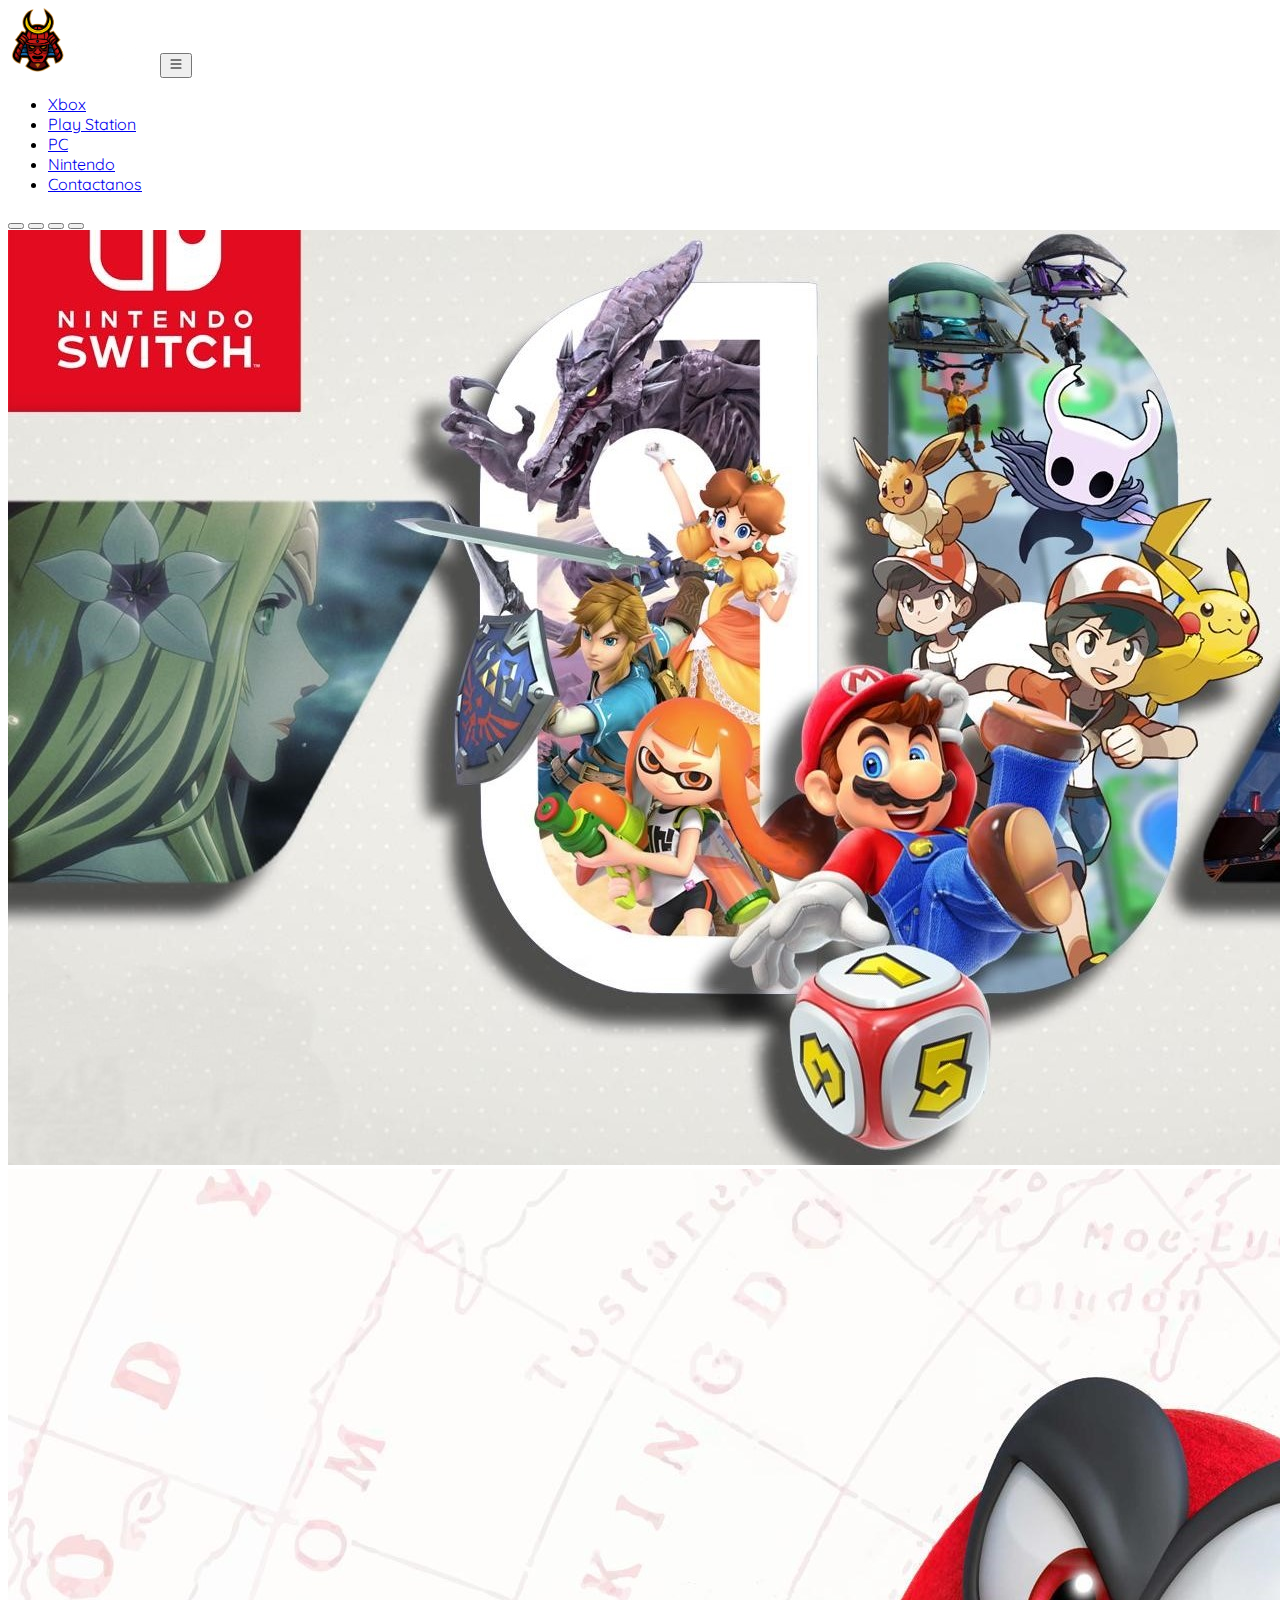
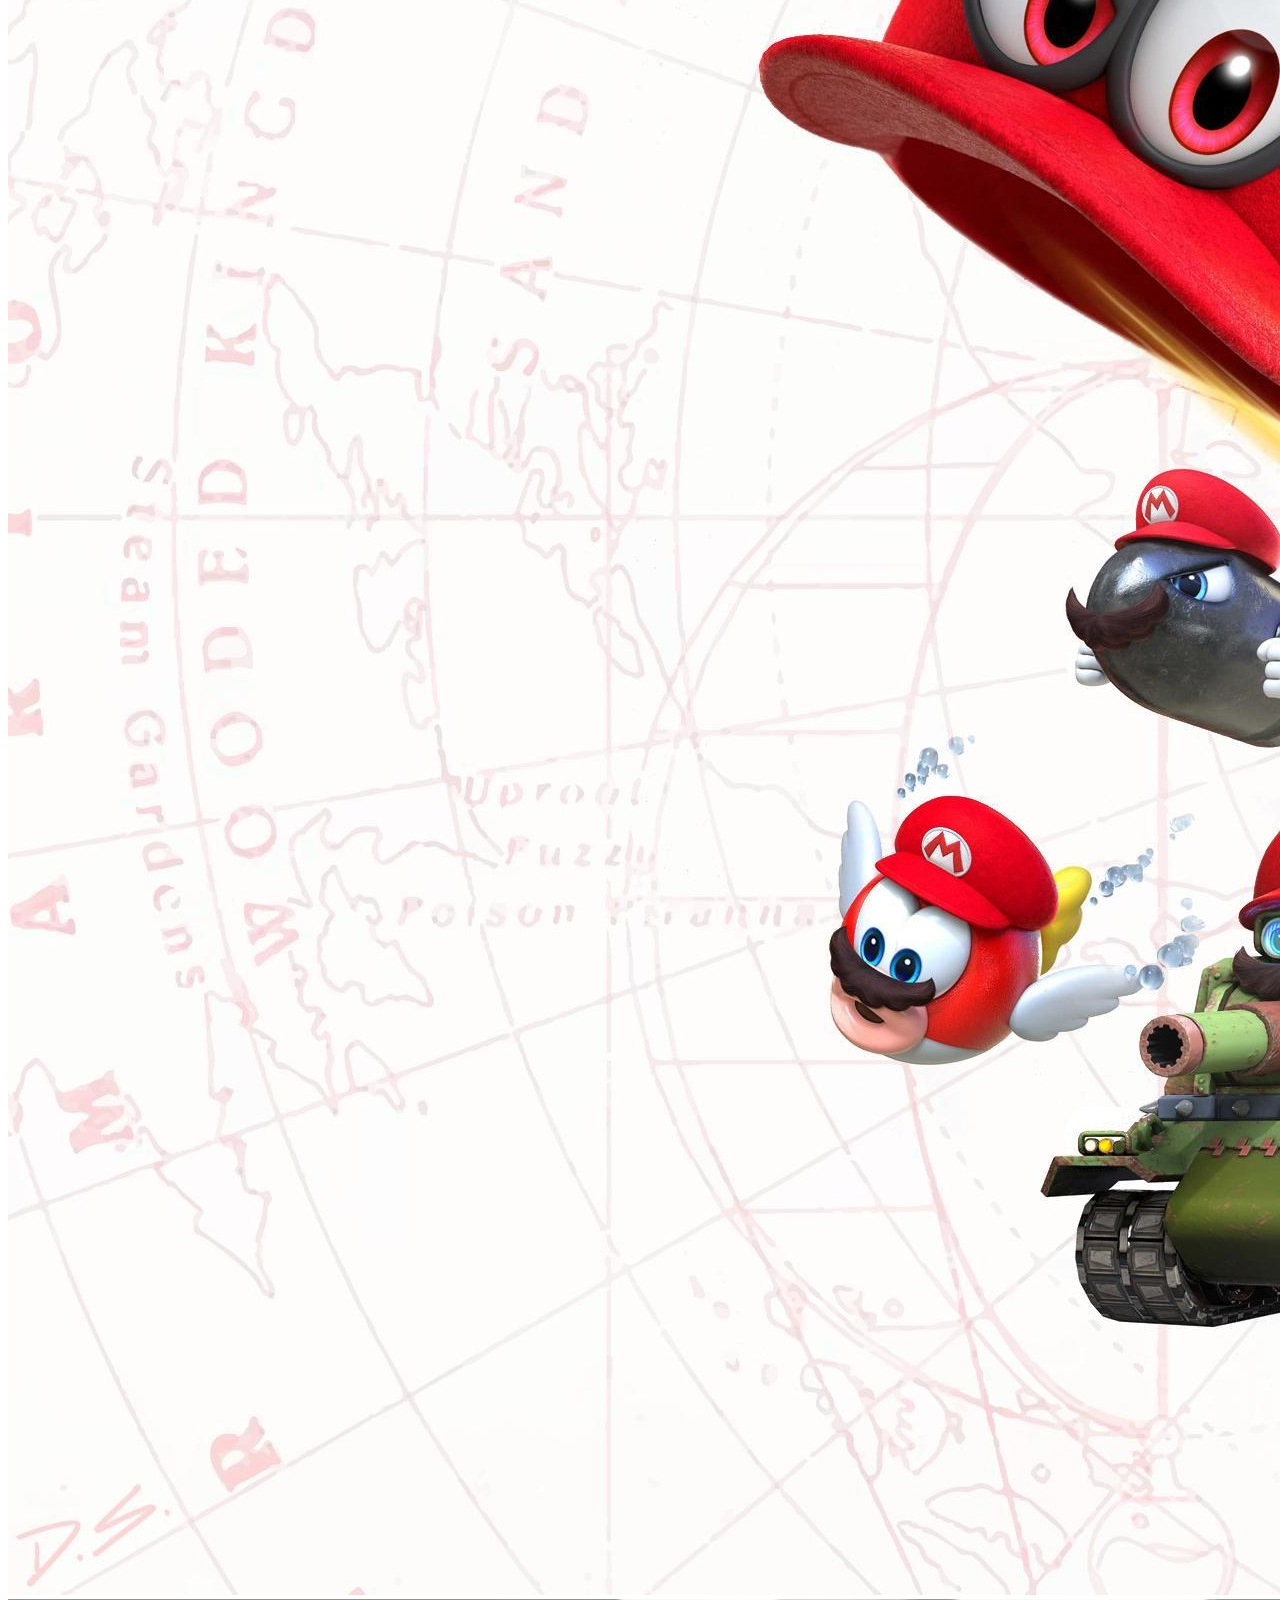
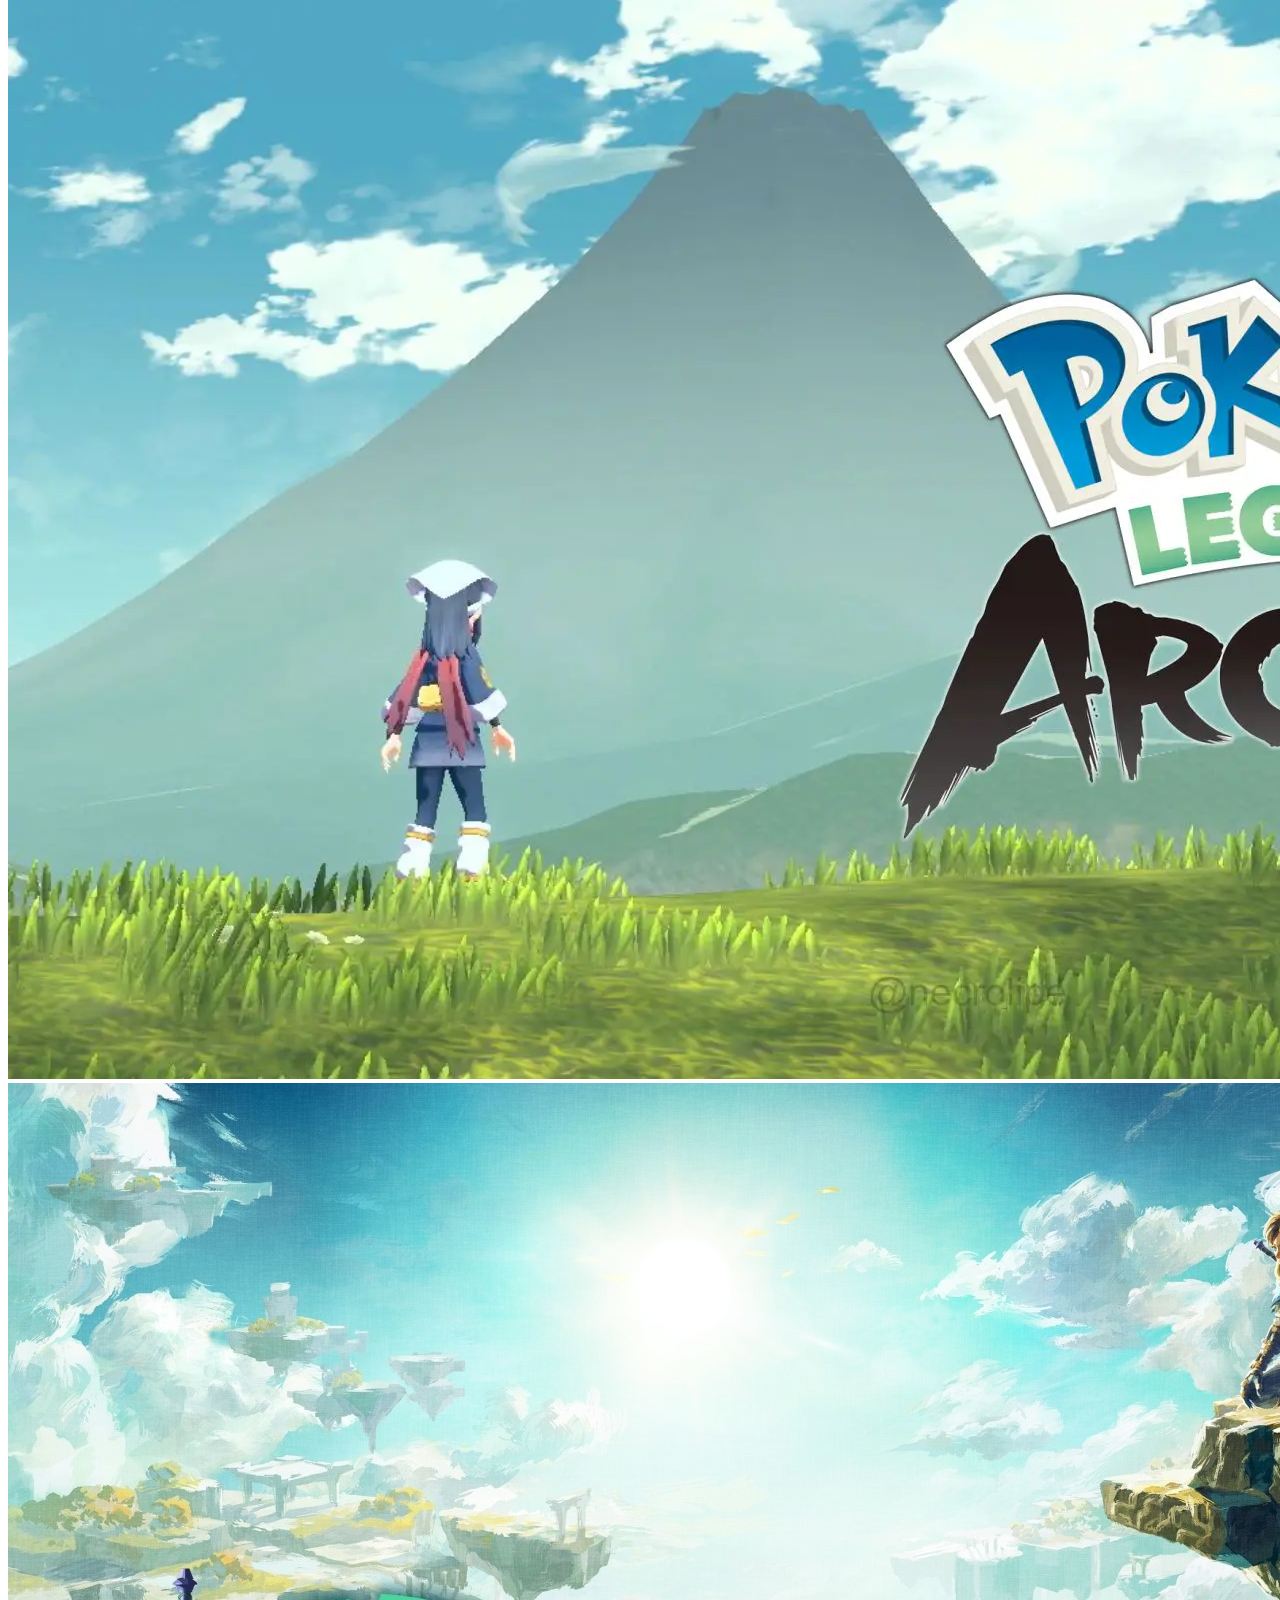
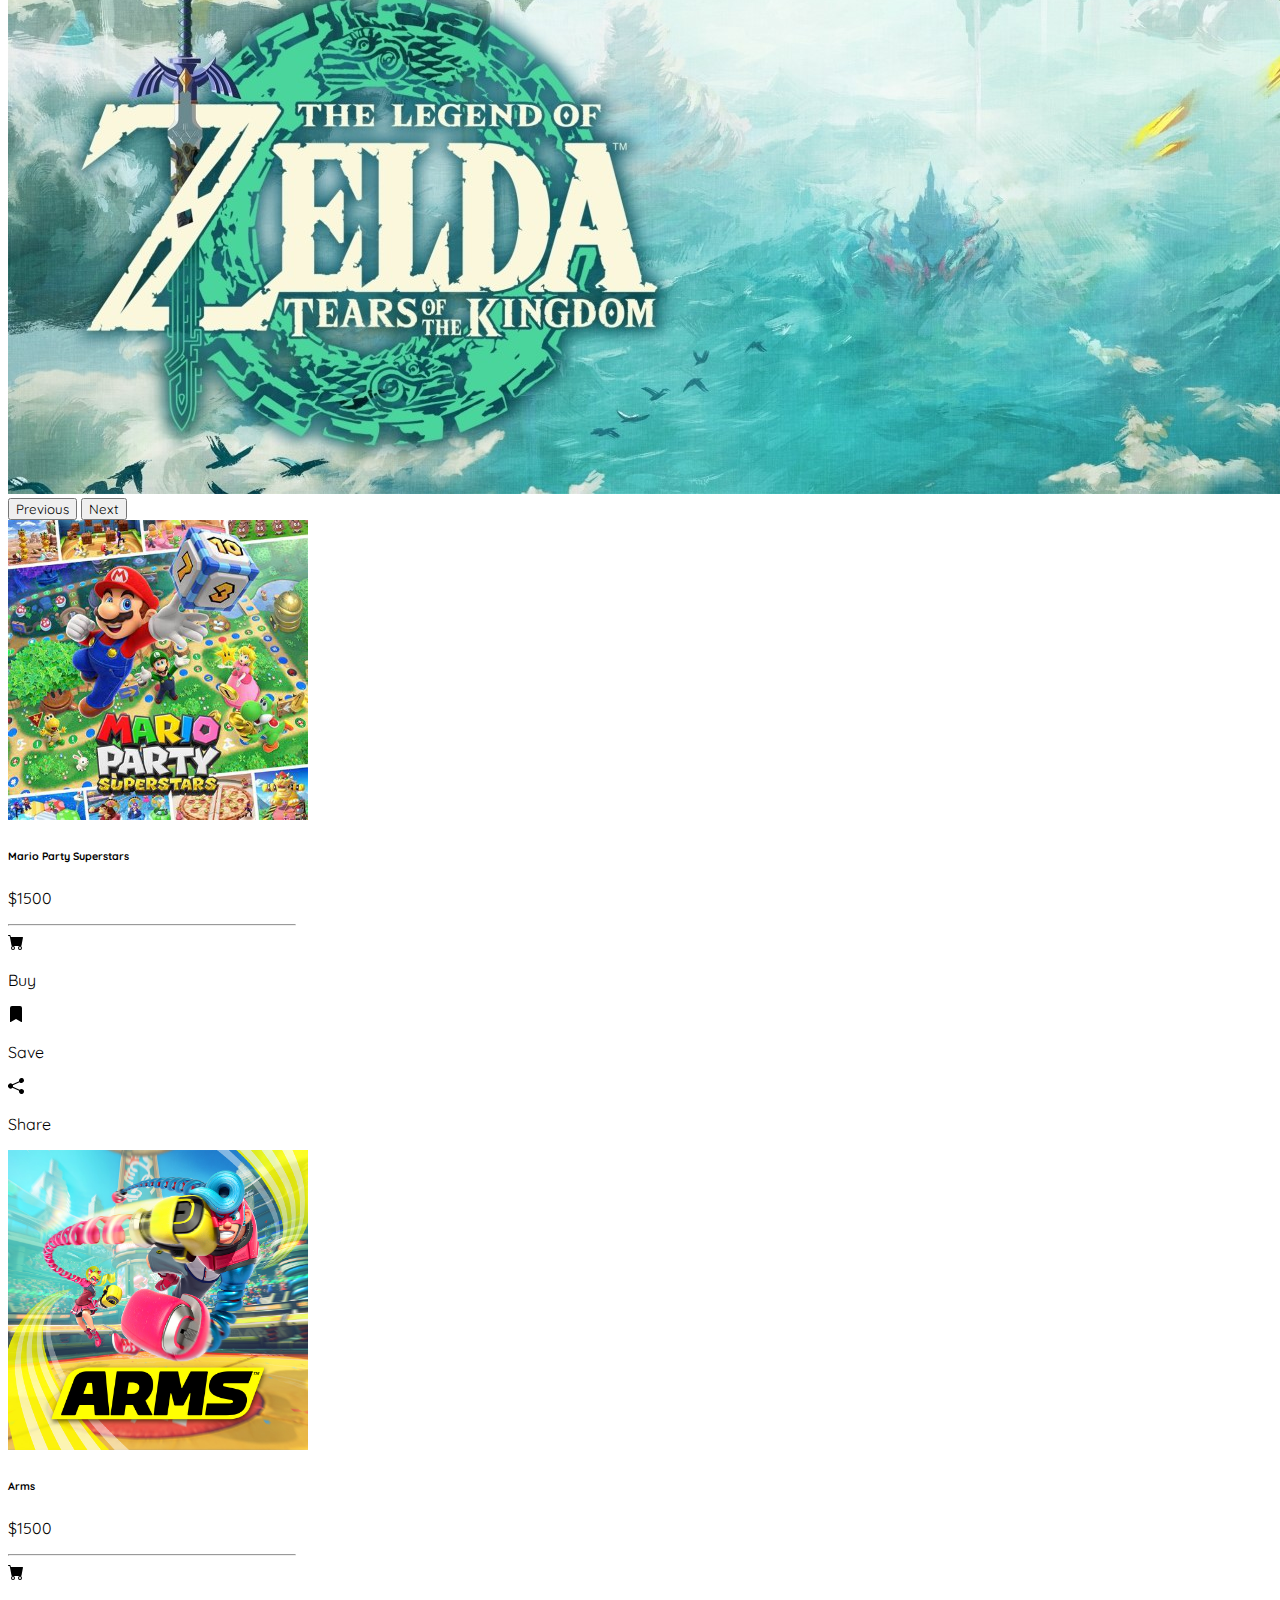
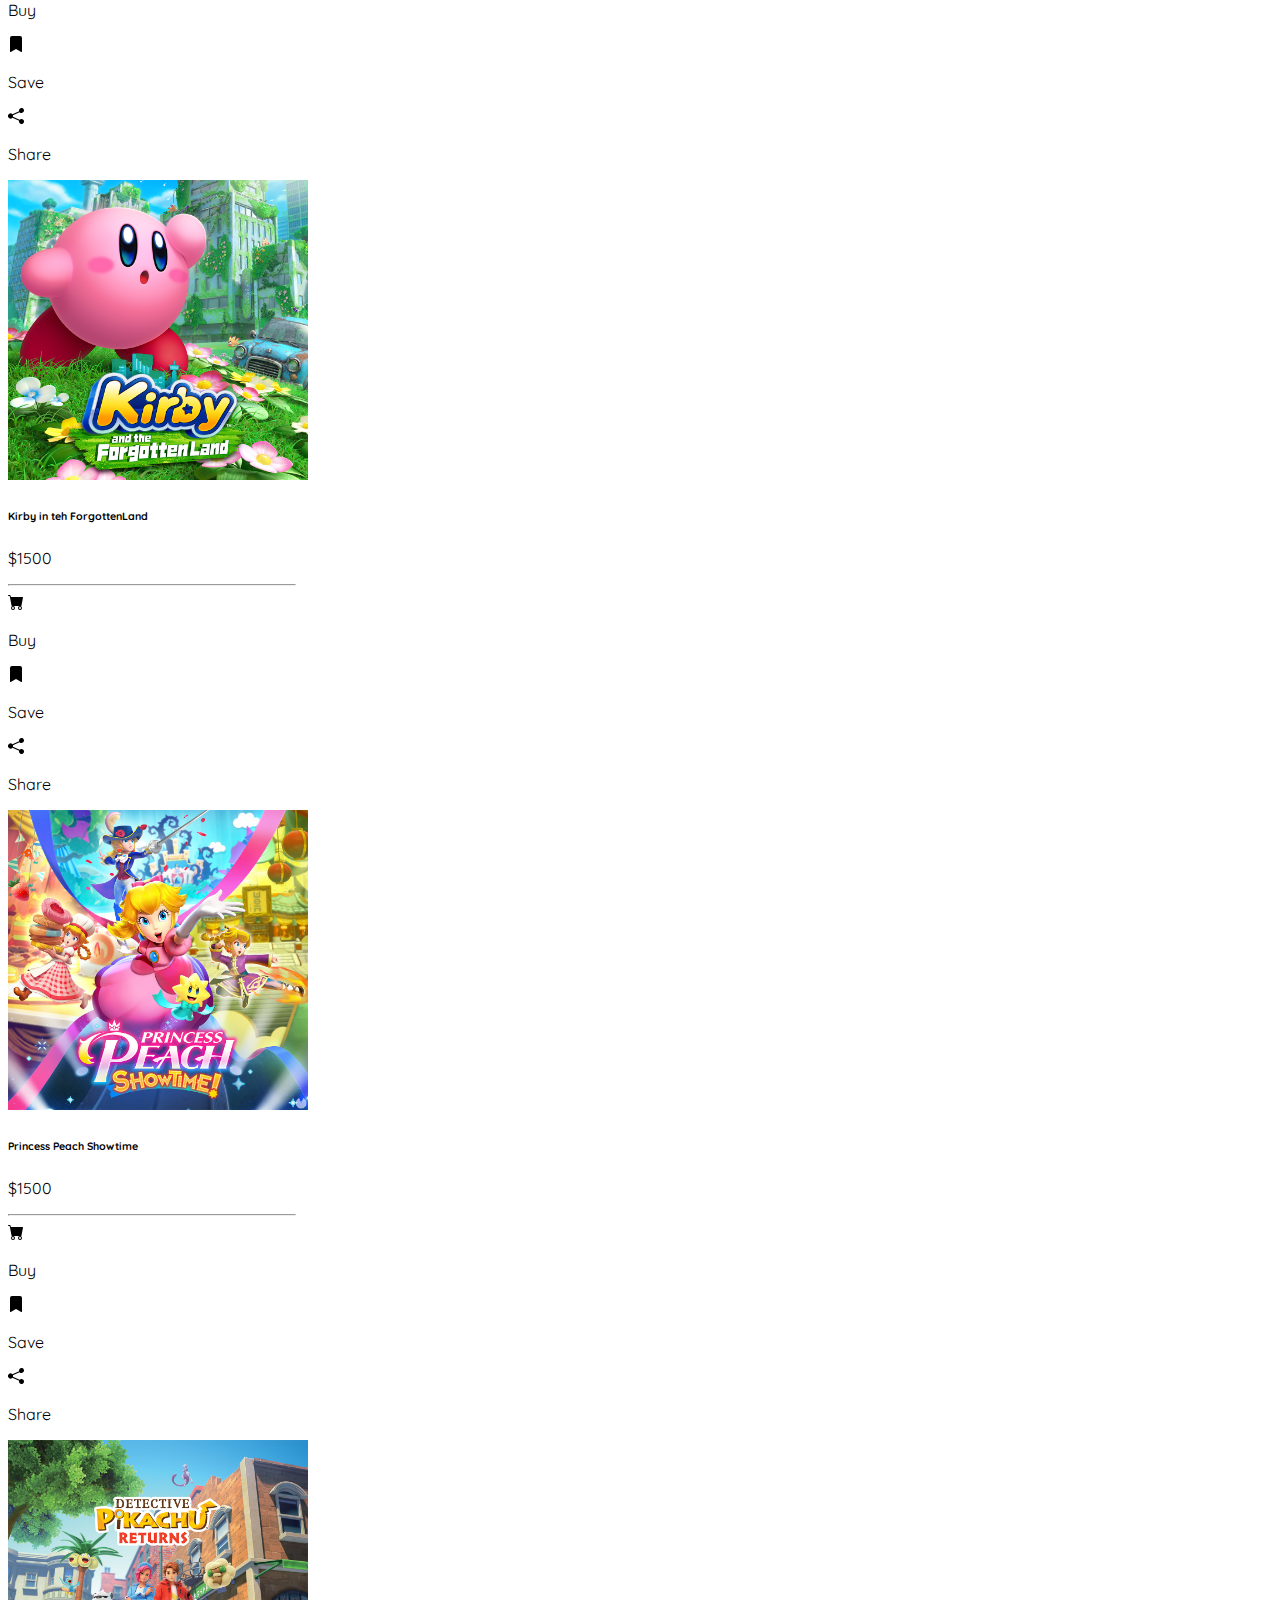
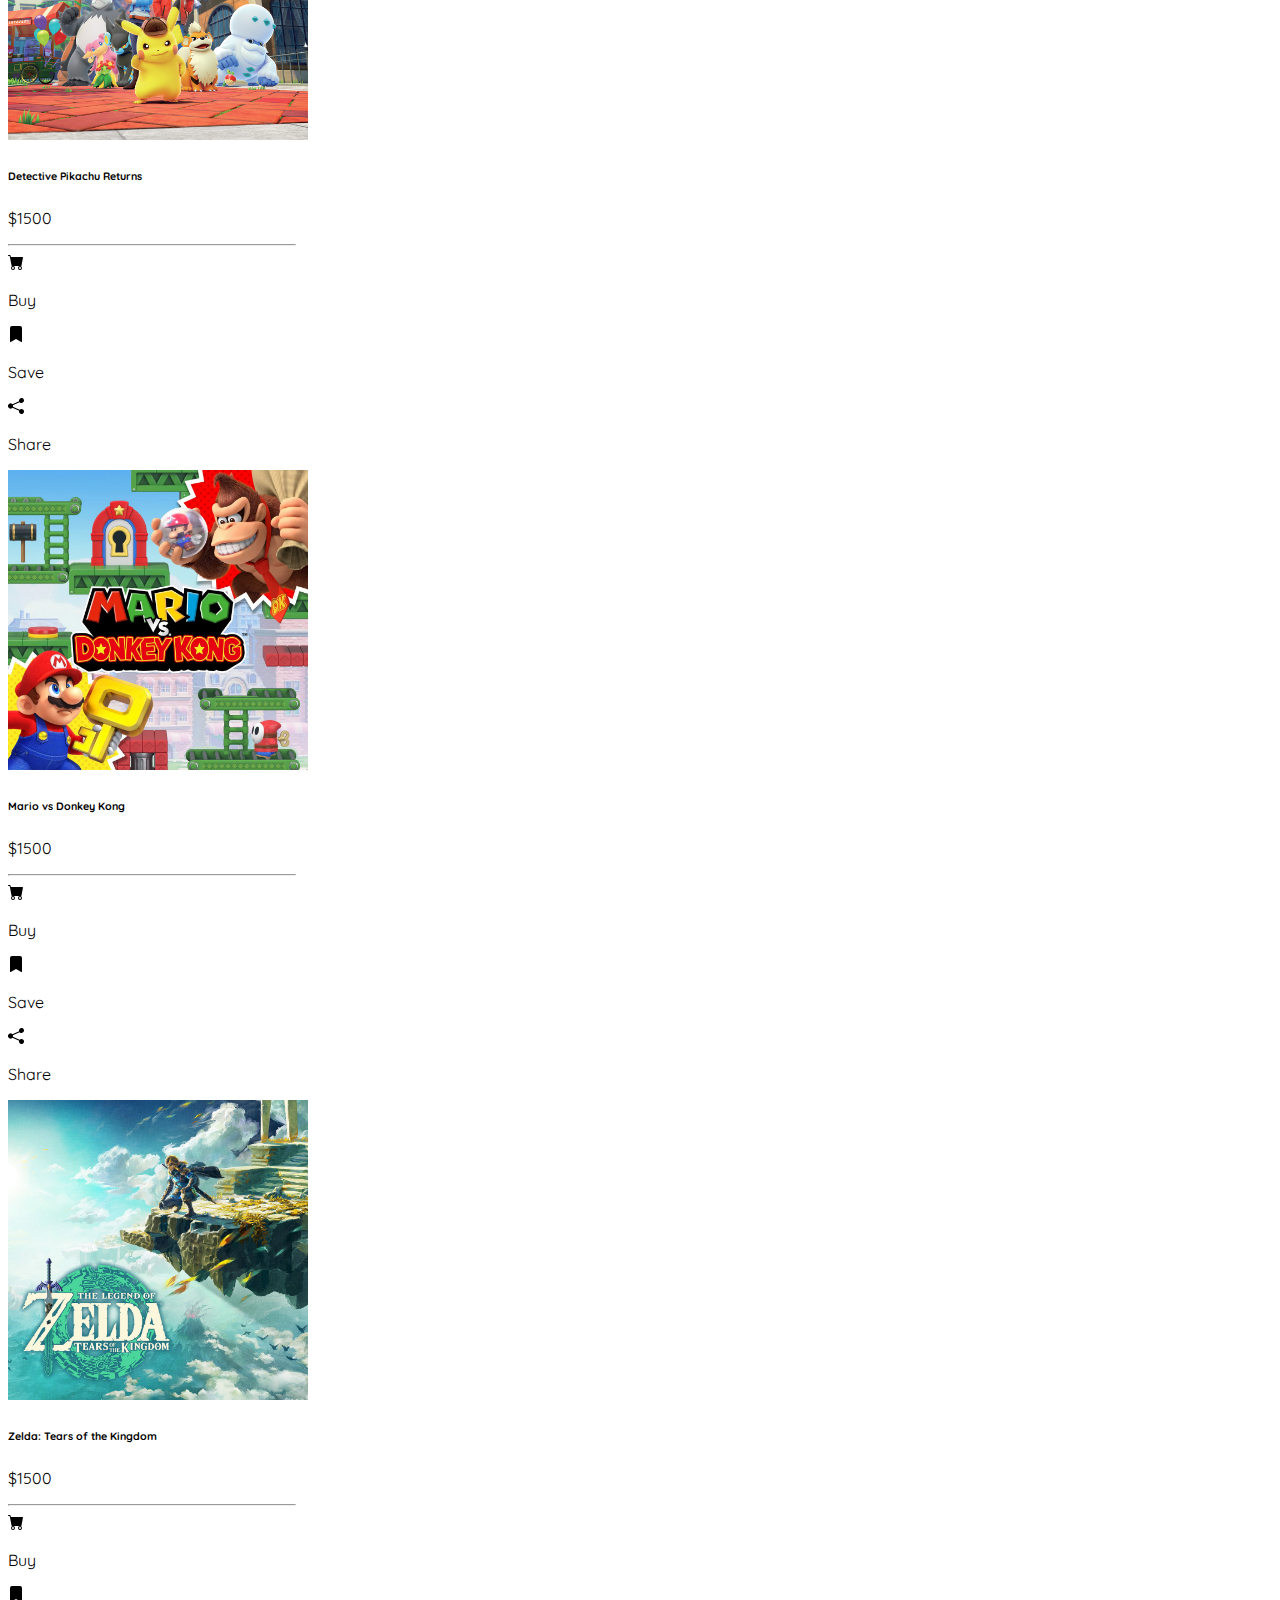
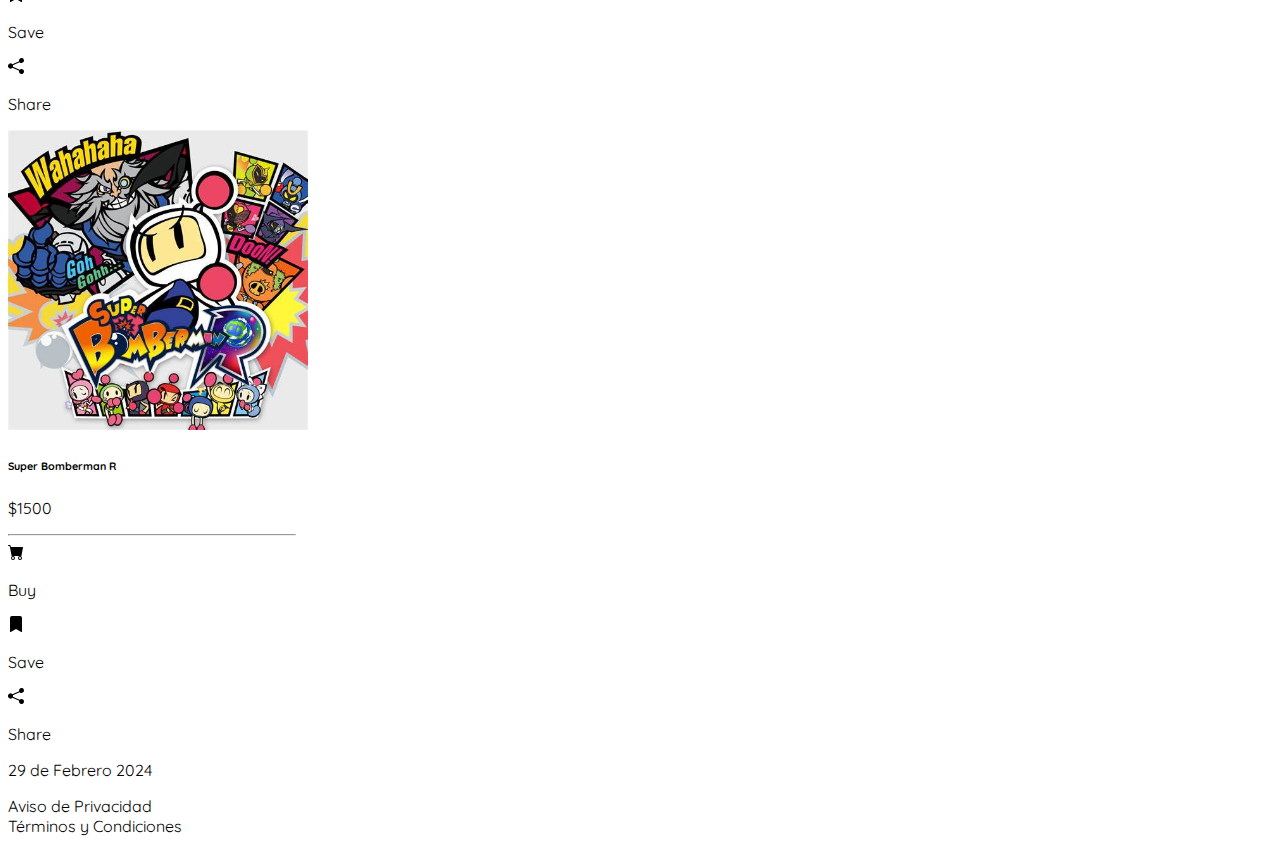
<file: Nintendo.html>
<!DOCTYPE html>
<html lang="es">

<head>
  <meta charset="UTF-8">
  <meta name="viewport" content="width=device-width, initial-scale=1.0">
  <title>Samurai Games Nintendo</title>
  <link href="https://cdn.jsdelivr.net/npm/bootstrap@5.3.2/dist/css/bootstrap.min.css" rel="stylesheet"
    integrity="sha384-T3c6CoIi6uLrA9TneNEoa7RxnatzjcDSCmG1MXxSR1GAsXEV/Dwwykc2MPK8M2HN" crossorigin="anonymous">
  <link rel="preconnect" href="https://fonts.googleapis.com">
  <link rel="preconnect" href="https://fonts.gstatic.com" crossorigin>
  <link href="https://fonts.googleapis.com/css2?family=Quicksand:wght@300..700&display=swap" rel="stylesheet">
  <link rel="stylesheet" href="css/style.css">
</head>

<body>
  <nav class="navbar-nintendo navbar-expand-lg fixed-top">
    <div class="container d-flex ">
      <a href="index.html"><img src="img\Index\Samurai-logoW.png" alt="" height="64"></a>
      <button class="navbar-toggler border-light d-flex align-items-center d-lg-none" type="button"
        data-bs-toggle="collapse" data-bs-target="#navbarNav" aria-controls="navbarNav" aria-expanded="false"
        aria-label="Toggle navigation">
        <svg xmlns="http://www.w3.org/2000/svg" width="16" height="16" fill="currentColor" class="bi bi-list text-dark"
          viewBox="0 0 16 16">
          <path fill-rule="evenodd"
            d="M2.5 12a.5.5 0 0 1 .5-.5h10a.5.5 0 0 1 0 1H3a.5.5 0 0 1-.5-.5m0-4a.5.5 0 0 1 .5-.5h10a.5.5 0 0 1 0 1H3a.5.5 0 0 1-.5-.5m0-4a.5.5 0 0 1 .5-.5h10a.5.5 0 0 1 0 1H3a.5.5 0 0 1-.5-.5" />
        </svg>
      </button>
      <div class="collapse navbar-collapse justify-content-end" id="navbarNav">
        <ul class="navbar-nav">
          <li class="nav-item">
            <a href="Xbox.html" type="button" class="nav-link active text-decoration-none text-dark ms-4">Xbox</a>
          </li>
          <li class="nav-item">
            <a href="PlayStation.html" type="button" class="nav-link text-decoration-none text-dark ms-4">Play
              Station</a>
          </li>
          <li class="nav-item">
            <a href="PC.html" type="button" class="nav-link text-decoration-none text-dark ms-4">PC</a>
          </li>
          <li class="nav-item">
            <a href="Nintendo.html" type="button" class="nav-link text-decoration-none text-white ms-4">Nintendo</a>
          </li>
          <li class="nav-item">
            <a href="Contacto.html" type="button" class="nav-link text-decoration-none text-dark ms-4">Contactanos</a>
          </li>
        </ul>
      </div>
    </div>
</nav>

  <div id="carouselExampleIndicators" class="carousel slide">
    <div class="carousel-indicators">
      <button type="button" data-bs-target="#carouselExampleIndicators" data-bs-slide-to="0" class="active"
        aria-current="true" aria-label="Slide 1"></button>
      <button type="button" data-bs-target="#carouselExampleIndicators" data-bs-slide-to="1"
        aria-label="Slide 2"></button>
      <button type="button" data-bs-target="#carouselExampleIndicators" data-bs-slide-to="2"
        aria-label="Slide 3"></button>
      <button type="button" data-bs-target="#carouselExampleIndicators" data-bs-slide-to="3"
        aria-label="Slide 4"></button>
    </div>
    <div class="carousel-inner w-100">
      <div class="carousel-item active">
        <img src="img\Nintendo\slider-N.jpg" class="d-block w-100" alt="...">
      </div>
      <div class="carousel-item">
        <img src="img\Nintendo\slider-oddy.jpg" class="d-block w-100" alt="...">
      </div>
      <div class="carousel-item">
        <img src="img\Nintendo\slider-pokemon.webp" class="d-block w-100" alt="...">
      </div>
      <div class="carousel-item">
        <img src="img\Nintendo\slider-zelda2.jpg" class="d-block w-100" alt="...">
      </div>
    </div>
    <button class="carousel-control-prev" type="button" data-bs-target="#carouselExampleIndicators"
      data-bs-slide="prev">
      <span class="carousel-control-prev-icon" aria-hidden="true"></span>
      <span class="visually-hidden">Previous</span>
    </button>
    <button class="carousel-control-next" type="button" data-bs-target="#carouselExampleIndicators"
      data-bs-slide="next">
      <span class="carousel-control-next-icon" aria-hidden="true"></span>
      <span class="visually-hidden">Next</span>
    </button>
  </div>

  <div class="container p-2">
    <div class="row">
      <div class="col-xs-12 col-xl-3 py-3 d-flex justify-content-center">
        <div class="card shadow" style="width: 18rem;">
          <img src="img\Nintendo\card-mariop.jpg" class="card-img-top" height="300" alt="...">
          <div class="card-body">
            <h6 class="card-title text-body-tertiary text-uppercase">Mario Party Superstars</h6>
            <h5 class="mb-2 text-body-secondary"></h5>
            <p class="card-text text-body-tertiary">$1500</p>
            <hr class="boder border-danger-subtle">
            <div class="container">
              <div class="row d-flex align-items-center">
                <div class="col-4 text-body-tertiary d-flex">
                  <small>
                    <svg xmlns="http://www.w3.org/2000/svg" width="16" height="16" fill="currentColor"
                      class="bi bi-cart-fill" viewBox="0 0 16 16">
                      <path
                        d="M0 1.5A.5.5 0 0 1 .5 1H2a.5.5 0 0 1 .485.379L2.89 3H14.5a.5.5 0 0 1 .491.592l-1.5 8A.5.5 0 0 1 13 12H4a.5.5 0 0 1-.491-.408L2.01 3.607 1.61 2H.5a.5.5 0 0 1-.5-.5M5 12a2 2 0 1 0 0 4 2 2 0 0 0 0-4m7 0a2 2 0 1 0 0 4 2 2 0 0 0 0-4m-7 1a1 1 0 1 1 0 2 1 1 0 0 1 0-2m7 0a1 1 0 1 1 0 2 1 1 0 0 1 0-2" />
                    </svg>
                  </small>
                  <p class="text-body-tertiary">Buy</p>
                </div>
                <div class="col-4 text-body-tertiary d-flex">
                  <small>
                    <svg xmlns="http://www.w3.org/2000/svg" width="16" height="16" fill="currentColor"
                      class="bi bi-bookmark-fill" viewBox="0 0 16 16">
                      <path
                        d="M2 2v13.5a.5.5 0 0 0 .74.439L8 13.069l5.26 2.87A.5.5 0 0 0 14 15.5V2a2 2 0 0 0-2-2H4a2 2 0 0 0-2 2" />
                    </svg>
                  </small>
                  <p class="text-body-tertiary">Save</p>
                </div>
                <div class="col-4 text-body-tertiary d-flex">
                  <small>
                    <svg xmlns="http://www.w3.org/2000/svg" width="16" height="16" fill="currentColor"
                      class="bi bi-share-fill" viewBox="0 0 16 16">
                      <path
                        d="M11 2.5a2.5 2.5 0 1 1 .603 1.628l-6.718 3.12a2.5 2.5 0 0 1 0 1.504l6.718 3.12a2.5 2.5 0 1 1-.488.876l-6.718-3.12a2.5 2.5 0 1 1 0-3.256l6.718-3.12A2.5 2.5 0 0 1 11 2.5" />
                    </svg>
                  </small>
                  <p class="text-body-tertiary">Share</p>
                </div>
              </div>
            </div>
          </div>
        </div>
      </div>

      <div class="col-xs-12 col-xl-3 py-3 d-flex justify-content-center">
        <div class="card shadow" style="width: 18rem;">
          <img src="img\Nintendo\card-arms.jpg" class="card-img-top" height="300" alt="...">
          <div class="card-body">
            <h6 class="card-title text-body-tertiary text-uppercase">Arms</h6>
            <h5 class="mb-2 text-body-secondary"></h5>
            <p class="card-text text-body-tertiary">$1500</p>
            <hr class="boder border-danger-subtle">
            <div class="row d-flex align-items-center">
              <div class="col-4 text-body-tertiary d-flex">
                <small>
                  <svg xmlns="http://www.w3.org/2000/svg" width="16" height="16" fill="currentColor"
                    class="bi bi-cart-fill" viewBox="0 0 16 16">
                    <path
                      d="M0 1.5A.5.5 0 0 1 .5 1H2a.5.5 0 0 1 .485.379L2.89 3H14.5a.5.5 0 0 1 .491.592l-1.5 8A.5.5 0 0 1 13 12H4a.5.5 0 0 1-.491-.408L2.01 3.607 1.61 2H.5a.5.5 0 0 1-.5-.5M5 12a2 2 0 1 0 0 4 2 2 0 0 0 0-4m7 0a2 2 0 1 0 0 4 2 2 0 0 0 0-4m-7 1a1 1 0 1 1 0 2 1 1 0 0 1 0-2m7 0a1 1 0 1 1 0 2 1 1 0 0 1 0-2" />
                  </svg>
                </small>
                <p class="text-body-tertiary">Buy</p>
              </div>
              <div class="col-4 text-body-tertiary d-flex">
                <small>
                  <svg xmlns="http://www.w3.org/2000/svg" width="16" height="16" fill="currentColor"
                    class="bi bi-bookmark-fill" viewBox="0 0 16 16">
                    <path
                      d="M2 2v13.5a.5.5 0 0 0 .74.439L8 13.069l5.26 2.87A.5.5 0 0 0 14 15.5V2a2 2 0 0 0-2-2H4a2 2 0 0 0-2 2" />
                  </svg>
                </small>
                <p class="text-body-tertiary">Save</p>
              </div>
              <div class="col-4 text-body-tertiary d-flex">
                <small>
                  <svg xmlns="http://www.w3.org/2000/svg" width="16" height="16" fill="currentColor"
                    class="bi bi-share-fill" viewBox="0 0 16 16">
                    <path
                      d="M11 2.5a2.5 2.5 0 1 1 .603 1.628l-6.718 3.12a2.5 2.5 0 0 1 0 1.504l6.718 3.12a2.5 2.5 0 1 1-.488.876l-6.718-3.12a2.5 2.5 0 1 1 0-3.256l6.718-3.12A2.5 2.5 0 0 1 11 2.5" />
                  </svg>
                </small>
                <p class="text-body-tertiary">Share</p>
              </div>
            </div>
          </div>
        </div>
      </div>

      <div class="col-xs-12 col-xl-3 py-3 d-flex justify-content-center">
        <div class="card shadow" style="width: 18rem;">
          <img src="img\Nintendo\card-kirby.jpg" class="card-img-top" height="300" alt="...">
          <div class="card-body">
            <h6 class="card-title text-body-tertiary text-uppercase">Kirby in teh ForgottenLand</h6>
            <h5 class="mb-2 text-body-secondary"></h5>
            <p class="card-text text-body-tertiary">$1500</p>
            <hr class="boder border-danger-subtle">
            <div class="container">
              <div class="row d-flex align-items-center">
                <div class="col-4 text-body-tertiary d-flex">
                  <small>
                    <svg xmlns="http://www.w3.org/2000/svg" width="16" height="16" fill="currentColor"
                      class="bi bi-cart-fill" viewBox="0 0 16 16">
                      <path
                        d="M0 1.5A.5.5 0 0 1 .5 1H2a.5.5 0 0 1 .485.379L2.89 3H14.5a.5.5 0 0 1 .491.592l-1.5 8A.5.5 0 0 1 13 12H4a.5.5 0 0 1-.491-.408L2.01 3.607 1.61 2H.5a.5.5 0 0 1-.5-.5M5 12a2 2 0 1 0 0 4 2 2 0 0 0 0-4m7 0a2 2 0 1 0 0 4 2 2 0 0 0 0-4m-7 1a1 1 0 1 1 0 2 1 1 0 0 1 0-2m7 0a1 1 0 1 1 0 2 1 1 0 0 1 0-2" />
                    </svg>
                  </small>
                  <p class="text-body-tertiary">Buy</p>
                </div>
                <div class="col-4 text-body-tertiary d-flex">
                  <small>
                    <svg xmlns="http://www.w3.org/2000/svg" width="16" height="16" fill="currentColor"
                      class="bi bi-bookmark-fill" viewBox="0 0 16 16">
                      <path
                        d="M2 2v13.5a.5.5 0 0 0 .74.439L8 13.069l5.26 2.87A.5.5 0 0 0 14 15.5V2a2 2 0 0 0-2-2H4a2 2 0 0 0-2 2" />
                    </svg>
                  </small>
                  <p class="text-body-tertiary">Save</p>
                </div>
                <div class="col-4 text-body-tertiary d-flex">
                  <small>
                    <svg xmlns="http://www.w3.org/2000/svg" width="16" height="16" fill="currentColor"
                      class="bi bi-share-fill" viewBox="0 0 16 16">
                      <path
                        d="M11 2.5a2.5 2.5 0 1 1 .603 1.628l-6.718 3.12a2.5 2.5 0 0 1 0 1.504l6.718 3.12a2.5 2.5 0 1 1-.488.876l-6.718-3.12a2.5 2.5 0 1 1 0-3.256l6.718-3.12A2.5 2.5 0 0 1 11 2.5" />
                    </svg>
                  </small>
                  <p class="text-body-tertiary">Share</p>
                </div>
              </div>
            </div>
          </div>
        </div>
      </div>

      <div class="col-xs-12 col-xl-3 py-3 d-flex justify-content-center">
        <div class="card shadow" style="width: 18rem;">
          <img src="img\Nintendo\card-peach.jpg" class="card-img-top" height="300" alt="...">
          <div class="card-body">
            <h6 class="card-title text-body-tertiary text-uppercase">Princess Peach Showtime</h6>
            <h5 class="mb-2 text-body-secondary"></h5>
            <p class="card-text text-body-tertiary">$1500</p>
            <hr class="boder border-danger-subtle">
            <div class="container">
              <div class="row d-flex align-items-center">
                <div class="col-4 text-body-tertiary d-flex">
                  <small>
                    <svg xmlns="http://www.w3.org/2000/svg" width="16" height="16" fill="currentColor"
                      class="bi bi-cart-fill" viewBox="0 0 16 16">
                      <path
                        d="M0 1.5A.5.5 0 0 1 .5 1H2a.5.5 0 0 1 .485.379L2.89 3H14.5a.5.5 0 0 1 .491.592l-1.5 8A.5.5 0 0 1 13 12H4a.5.5 0 0 1-.491-.408L2.01 3.607 1.61 2H.5a.5.5 0 0 1-.5-.5M5 12a2 2 0 1 0 0 4 2 2 0 0 0 0-4m7 0a2 2 0 1 0 0 4 2 2 0 0 0 0-4m-7 1a1 1 0 1 1 0 2 1 1 0 0 1 0-2m7 0a1 1 0 1 1 0 2 1 1 0 0 1 0-2" />
                    </svg>
                  </small>
                  <p class="text-body-tertiary">Buy</p>
                </div>
                <div class="col-4 text-body-tertiary d-flex">
                  <small>
                    <svg xmlns="http://www.w3.org/2000/svg" width="16" height="16" fill="currentColor"
                      class="bi bi-bookmark-fill" viewBox="0 0 16 16">
                      <path
                        d="M2 2v13.5a.5.5 0 0 0 .74.439L8 13.069l5.26 2.87A.5.5 0 0 0 14 15.5V2a2 2 0 0 0-2-2H4a2 2 0 0 0-2 2" />
                    </svg>
                  </small>
                  <p class="text-body-tertiary">Save</p>
                </div>
                <div class="col-4 text-body-tertiary d-flex">
                  <small>
                    <svg xmlns="http://www.w3.org/2000/svg" width="16" height="16" fill="currentColor"
                      class="bi bi-share-fill" viewBox="0 0 16 16">
                      <path
                        d="M11 2.5a2.5 2.5 0 1 1 .603 1.628l-6.718 3.12a2.5 2.5 0 0 1 0 1.504l6.718 3.12a2.5 2.5 0 1 1-.488.876l-6.718-3.12a2.5 2.5 0 1 1 0-3.256l6.718-3.12A2.5 2.5 0 0 1 11 2.5" />
                    </svg>
                  </small>
                  <p class="text-body-tertiary">Share</p>
                </div>
              </div>
            </div>
          </div>
        </div>
      </div>

      <div class="col-xs-12 col-xl-3 py-3 d-flex justify-content-center">
        <div class="card shadow" style="width: 18rem;">
          <img src="img\Nintendo\card-pikachu.jpg" class="card-img-top" height="300" alt="...">
          <div class="card-body">
            <h6 class="card-title text-body-tertiary text-uppercase">Detective Pikachu Returns</h6>
            <h5 class="mb-2 text-body-secondary"></h5>
            <p class="card-text text-body-tertiary">$1500</p>
            <hr class="boder border-danger-subtle">
            <div class="container">
              <div class="row d-flex align-items-center">
                <div class="col-4 text-body-tertiary d-flex">
                  <small>
                    <svg xmlns="http://www.w3.org/2000/svg" width="16" height="16" fill="currentColor"
                      class="bi bi-cart-fill" viewBox="0 0 16 16">
                      <path
                        d="M0 1.5A.5.5 0 0 1 .5 1H2a.5.5 0 0 1 .485.379L2.89 3H14.5a.5.5 0 0 1 .491.592l-1.5 8A.5.5 0 0 1 13 12H4a.5.5 0 0 1-.491-.408L2.01 3.607 1.61 2H.5a.5.5 0 0 1-.5-.5M5 12a2 2 0 1 0 0 4 2 2 0 0 0 0-4m7 0a2 2 0 1 0 0 4 2 2 0 0 0 0-4m-7 1a1 1 0 1 1 0 2 1 1 0 0 1 0-2m7 0a1 1 0 1 1 0 2 1 1 0 0 1 0-2" />
                    </svg>
                  </small>
                  <p class="text-body-tertiary">Buy</p>
                </div>
                <div class="col-4 text-body-tertiary d-flex">
                  <small>
                    <svg xmlns="http://www.w3.org/2000/svg" width="16" height="16" fill="currentColor"
                      class="bi bi-bookmark-fill" viewBox="0 0 16 16">
                      <path
                        d="M2 2v13.5a.5.5 0 0 0 .74.439L8 13.069l5.26 2.87A.5.5 0 0 0 14 15.5V2a2 2 0 0 0-2-2H4a2 2 0 0 0-2 2" />
                    </svg>
                  </small>
                  <p class="text-body-tertiary">Save</p>
                </div>
                <div class="col-4 text-body-tertiary d-flex">
                  <small>
                    <svg xmlns="http://www.w3.org/2000/svg" width="16" height="16" fill="currentColor"
                      class="bi bi-share-fill" viewBox="0 0 16 16">
                      <path
                        d="M11 2.5a2.5 2.5 0 1 1 .603 1.628l-6.718 3.12a2.5 2.5 0 0 1 0 1.504l6.718 3.12a2.5 2.5 0 1 1-.488.876l-6.718-3.12a2.5 2.5 0 1 1 0-3.256l6.718-3.12A2.5 2.5 0 0 1 11 2.5" />
                    </svg>
                  </small>
                  <p class="text-body-tertiary">Share</p>
                </div>
              </div>
            </div>
          </div>
        </div>
      </div>

      <div class="col-xs-12 col-xl-3 py-3 d-flex justify-content-center">
        <div class="card shadow" style="width: 18rem;">
          <img src="img\Nintendo\card-mvdk.webp" class="card-img-top" height="300" alt="...">
          <div class="card-body">
            <h6 class="card-title text-body-tertiary text-uppercase">Mario vs Donkey Kong</h6>
            <h5 class="mb-2 text-body-secondary"></h5>
            <p class="card-text text-body-tertiary">$1500</p>
            <hr class="boder border-danger-subtle">
            <div class="container">
              <div class="row d-flex align-items-center">
                <div class="col-4 text-body-tertiary d-flex">
                  <small>
                    <svg xmlns="http://www.w3.org/2000/svg" width="16" height="16" fill="currentColor"
                      class="bi bi-cart-fill" viewBox="0 0 16 16">
                      <path
                        d="M0 1.5A.5.5 0 0 1 .5 1H2a.5.5 0 0 1 .485.379L2.89 3H14.5a.5.5 0 0 1 .491.592l-1.5 8A.5.5 0 0 1 13 12H4a.5.5 0 0 1-.491-.408L2.01 3.607 1.61 2H.5a.5.5 0 0 1-.5-.5M5 12a2 2 0 1 0 0 4 2 2 0 0 0 0-4m7 0a2 2 0 1 0 0 4 2 2 0 0 0 0-4m-7 1a1 1 0 1 1 0 2 1 1 0 0 1 0-2m7 0a1 1 0 1 1 0 2 1 1 0 0 1 0-2" />
                    </svg>
                  </small>
                  <p class="text-body-tertiary">Buy</p>
                </div>
                <div class="col-4 text-body-tertiary d-flex">
                  <small>
                    <svg xmlns="http://www.w3.org/2000/svg" width="16" height="16" fill="currentColor"
                      class="bi bi-bookmark-fill" viewBox="0 0 16 16">
                      <path
                        d="M2 2v13.5a.5.5 0 0 0 .74.439L8 13.069l5.26 2.87A.5.5 0 0 0 14 15.5V2a2 2 0 0 0-2-2H4a2 2 0 0 0-2 2" />
                    </svg>
                  </small>
                  <p class="text-body-tertiary">Save</p>
                </div>
                <div class="col-4 text-body-tertiary d-flex">
                  <small>
                    <svg xmlns="http://www.w3.org/2000/svg" width="16" height="16" fill="currentColor"
                      class="bi bi-share-fill" viewBox="0 0 16 16">
                      <path
                        d="M11 2.5a2.5 2.5 0 1 1 .603 1.628l-6.718 3.12a2.5 2.5 0 0 1 0 1.504l6.718 3.12a2.5 2.5 0 1 1-.488.876l-6.718-3.12a2.5 2.5 0 1 1 0-3.256l6.718-3.12A2.5 2.5 0 0 1 11 2.5" />
                    </svg>
                  </small>
                  <p class="text-body-tertiary">Share</p>
                </div>
              </div>
            </div>
          </div>
        </div>
      </div>

      <div class="col-xs-12 col-xl-3 py-3 d-flex justify-content-center">
        <div class="card shadow" style="width: 18rem;">
          <img src="img\Nintendo\card-tears.jpg" class="card-img-top" height="300" alt="...">
          <div class="card-body">
            <h6 class="card-title text-body-tertiary text-uppercase">Zelda: Tears of the Kingdom</h6>
            <h5 class="mb-2 text-body-secondary"></h5>
            <p class="card-text text-body-tertiary">$1500</p>
            <hr class="boder border-danger-subtle">
            <div class="container">
              <div class="row d-flex align-items-center">
                <div class="col-4 text-body-tertiary d-flex">
                  <small>
                    <svg xmlns="http://www.w3.org/2000/svg" width="16" height="16" fill="currentColor"
                      class="bi bi-cart-fill" viewBox="0 0 16 16">
                      <path
                        d="M0 1.5A.5.5 0 0 1 .5 1H2a.5.5 0 0 1 .485.379L2.89 3H14.5a.5.5 0 0 1 .491.592l-1.5 8A.5.5 0 0 1 13 12H4a.5.5 0 0 1-.491-.408L2.01 3.607 1.61 2H.5a.5.5 0 0 1-.5-.5M5 12a2 2 0 1 0 0 4 2 2 0 0 0 0-4m7 0a2 2 0 1 0 0 4 2 2 0 0 0 0-4m-7 1a1 1 0 1 1 0 2 1 1 0 0 1 0-2m7 0a1 1 0 1 1 0 2 1 1 0 0 1 0-2" />
                    </svg>
                  </small>
                  <p class="text-body-tertiary">Buy</p>
                </div>
                <div class="col-4 text-body-tertiary d-flex">
                  <small>
                    <svg xmlns="http://www.w3.org/2000/svg" width="16" height="16" fill="currentColor"
                      class="bi bi-bookmark-fill" viewBox="0 0 16 16">
                      <path
                        d="M2 2v13.5a.5.5 0 0 0 .74.439L8 13.069l5.26 2.87A.5.5 0 0 0 14 15.5V2a2 2 0 0 0-2-2H4a2 2 0 0 0-2 2" />
                    </svg>
                  </small>
                  <p class="text-body-tertiary">Save</p>
                </div>
                <div class="col-4 text-body-tertiary d-flex">
                  <small>
                    <svg xmlns="http://www.w3.org/2000/svg" width="16" height="16" fill="currentColor"
                      class="bi bi-share-fill" viewBox="0 0 16 16">
                      <path
                        d="M11 2.5a2.5 2.5 0 1 1 .603 1.628l-6.718 3.12a2.5 2.5 0 0 1 0 1.504l6.718 3.12a2.5 2.5 0 1 1-.488.876l-6.718-3.12a2.5 2.5 0 1 1 0-3.256l6.718-3.12A2.5 2.5 0 0 1 11 2.5" />
                    </svg>
                  </small>
                  <p class="text-body-tertiary">Share</p>
                </div>
              </div>
            </div>
          </div>
        </div>
      </div>

      <div class="col-xs-12 col-xl-3 py-3 d-flex justify-content-center">
        <div class="card shadow" style="width: 18rem;">
          <img src="img\Nintendo\card-bomber.jpg" class="card-img-top" height="300" alt="...">
          <div class="card-body">
            <h6 class="card-title text-body-tertiary text-uppercase">Super Bomberman R</h6>
            <h5 class="mb-2 text-body-secondary"></h5>
            <p class="card-text text-body-tertiary">$1500</p>
            <hr class="boder border-danger-subtle">
            <div class="container">
              <div class="row d-flex align-items-center">
                <div class="col-4 text-body-tertiary d-flex">
                  <small>
                    <svg xmlns="http://www.w3.org/2000/svg" width="16" height="16" fill="currentColor"
                      class="bi bi-cart-fill" viewBox="0 0 16 16">
                      <path
                        d="M0 1.5A.5.5 0 0 1 .5 1H2a.5.5 0 0 1 .485.379L2.89 3H14.5a.5.5 0 0 1 .491.592l-1.5 8A.5.5 0 0 1 13 12H4a.5.5 0 0 1-.491-.408L2.01 3.607 1.61 2H.5a.5.5 0 0 1-.5-.5M5 12a2 2 0 1 0 0 4 2 2 0 0 0 0-4m7 0a2 2 0 1 0 0 4 2 2 0 0 0 0-4m-7 1a1 1 0 1 1 0 2 1 1 0 0 1 0-2m7 0a1 1 0 1 1 0 2 1 1 0 0 1 0-2" />
                    </svg>
                  </small>
                  <p class="text-body-tertiary">Buy</p>
                </div>
                <div class="col-4 text-body-tertiary d-flex">
                  <small>
                    <svg xmlns="http://www.w3.org/2000/svg" width="16" height="16" fill="currentColor"
                      class="bi bi-bookmark-fill" viewBox="0 0 16 16">
                      <path
                        d="M2 2v13.5a.5.5 0 0 0 .74.439L8 13.069l5.26 2.87A.5.5 0 0 0 14 15.5V2a2 2 0 0 0-2-2H4a2 2 0 0 0-2 2" />
                    </svg>
                  </small>
                  <p class="text-body-tertiary">Save</p>
                </div>
                <div class="col-4 text-body-tertiary d-flex">
                  <small>
                    <svg xmlns="http://www.w3.org/2000/svg" width="16" height="16" fill="currentColor"
                      class="bi bi-share-fill" viewBox="0 0 16 16">
                      <path
                        d="M11 2.5a2.5 2.5 0 1 1 .603 1.628l-6.718 3.12a2.5 2.5 0 0 1 0 1.504l6.718 3.12a2.5 2.5 0 1 1-.488.876l-6.718-3.12a2.5 2.5 0 1 1 0-3.256l6.718-3.12A2.5 2.5 0 0 1 11 2.5" />
                    </svg>
                  </small>
                  <p class="text-body-tertiary">Share</p>
                </div>
              </div>
            </div>
          </div>
        </div>
      </div>
    </div>
  </div>

  <footer class="footer bg-dark text-white text-center py-5">
    <div class="container">
      <div class="row">
        <p>29 de Febrero 2024</p>
        <div class="col-6">
          <a>Aviso de Privacidad</a>
        </div>
        <div class="col-6">
          <a>Términos y Condiciones</a>
        </div>
      </div>
    </div>
  </footer>

  <script src="https://cdn.jsdelivr.net/npm/bootstrap@5.3.2/dist/js/bootstrap.bundle.min.js"
    integrity="sha384-C6RzsynM9kWDrMNeT87bh95OGNyZPhcTNXj1NW7RuBCsyN/o0jlpcV8Qyq46cDfL"
    crossorigin="anonymous"></script>
  <script src="js\app.js"></script>
</body>

</html>
</file>
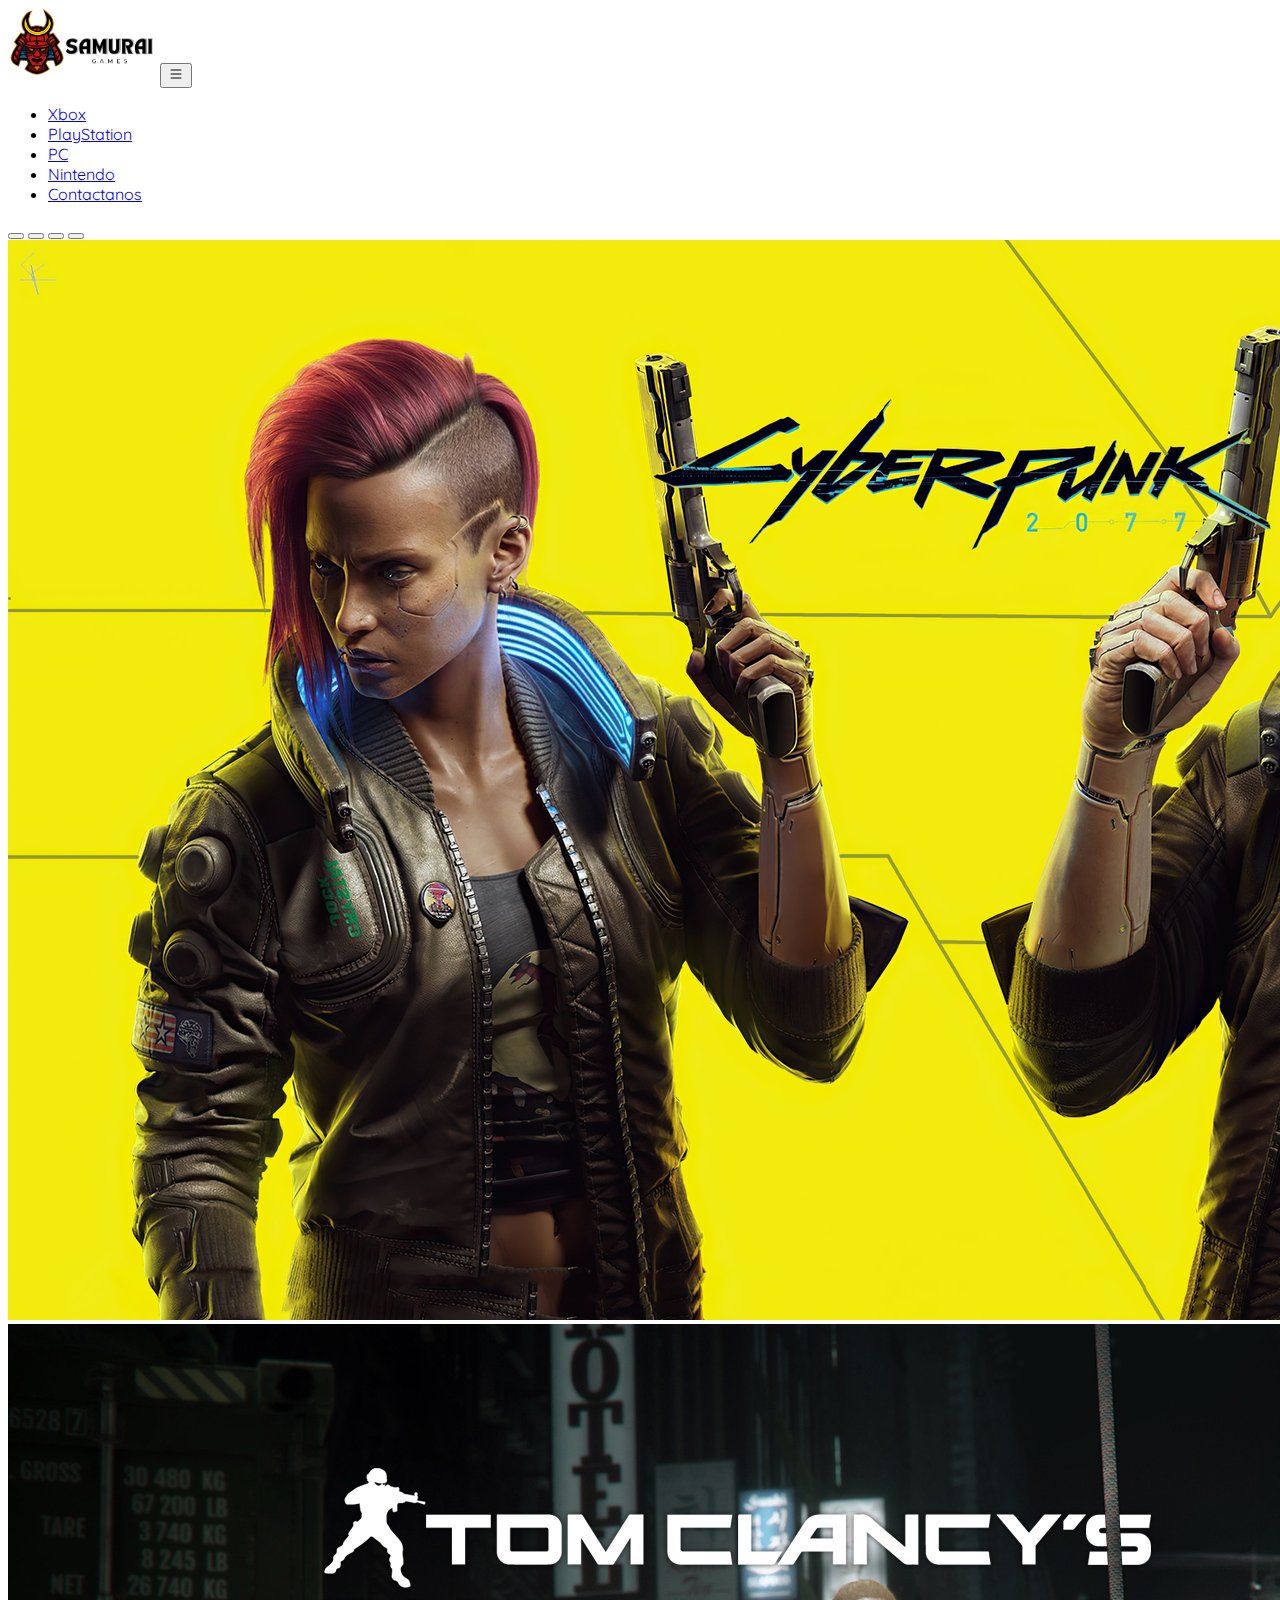
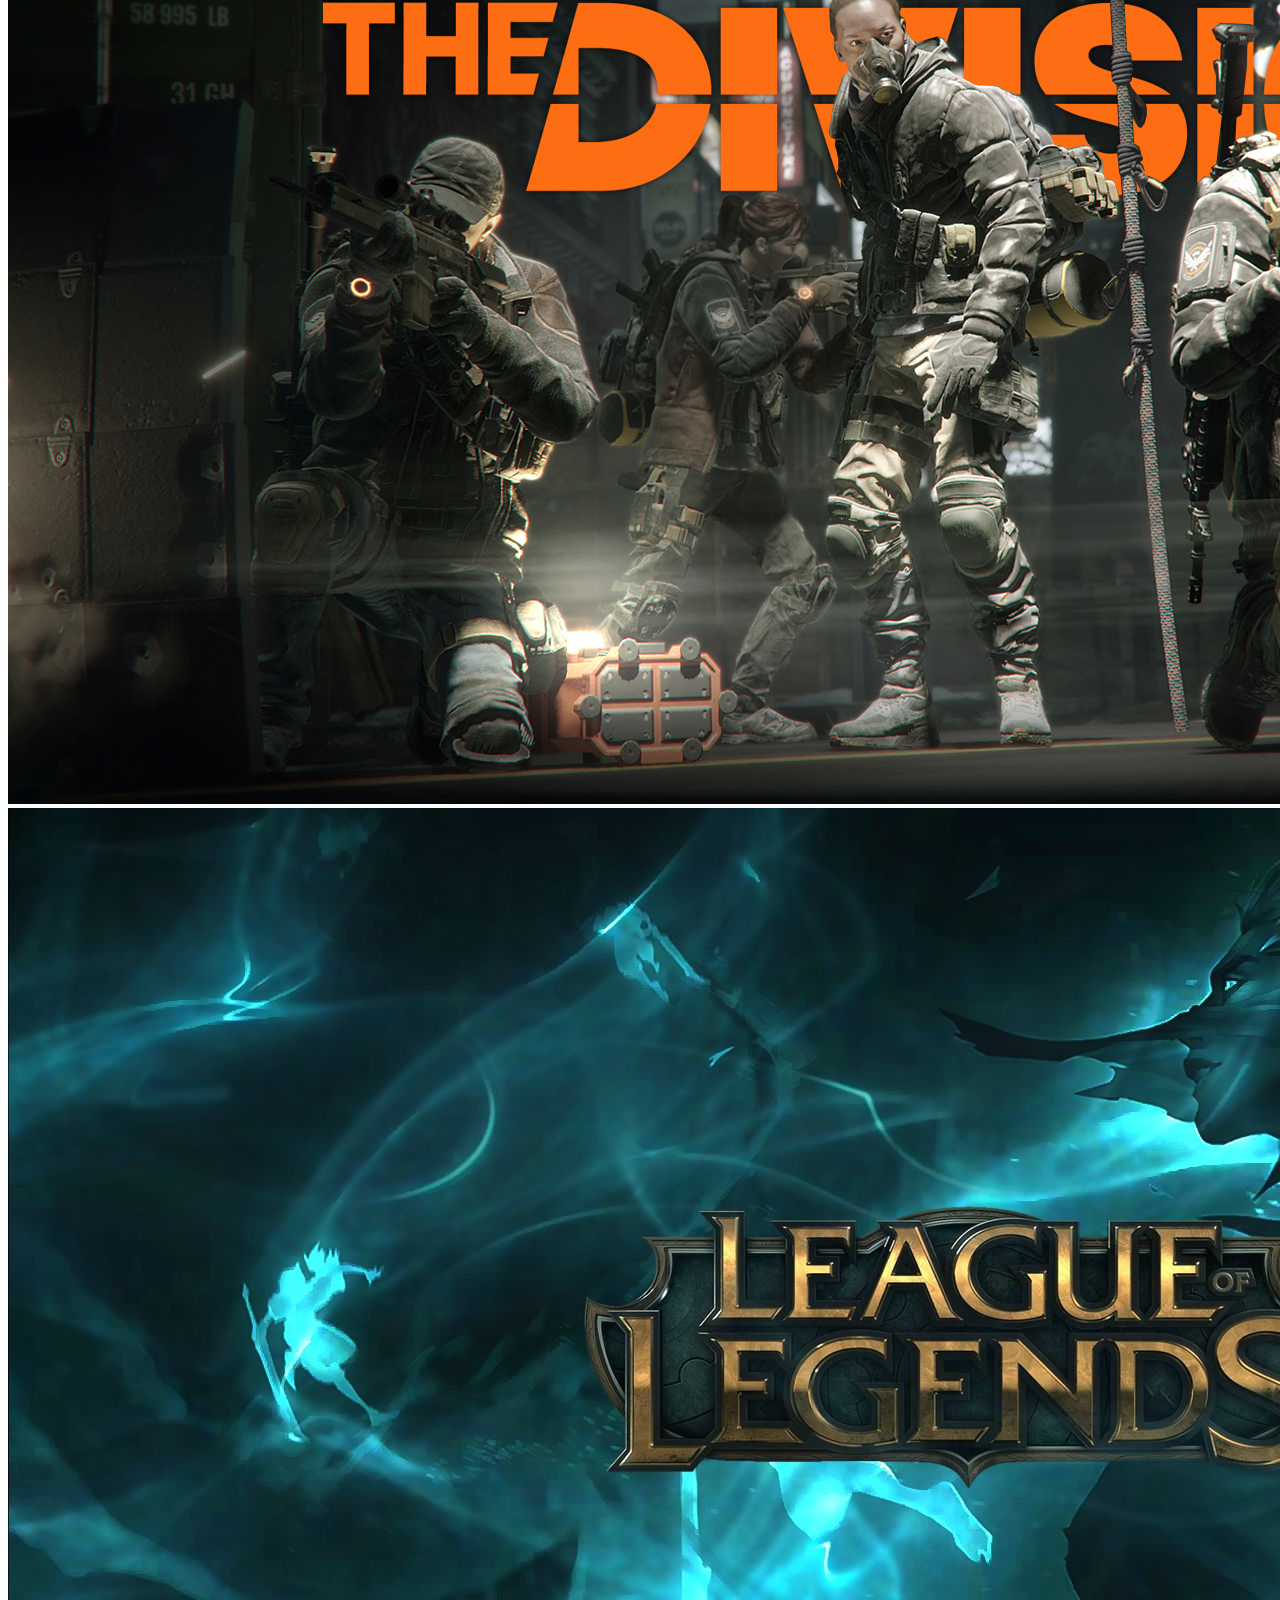
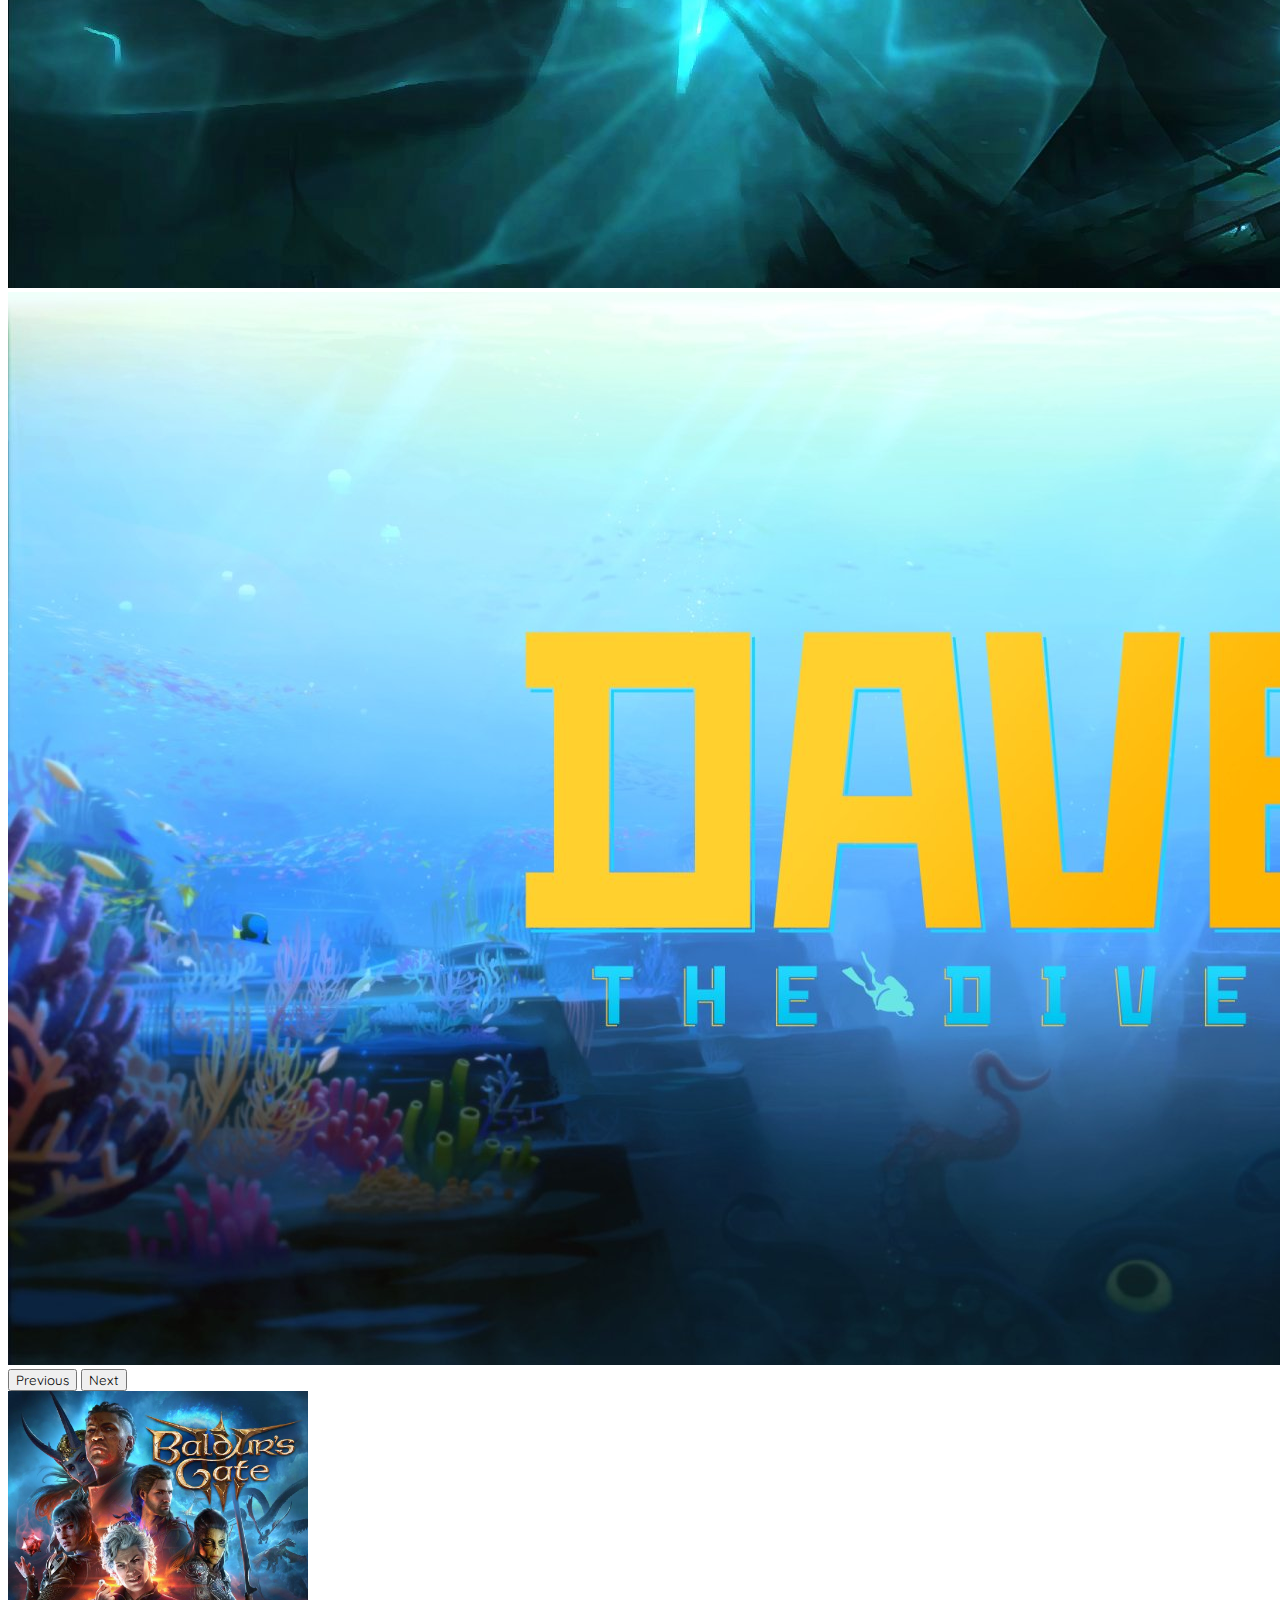
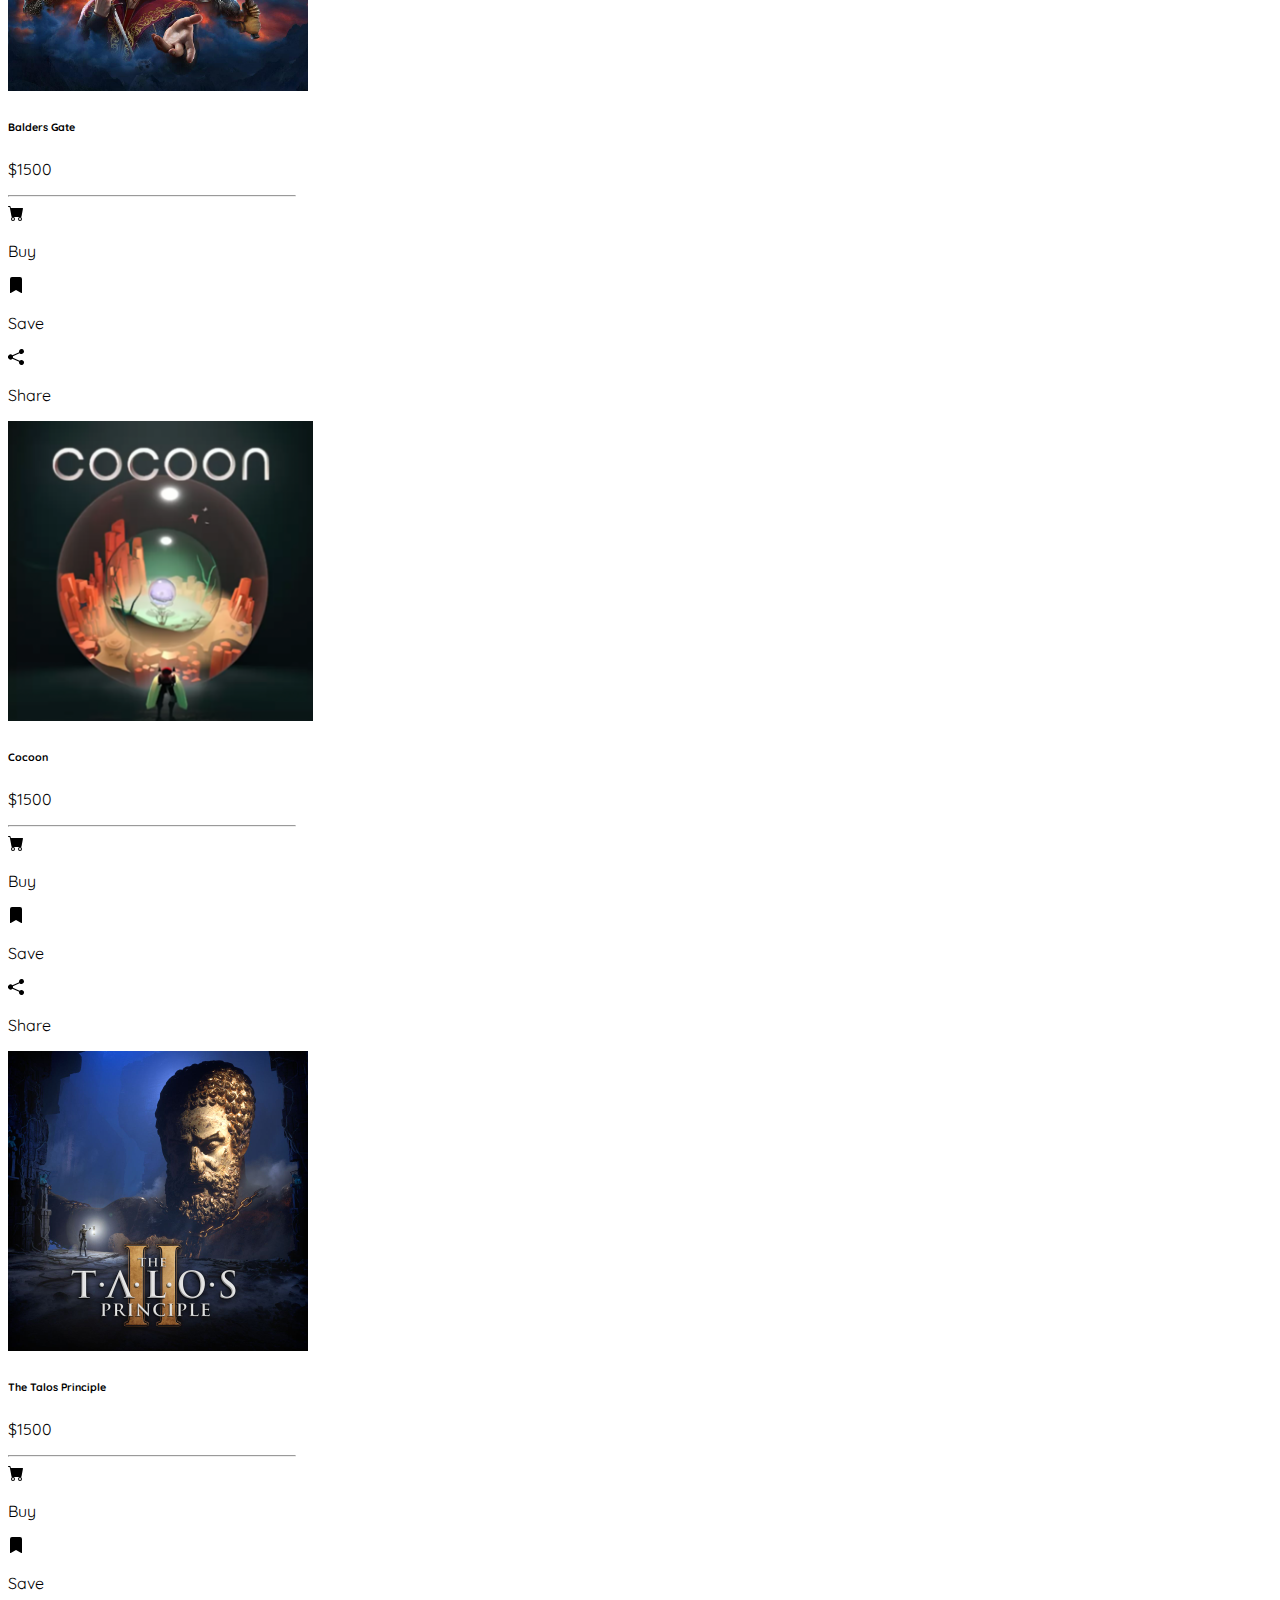
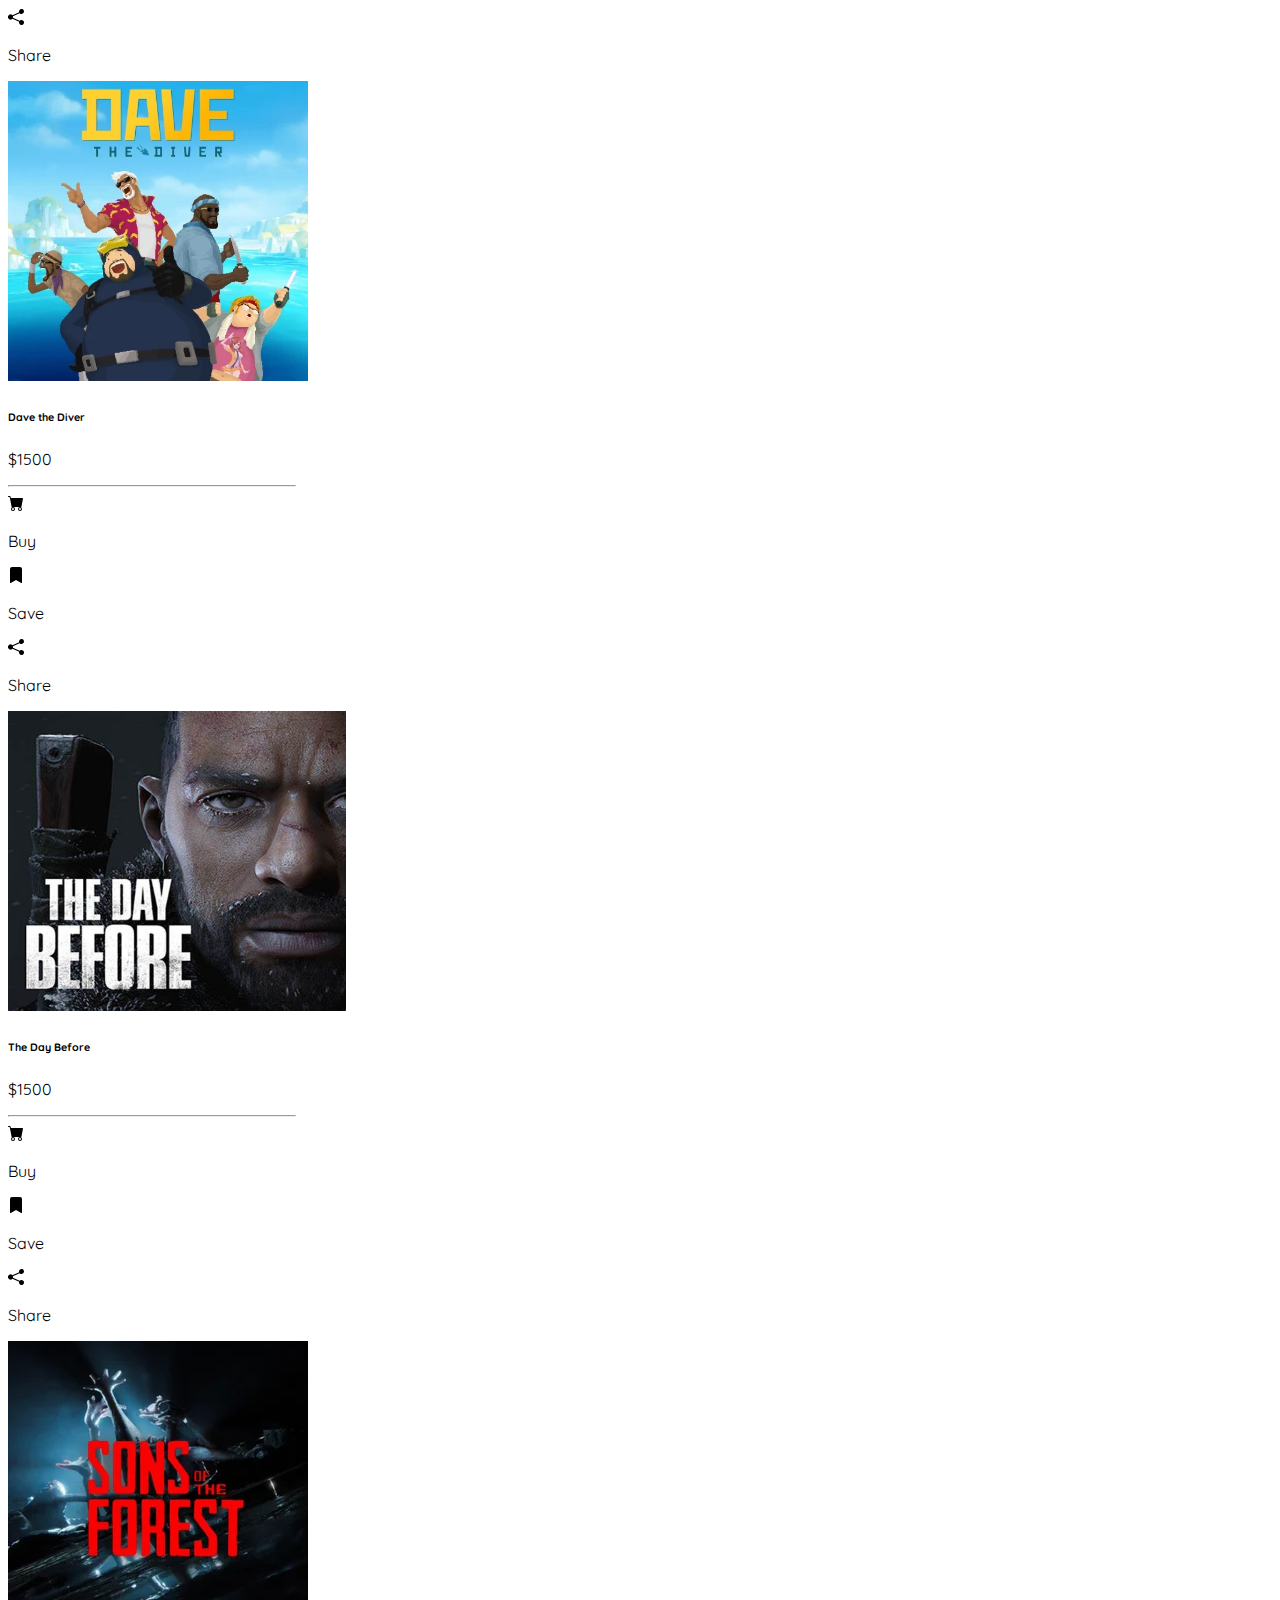
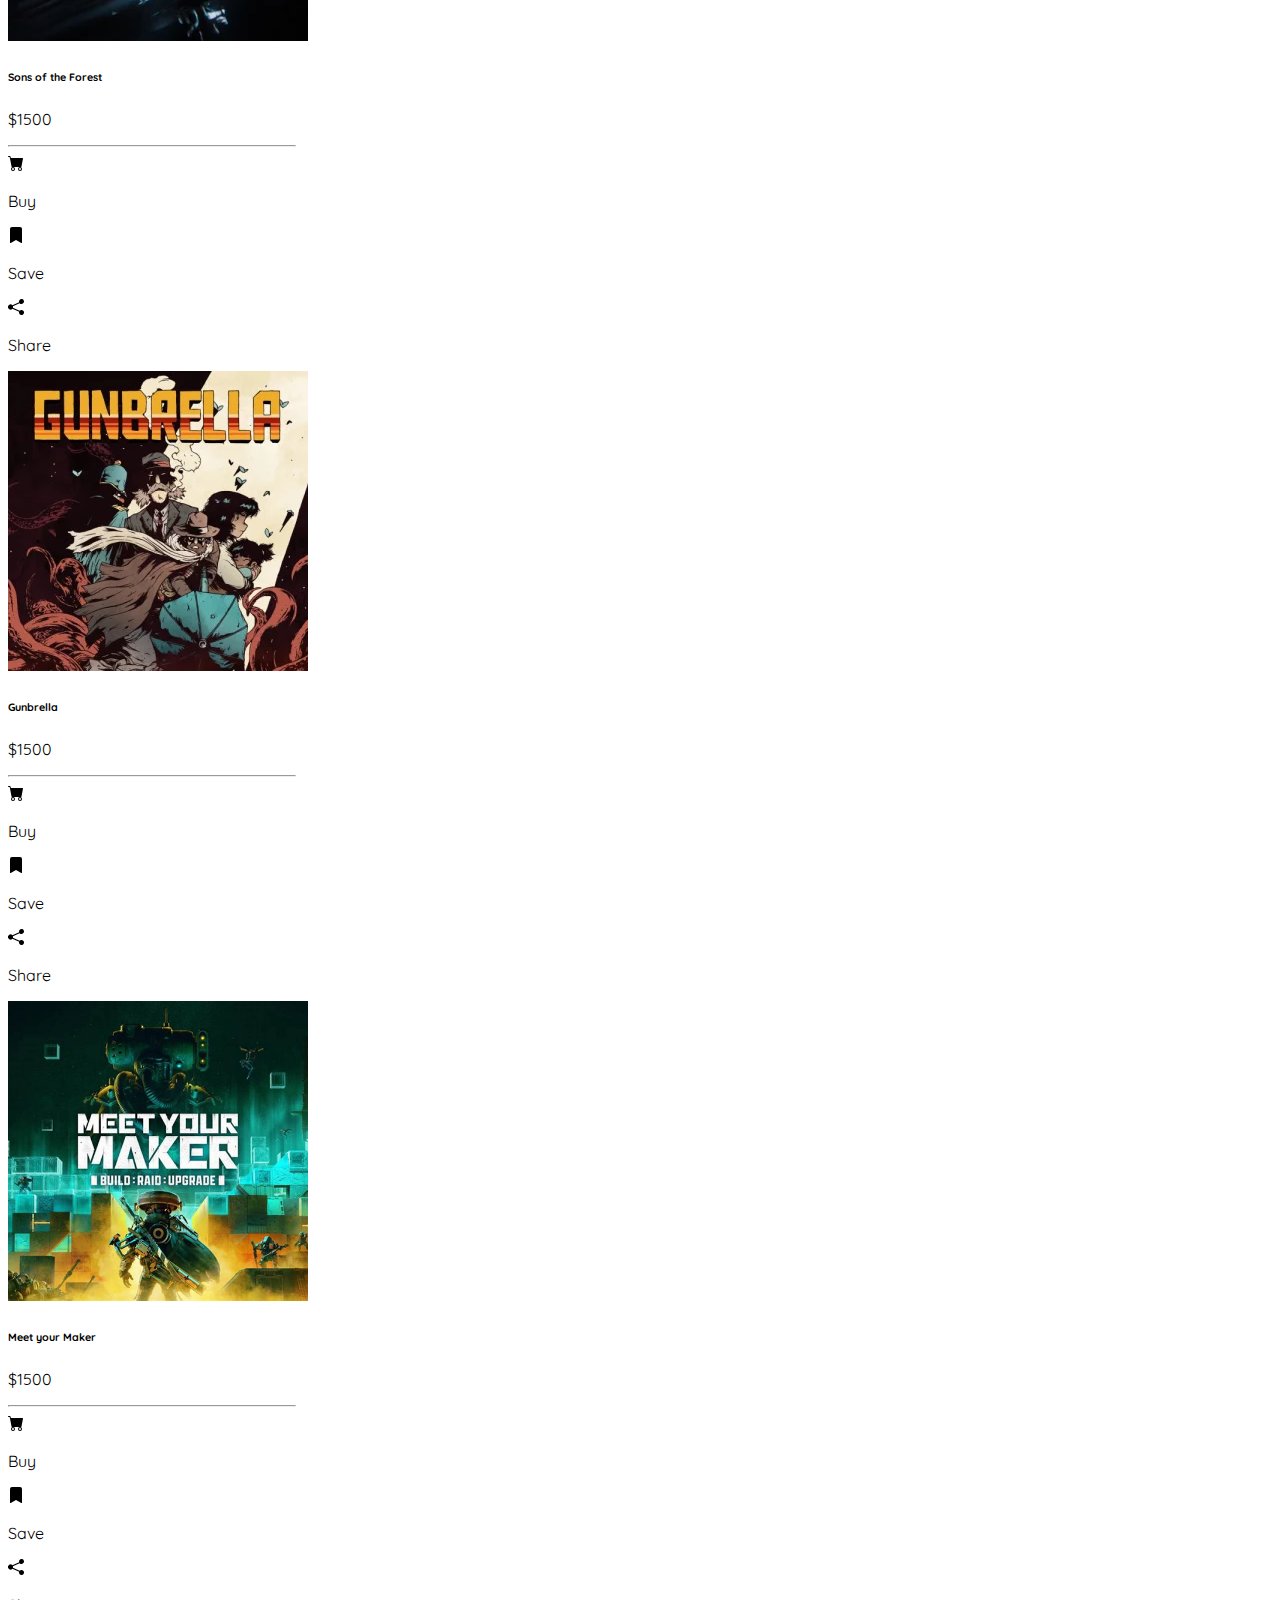
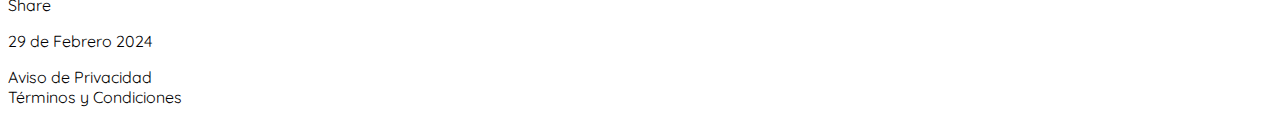
<file: PC.html>
<!DOCTYPE html>
<html lang="es">

<head>
  <meta charset="UTF-8">
  <meta name="viewport" content="width=device-width, initial-scale=1.0">
  <title>Samurai Games PC</title>
  <link href="https://cdn.jsdelivr.net/npm/bootstrap@5.3.2/dist/css/bootstrap.min.css" rel="stylesheet"
    integrity="sha384-T3c6CoIi6uLrA9TneNEoa7RxnatzjcDSCmG1MXxSR1GAsXEV/Dwwykc2MPK8M2HN" crossorigin="anonymous">
  <link rel="preconnect" href="https://fonts.googleapis.com">
  <link rel="preconnect" href="https://fonts.gstatic.com" crossorigin>
  <link href="https://fonts.googleapis.com/css2?family=Quicksand:wght@300..700&display=swap" rel="stylesheet">
  <link rel="stylesheet" href="css/style.css">
</head>

<body>
  <nav class="navbar navbar-expand-lg bg-warning fixed-top">
    <div class="container d-flex">
      <a href="index.html"><img src="img\Index\Samurai-logoB.png" alt="" height="74"></a>
      <button class="navbar-toggler border-light d-flex align-items-center d-lg-none" type="button"
        data-bs-toggle="collapse" data-bs-target="#navbarNav" aria-controls="navbarNav" aria-expanded="false"
        aria-label="Toggle navigation">
        <svg xmlns="http://www.w3.org/2000/svg" width="16" height="16" fill="currentColor" class="bi bi-list text-white"
          viewBox="0 0 16 16">
          <path fill-rule="evenodd"
            d="M2.5 12a.5.5 0 0 1 .5-.5h10a.5.5 0 0 1 0 1H3a.5.5 0 0 1-.5-.5m0-4a.5.5 0 0 1 .5-.5h10a.5.5 0 0 1 0 1H3a.5.5 0 0 1-.5-.5m0-4a.5.5 0 0 1 .5-.5h10a.5.5 0 0 1 0 1H3a.5.5 0 0 1-.5-.5" />
        </svg>
      </button>
      <div class="collapse navbar-collapse justify-content-end" id="navbarNav">
        <ul class="navbar-nav">
          <li class="nav-item">
            <a href="Xbox.html" type="button" class="nav-link active text-decoration-none text-dark ms-4">Xbox</a>
          </li>
          <li class="nav-item">
            <a href="PlayStation.html" type="button" class="nav-link text-decoration-none text-dark ms-4">PlayStation</a>
          </li>
          <li class="nav-item">
            <a href="PC.html" type="button" class="nav-link text-decoration-none text-secondary ms-4">PC</a>
          </li>
          <li class="nav-item">
            <a href="Nintendo.html" type="button" class="nav-link text-decoration-none text-dark ms-4">Nintendo</a>
          </li>
          <li class="nav-item">
            <a href="Contacto.html" type="button" class="nav-link text-decoration-none text-dark ms-4">Contactanos</a>
          </li>
        </ul>
      </div>
    </div>
  </nav>

  <div id="carouselExampleIndicators" class="carousel slide">
    <div class="carousel-indicators">
      <button type="button" data-bs-target="#carouselExampleIndicators" data-bs-slide-to="0" class="active"
        aria-current="true" aria-label="Slide 1"></button>
      <button type="button" data-bs-target="#carouselExampleIndicators" data-bs-slide-to="1"
        aria-label="Slide 2"></button>
      <button type="button" data-bs-target="#carouselExampleIndicators" data-bs-slide-to="2"
        aria-label="Slide 3"></button>
      <button type="button" data-bs-target="#carouselExampleIndicators" data-bs-slide-to="3"
        aria-label="Slide 4"></button>
    </div>
    <div class="carousel-inner w-100">
      <div class="carousel-item active">
        <img src="img\PC\slider-cyber.jpg" class="d-block w-100" alt="...">
      </div>
      <div class="carousel-item">
        <img src="img\PC\slider-division.jpg" class="d-block w-100" alt="...">
      </div>
      <div class="carousel-item">
        <img src="img\PC\slider-log.jpg" class="d-block w-100" alt="...">
      </div>
      <div class="carousel-item">
        <img src="img\PC\slider-dave.jpeg" class="d-block w-100" alt="...">
      </div>
    </div>
    <button class="carousel-control-prev" type="button" data-bs-target="#carouselExampleIndicators"
      data-bs-slide="prev">
      <span class="carousel-control-prev-icon" aria-hidden="true"></span>
      <span class="visually-hidden">Previous</span>
    </button>
    <button class="carousel-control-next" type="button" data-bs-target="#carouselExampleIndicators"
      data-bs-slide="next">
      <span class="carousel-control-next-icon" aria-hidden="true"></span>
      <span class="visually-hidden">Next</span>
    </button>
  </div>

  <div class="container py-2">
    <div class="row">
      <div class="col-xs-12 col-xl-3 py-3 d-flex justify-content-center">
        <div class="card shadow" style="width: 18rem;">
          <img src="img\PC\card-baldurs.jpg" class="card-img-top" height="300" alt="...">
          <div class="card-body">
            <h6 class="card-title text-body-tertiary text-uppercase">Balders Gate</h6>
            <h5 class="mb-2 text-body-secondary"></h5>
            <p class="card-text text-body-tertiary">$1500</p>
            <hr class="boder border-dark-subtle">
            <div class="container">
              <div class="row d-flex align-items-center">
                <div class="col-4 text-body-tertiary d-flex">
                  <small>
                    <svg xmlns="http://www.w3.org/2000/svg" width="16" height="16" fill="currentColor"
                      class="bi bi-cart-fill" viewBox="0 0 16 16">
                      <path
                        d="M0 1.5A.5.5 0 0 1 .5 1H2a.5.5 0 0 1 .485.379L2.89 3H14.5a.5.5 0 0 1 .491.592l-1.5 8A.5.5 0 0 1 13 12H4a.5.5 0 0 1-.491-.408L2.01 3.607 1.61 2H.5a.5.5 0 0 1-.5-.5M5 12a2 2 0 1 0 0 4 2 2 0 0 0 0-4m7 0a2 2 0 1 0 0 4 2 2 0 0 0 0-4m-7 1a1 1 0 1 1 0 2 1 1 0 0 1 0-2m7 0a1 1 0 1 1 0 2 1 1 0 0 1 0-2" />
                    </svg>
                  </small>
                  <p class="text-body-tertiary">Buy</p>
                </div>
                <div class="col-4 text-body-tertiary d-flex">
                  <small>
                    <svg xmlns="http://www.w3.org/2000/svg" width="16" height="16" fill="currentColor"
                      class="bi bi-bookmark-fill" viewBox="0 0 16 16">
                      <path
                        d="M2 2v13.5a.5.5 0 0 0 .74.439L8 13.069l5.26 2.87A.5.5 0 0 0 14 15.5V2a2 2 0 0 0-2-2H4a2 2 0 0 0-2 2" />
                    </svg>
                  </small>
                  <p class="text-body-tertiary">Save</p>
                </div>
                <div class="col-4 text-body-tertiary d-flex">
                  <small>
                    <svg xmlns="http://www.w3.org/2000/svg" width="16" height="16" fill="currentColor"
                      class="bi bi-share-fill" viewBox="0 0 16 16">
                      <path
                        d="M11 2.5a2.5 2.5 0 1 1 .603 1.628l-6.718 3.12a2.5 2.5 0 0 1 0 1.504l6.718 3.12a2.5 2.5 0 1 1-.488.876l-6.718-3.12a2.5 2.5 0 1 1 0-3.256l6.718-3.12A2.5 2.5 0 0 1 11 2.5" />
                    </svg>
                  </small>
                  <p class="text-body-tertiary">Share</p>
                </div>
              </div>
            </div>
          </div>
        </div>
      </div>

      <div class="col-xs-12 col-xl-3 py-3 d-flex justify-content-center">
        <div class="card shadow" style="width: 18rem;">
          <img src="img\PC\card-cocoon.png" class="card-img-top" height="300" alt="...">
          <div class="card-body">
            <h6 class="card-title text-body-tertiary text-uppercase">Cocoon</h6>
            <h5 class="mb-2 text-body-secondary"></h5>
            <p class="card-text text-body-tertiary">$1500</p>
            <hr class="border border-dark-subtle">
            <div class="row d-flex align-items-center">
              <div class="col-4 text-body-tertiary d-flex">
                <small>
                  <svg xmlns="http://www.w3.org/2000/svg" width="16" height="16" fill="currentColor"
                    class="bi bi-cart-fill" viewBox="0 0 16 16">
                    <path
                      d="M0 1.5A.5.5 0 0 1 .5 1H2a.5.5 0 0 1 .485.379L2.89 3H14.5a.5.5 0 0 1 .491.592l-1.5 8A.5.5 0 0 1 13 12H4a.5.5 0 0 1-.491-.408L2.01 3.607 1.61 2H.5a.5.5 0 0 1-.5-.5M5 12a2 2 0 1 0 0 4 2 2 0 0 0 0-4m7 0a2 2 0 1 0 0 4 2 2 0 0 0 0-4m-7 1a1 1 0 1 1 0 2 1 1 0 0 1 0-2m7 0a1 1 0 1 1 0 2 1 1 0 0 1 0-2" />
                  </svg>
                </small>
                <p class="text-body-tertiary">Buy</p>
              </div>
              <div class="col-4 text-body-tertiary d-flex">
                <small>
                  <svg xmlns="http://www.w3.org/2000/svg" width="16" height="16" fill="currentColor"
                    class="bi bi-bookmark-fill" viewBox="0 0 16 16">
                    <path
                      d="M2 2v13.5a.5.5 0 0 0 .74.439L8 13.069l5.26 2.87A.5.5 0 0 0 14 15.5V2a2 2 0 0 0-2-2H4a2 2 0 0 0-2 2" />
                  </svg>
                </small>
                <p class="text-body-tertiary">Save</p>
              </div>
              <div class="col-4 text-body-tertiary d-flex">
                <small>
                  <svg xmlns="http://www.w3.org/2000/svg" width="16" height="16" fill="currentColor"
                    class="bi bi-share-fill" viewBox="0 0 16 16">
                    <path
                      d="M11 2.5a2.5 2.5 0 1 1 .603 1.628l-6.718 3.12a2.5 2.5 0 0 1 0 1.504l6.718 3.12a2.5 2.5 0 1 1-.488.876l-6.718-3.12a2.5 2.5 0 1 1 0-3.256l6.718-3.12A2.5 2.5 0 0 1 11 2.5" />
                  </svg>
                </small>
                <p class="text-body-tertiary">Share</p>
              </div>
            </div>
          </div>
        </div>
      </div>

      <div class="col-xs-12 col-xl-3 py-3 d-flex justify-content-center">
        <div class="card shadow" style="width: 18rem;">
          <img src="img\PC\card-talos.jpg" class="card-img-top" height="300" alt="...">
          <div class="card-body">
            <h6 class="card-title text-body-tertiary text-uppercase">The Talos Principle</h6>
            <h5 class="mb-2 text-body-secondary"></h5>
            <p class="card-text text-body-tertiary">$1500</p>
            <hr class="boder border-dark-subtle">
            <div class="container">
              <div class="row d-flex align-items-center">
                <div class="col-4 text-body-tertiary d-flex">
                  <small>
                    <svg xmlns="http://www.w3.org/2000/svg" width="16" height="16" fill="currentColor"
                      class="bi bi-cart-fill" viewBox="0 0 16 16">
                      <path
                        d="M0 1.5A.5.5 0 0 1 .5 1H2a.5.5 0 0 1 .485.379L2.89 3H14.5a.5.5 0 0 1 .491.592l-1.5 8A.5.5 0 0 1 13 12H4a.5.5 0 0 1-.491-.408L2.01 3.607 1.61 2H.5a.5.5 0 0 1-.5-.5M5 12a2 2 0 1 0 0 4 2 2 0 0 0 0-4m7 0a2 2 0 1 0 0 4 2 2 0 0 0 0-4m-7 1a1 1 0 1 1 0 2 1 1 0 0 1 0-2m7 0a1 1 0 1 1 0 2 1 1 0 0 1 0-2" />
                    </svg>
                  </small>
                  <p class="text-body-tertiary">Buy</p>
                </div>
                <div class="col-4 text-body-tertiary d-flex">
                  <small>
                    <svg xmlns="http://www.w3.org/2000/svg" width="16" height="16" fill="currentColor"
                      class="bi bi-bookmark-fill" viewBox="0 0 16 16">
                      <path
                        d="M2 2v13.5a.5.5 0 0 0 .74.439L8 13.069l5.26 2.87A.5.5 0 0 0 14 15.5V2a2 2 0 0 0-2-2H4a2 2 0 0 0-2 2" />
                    </svg>
                  </small>
                  <p class="text-body-tertiary">Save</p>
                </div>
                <div class="col-4 text-body-tertiary d-flex">
                  <small>
                    <svg xmlns="http://www.w3.org/2000/svg" width="16" height="16" fill="currentColor"
                      class="bi bi-share-fill" viewBox="0 0 16 16">
                      <path
                        d="M11 2.5a2.5 2.5 0 1 1 .603 1.628l-6.718 3.12a2.5 2.5 0 0 1 0 1.504l6.718 3.12a2.5 2.5 0 1 1-.488.876l-6.718-3.12a2.5 2.5 0 1 1 0-3.256l6.718-3.12A2.5 2.5 0 0 1 11 2.5" />
                    </svg>
                  </small>
                  <p class="text-body-tertiary">Share</p>
                </div>
              </div>
            </div>
          </div>
        </div>
      </div>

      <div class="col-xs-12 col-xl-3 py-3 d-flex justify-content-center">
        <div class="card shadow" style="width: 18rem;">
          <img src="img\PC\card-dave.webp" class="card-img-top" height="300" alt="...">
          <div class="card-body">
            <h6 class="card-title text-body-tertiary text-uppercase">Dave the Diver</h6>
            <h5 class="mb-2 text-body-secondary"></h5>
            <p class="card-text text-body-tertiary">$1500</p>
            <hr class="boder border-dark-subtle">
            <div class="container">
              <div class="row d-flex align-items-center">
                <div class="col-4 text-body-tertiary d-flex">
                  <small>
                    <svg xmlns="http://www.w3.org/2000/svg" width="16" height="16" fill="currentColor"
                      class="bi bi-cart-fill" viewBox="0 0 16 16">
                      <path
                        d="M0 1.5A.5.5 0 0 1 .5 1H2a.5.5 0 0 1 .485.379L2.89 3H14.5a.5.5 0 0 1 .491.592l-1.5 8A.5.5 0 0 1 13 12H4a.5.5 0 0 1-.491-.408L2.01 3.607 1.61 2H.5a.5.5 0 0 1-.5-.5M5 12a2 2 0 1 0 0 4 2 2 0 0 0 0-4m7 0a2 2 0 1 0 0 4 2 2 0 0 0 0-4m-7 1a1 1 0 1 1 0 2 1 1 0 0 1 0-2m7 0a1 1 0 1 1 0 2 1 1 0 0 1 0-2" />
                    </svg>
                  </small>
                  <p class="text-body-tertiary">Buy</p>
                </div>
                <div class="col-4 text-body-tertiary d-flex">
                  <small>
                    <svg xmlns="http://www.w3.org/2000/svg" width="16" height="16" fill="currentColor"
                      class="bi bi-bookmark-fill" viewBox="0 0 16 16">
                      <path
                        d="M2 2v13.5a.5.5 0 0 0 .74.439L8 13.069l5.26 2.87A.5.5 0 0 0 14 15.5V2a2 2 0 0 0-2-2H4a2 2 0 0 0-2 2" />
                    </svg>
                  </small>
                  <p class="text-body-tertiary">Save</p>
                </div>
                <div class="col-4 text-body-tertiary d-flex">
                  <small>
                    <svg xmlns="http://www.w3.org/2000/svg" width="16" height="16" fill="currentColor"
                      class="bi bi-share-fill" viewBox="0 0 16 16">
                      <path
                        d="M11 2.5a2.5 2.5 0 1 1 .603 1.628l-6.718 3.12a2.5 2.5 0 0 1 0 1.504l6.718 3.12a2.5 2.5 0 1 1-.488.876l-6.718-3.12a2.5 2.5 0 1 1 0-3.256l6.718-3.12A2.5 2.5 0 0 1 11 2.5" />
                    </svg>
                  </small>
                  <p class="text-body-tertiary">Share</p>
                </div>
              </div>
            </div>
          </div>
        </div>
      </div>

      <div class="col-xs-12 col-xl-3 py-3 d-flex justify-content-center">
        <div class="card shadow" style="width: 18rem;">
          <img src="img\PC\card-daybefo.jpg" class="card-img-top" height="300" alt="...">
          <div class="card-body">
            <h6 class="card-title text-body-tertiary text-uppercase">The Day Before</h6>
            <h5 class="mb-2 text-body-secondary"></h5>
            <p class="card-text text-body-tertiary">$1500</p>
            <hr class="boder border-dark-subtle">
            <div class="container">
              <div class="row d-flex align-items-center">
                <div class="col-4 text-body-tertiary d-flex">
                  <small>
                    <svg xmlns="http://www.w3.org/2000/svg" width="16" height="16" fill="currentColor"
                      class="bi bi-cart-fill" viewBox="0 0 16 16">
                      <path
                        d="M0 1.5A.5.5 0 0 1 .5 1H2a.5.5 0 0 1 .485.379L2.89 3H14.5a.5.5 0 0 1 .491.592l-1.5 8A.5.5 0 0 1 13 12H4a.5.5 0 0 1-.491-.408L2.01 3.607 1.61 2H.5a.5.5 0 0 1-.5-.5M5 12a2 2 0 1 0 0 4 2 2 0 0 0 0-4m7 0a2 2 0 1 0 0 4 2 2 0 0 0 0-4m-7 1a1 1 0 1 1 0 2 1 1 0 0 1 0-2m7 0a1 1 0 1 1 0 2 1 1 0 0 1 0-2" />
                    </svg>
                  </small>
                  <p class="text-body-tertiary">Buy</p>
                </div>
                <div class="col-4 text-body-tertiary d-flex">
                  <small>
                    <svg xmlns="http://www.w3.org/2000/svg" width="16" height="16" fill="currentColor"
                      class="bi bi-bookmark-fill" viewBox="0 0 16 16">
                      <path
                        d="M2 2v13.5a.5.5 0 0 0 .74.439L8 13.069l5.26 2.87A.5.5 0 0 0 14 15.5V2a2 2 0 0 0-2-2H4a2 2 0 0 0-2 2" />
                    </svg>
                  </small>
                  <p class="text-body-tertiary">Save</p>
                </div>
                <div class="col-4 text-body-tertiary d-flex">
                  <small>
                    <svg xmlns="http://www.w3.org/2000/svg" width="16" height="16" fill="currentColor"
                      class="bi bi-share-fill" viewBox="0 0 16 16">
                      <path
                        d="M11 2.5a2.5 2.5 0 1 1 .603 1.628l-6.718 3.12a2.5 2.5 0 0 1 0 1.504l6.718 3.12a2.5 2.5 0 1 1-.488.876l-6.718-3.12a2.5 2.5 0 1 1 0-3.256l6.718-3.12A2.5 2.5 0 0 1 11 2.5" />
                    </svg>
                  </small>
                  <p class="text-body-tertiary">Share</p>
                </div>
              </div>
            </div>
          </div>
        </div>
      </div>

      <div class="col-xs-12 col-xl-3 py-3 d-flex justify-content-center">
        <div class="card shadow" style="width: 18rem;">
          <img src="img\PC\card-forest.webp" class="card-img-top" height="300" alt="...">
          <div class="card-body">
            <h6 class="card-title text-body-tertiary text-uppercase">Sons of the Forest</h6>
            <h5 class="mb-2 text-body-secondary"></h5>
            <p class="card-text text-body-tertiary">$1500</p>
            <hr class="boder border-dark-subtle">
            <div class="container">
              <div class="row d-flex align-items-center">
                <div class="col-4 text-body-tertiary d-flex">
                  <small>
                    <svg xmlns="http://www.w3.org/2000/svg" width="16" height="16" fill="currentColor"
                      class="bi bi-cart-fill" viewBox="0 0 16 16">
                      <path
                        d="M0 1.5A.5.5 0 0 1 .5 1H2a.5.5 0 0 1 .485.379L2.89 3H14.5a.5.5 0 0 1 .491.592l-1.5 8A.5.5 0 0 1 13 12H4a.5.5 0 0 1-.491-.408L2.01 3.607 1.61 2H.5a.5.5 0 0 1-.5-.5M5 12a2 2 0 1 0 0 4 2 2 0 0 0 0-4m7 0a2 2 0 1 0 0 4 2 2 0 0 0 0-4m-7 1a1 1 0 1 1 0 2 1 1 0 0 1 0-2m7 0a1 1 0 1 1 0 2 1 1 0 0 1 0-2" />
                    </svg>
                  </small>
                  <p class="text-body-tertiary">Buy</p>
                </div>
                <div class="col-4 text-body-tertiary d-flex">
                  <small>
                    <svg xmlns="http://www.w3.org/2000/svg" width="16" height="16" fill="currentColor"
                      class="bi bi-bookmark-fill" viewBox="0 0 16 16">
                      <path
                        d="M2 2v13.5a.5.5 0 0 0 .74.439L8 13.069l5.26 2.87A.5.5 0 0 0 14 15.5V2a2 2 0 0 0-2-2H4a2 2 0 0 0-2 2" />
                    </svg>
                  </small>
                  <p class="text-body-tertiary">Save</p>
                </div>
                <div class="col-4 text-body-tertiary d-flex">
                  <small>
                    <svg xmlns="http://www.w3.org/2000/svg" width="16" height="16" fill="currentColor"
                      class="bi bi-share-fill" viewBox="0 0 16 16">
                      <path
                        d="M11 2.5a2.5 2.5 0 1 1 .603 1.628l-6.718 3.12a2.5 2.5 0 0 1 0 1.504l6.718 3.12a2.5 2.5 0 1 1-.488.876l-6.718-3.12a2.5 2.5 0 1 1 0-3.256l6.718-3.12A2.5 2.5 0 0 1 11 2.5" />
                    </svg>
                  </small>
                  <p class="text-body-tertiary">Share</p>
                </div>
              </div>
            </div>
          </div>
        </div>
      </div>

      <div class="col-xs-12 col-xl-3 py-3 d-flex justify-content-center">
        <div class="card shadow" style="width: 18rem;">
          <img src="img\PC\card-gun.webp" class="card-img-top" height="300" alt="...">
          <div class="card-body">
            <h6 class="card-title text-body-tertiary text-uppercase">Gunbrella</h6>
            <h5 class="mb-2 text-body-secondary"></h5>
            <p class="card-text text-body-tertiary">$1500</p>
            <hr class="boder border-dark-subtle">
            <div class="container">
              <div class="row d-flex align-items-center">
                <div class="col-4 text-body-tertiary d-flex">
                  <small>
                    <svg xmlns="http://www.w3.org/2000/svg" width="16" height="16" fill="currentColor"
                      class="bi bi-cart-fill" viewBox="0 0 16 16">
                      <path
                        d="M0 1.5A.5.5 0 0 1 .5 1H2a.5.5 0 0 1 .485.379L2.89 3H14.5a.5.5 0 0 1 .491.592l-1.5 8A.5.5 0 0 1 13 12H4a.5.5 0 0 1-.491-.408L2.01 3.607 1.61 2H.5a.5.5 0 0 1-.5-.5M5 12a2 2 0 1 0 0 4 2 2 0 0 0 0-4m7 0a2 2 0 1 0 0 4 2 2 0 0 0 0-4m-7 1a1 1 0 1 1 0 2 1 1 0 0 1 0-2m7 0a1 1 0 1 1 0 2 1 1 0 0 1 0-2" />
                    </svg>
                  </small>
                  <p class="text-body-tertiary">Buy</p>
                </div>
                <div class="col-4 text-body-tertiary d-flex">
                  <small>
                    <svg xmlns="http://www.w3.org/2000/svg" width="16" height="16" fill="currentColor"
                      class="bi bi-bookmark-fill" viewBox="0 0 16 16">
                      <path
                        d="M2 2v13.5a.5.5 0 0 0 .74.439L8 13.069l5.26 2.87A.5.5 0 0 0 14 15.5V2a2 2 0 0 0-2-2H4a2 2 0 0 0-2 2" />
                    </svg>
                  </small>
                  <p class="text-body-tertiary">Save</p>
                </div>
                <div class="col-4 text-body-tertiary d-flex">
                  <small>
                    <svg xmlns="http://www.w3.org/2000/svg" width="16" height="16" fill="currentColor"
                      class="bi bi-share-fill" viewBox="0 0 16 16">
                      <path
                        d="M11 2.5a2.5 2.5 0 1 1 .603 1.628l-6.718 3.12a2.5 2.5 0 0 1 0 1.504l6.718 3.12a2.5 2.5 0 1 1-.488.876l-6.718-3.12a2.5 2.5 0 1 1 0-3.256l6.718-3.12A2.5 2.5 0 0 1 11 2.5" />
                    </svg>
                  </small>
                  <p class="text-body-tertiary">Share</p>
                </div>
              </div>
            </div>
          </div>
        </div>
      </div>

      <div class="col-xs-12 col-xl-3 py-3 d-flex justify-content-center">
        <div class="card shadow" style="width: 18rem;">
          <img src="img\PC\card-meet.jpg" class="card-img-top" height="300" alt="...">
          <div class="card-body">
            <h6 class="card-title text-body-tertiary text-uppercase">Meet your Maker</h6>
            <h5 class="mb-2 text-body-secondary"></h5>
            <p class="card-text text-body-tertiary">$1500</p>
            <hr class="boder border-dark-subtle">
            <div class="container">
              <div class="row d-flex align-items-center">
                <div class="col-4 text-body-tertiary d-flex">
                  <small>
                    <svg xmlns="http://www.w3.org/2000/svg" width="16" height="16" fill="currentColor"
                      class="bi bi-cart-fill" viewBox="0 0 16 16">
                      <path
                        d="M0 1.5A.5.5 0 0 1 .5 1H2a.5.5 0 0 1 .485.379L2.89 3H14.5a.5.5 0 0 1 .491.592l-1.5 8A.5.5 0 0 1 13 12H4a.5.5 0 0 1-.491-.408L2.01 3.607 1.61 2H.5a.5.5 0 0 1-.5-.5M5 12a2 2 0 1 0 0 4 2 2 0 0 0 0-4m7 0a2 2 0 1 0 0 4 2 2 0 0 0 0-4m-7 1a1 1 0 1 1 0 2 1 1 0 0 1 0-2m7 0a1 1 0 1 1 0 2 1 1 0 0 1 0-2" />
                    </svg>
                  </small>
                  <p class="text-body-tertiary">Buy</p>
                </div>
                <div class="col-4 text-body-tertiary d-flex">
                  <small>
                    <svg xmlns="http://www.w3.org/2000/svg" width="16" height="16" fill="currentColor"
                      class="bi bi-bookmark-fill" viewBox="0 0 16 16">
                      <path
                        d="M2 2v13.5a.5.5 0 0 0 .74.439L8 13.069l5.26 2.87A.5.5 0 0 0 14 15.5V2a2 2 0 0 0-2-2H4a2 2 0 0 0-2 2" />
                    </svg>
                  </small>
                  <p class="text-body-tertiary">Save</p>
                </div>
                <div class="col-4 text-body-tertiary d-flex">
                  <small>
                    <svg xmlns="http://www.w3.org/2000/svg" width="16" height="16" fill="currentColor"
                      class="bi bi-share-fill" viewBox="0 0 16 16">
                      <path
                        d="M11 2.5a2.5 2.5 0 1 1 .603 1.628l-6.718 3.12a2.5 2.5 0 0 1 0 1.504l6.718 3.12a2.5 2.5 0 1 1-.488.876l-6.718-3.12a2.5 2.5 0 1 1 0-3.256l6.718-3.12A2.5 2.5 0 0 1 11 2.5" />
                    </svg>
                  </small>
                  <p class="text-body-tertiary">Share</p>
                </div>
              </div>
            </div>
          </div>
        </div>
      </div>
    </div>
  </div>

  <footer class="footer bg-dark text-white text-center py-5">
    <div class="container">
      <div class="row">
        <p>29 de Febrero 2024</p>
        <div class="col-6">
          <a>Aviso de Privacidad</a>
        </div>
        <div class="col-6">
          <a>Términos y Condiciones</a>
        </div>
      </div>
    </div>
  </footer>

  <script src="https://cdn.jsdelivr.net/npm/bootstrap@5.3.2/dist/js/bootstrap.bundle.min.js"
    integrity="sha384-C6RzsynM9kWDrMNeT87bh95OGNyZPhcTNXj1NW7RuBCsyN/o0jlpcV8Qyq46cDfL"
    crossorigin="anonymous"></script>
  <script src="js\app.js"></script>
</body>

</html>
</file>
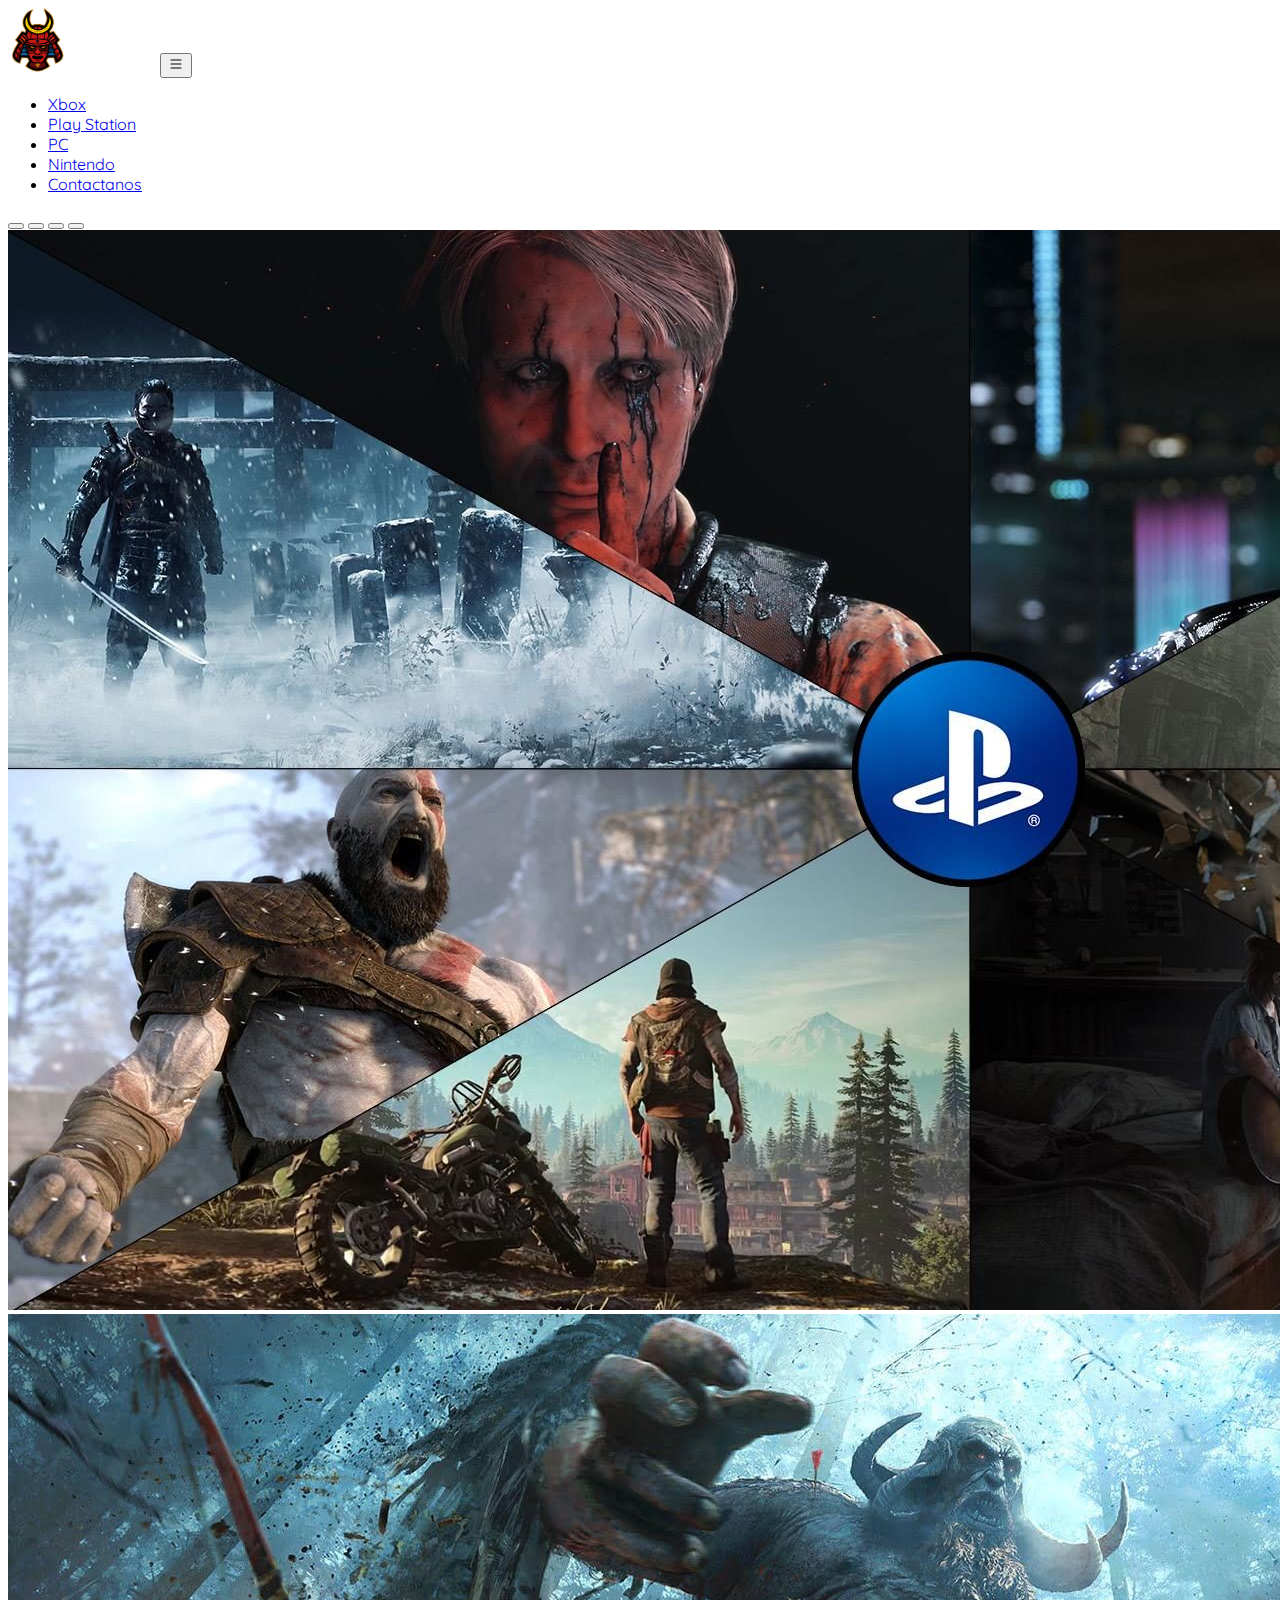
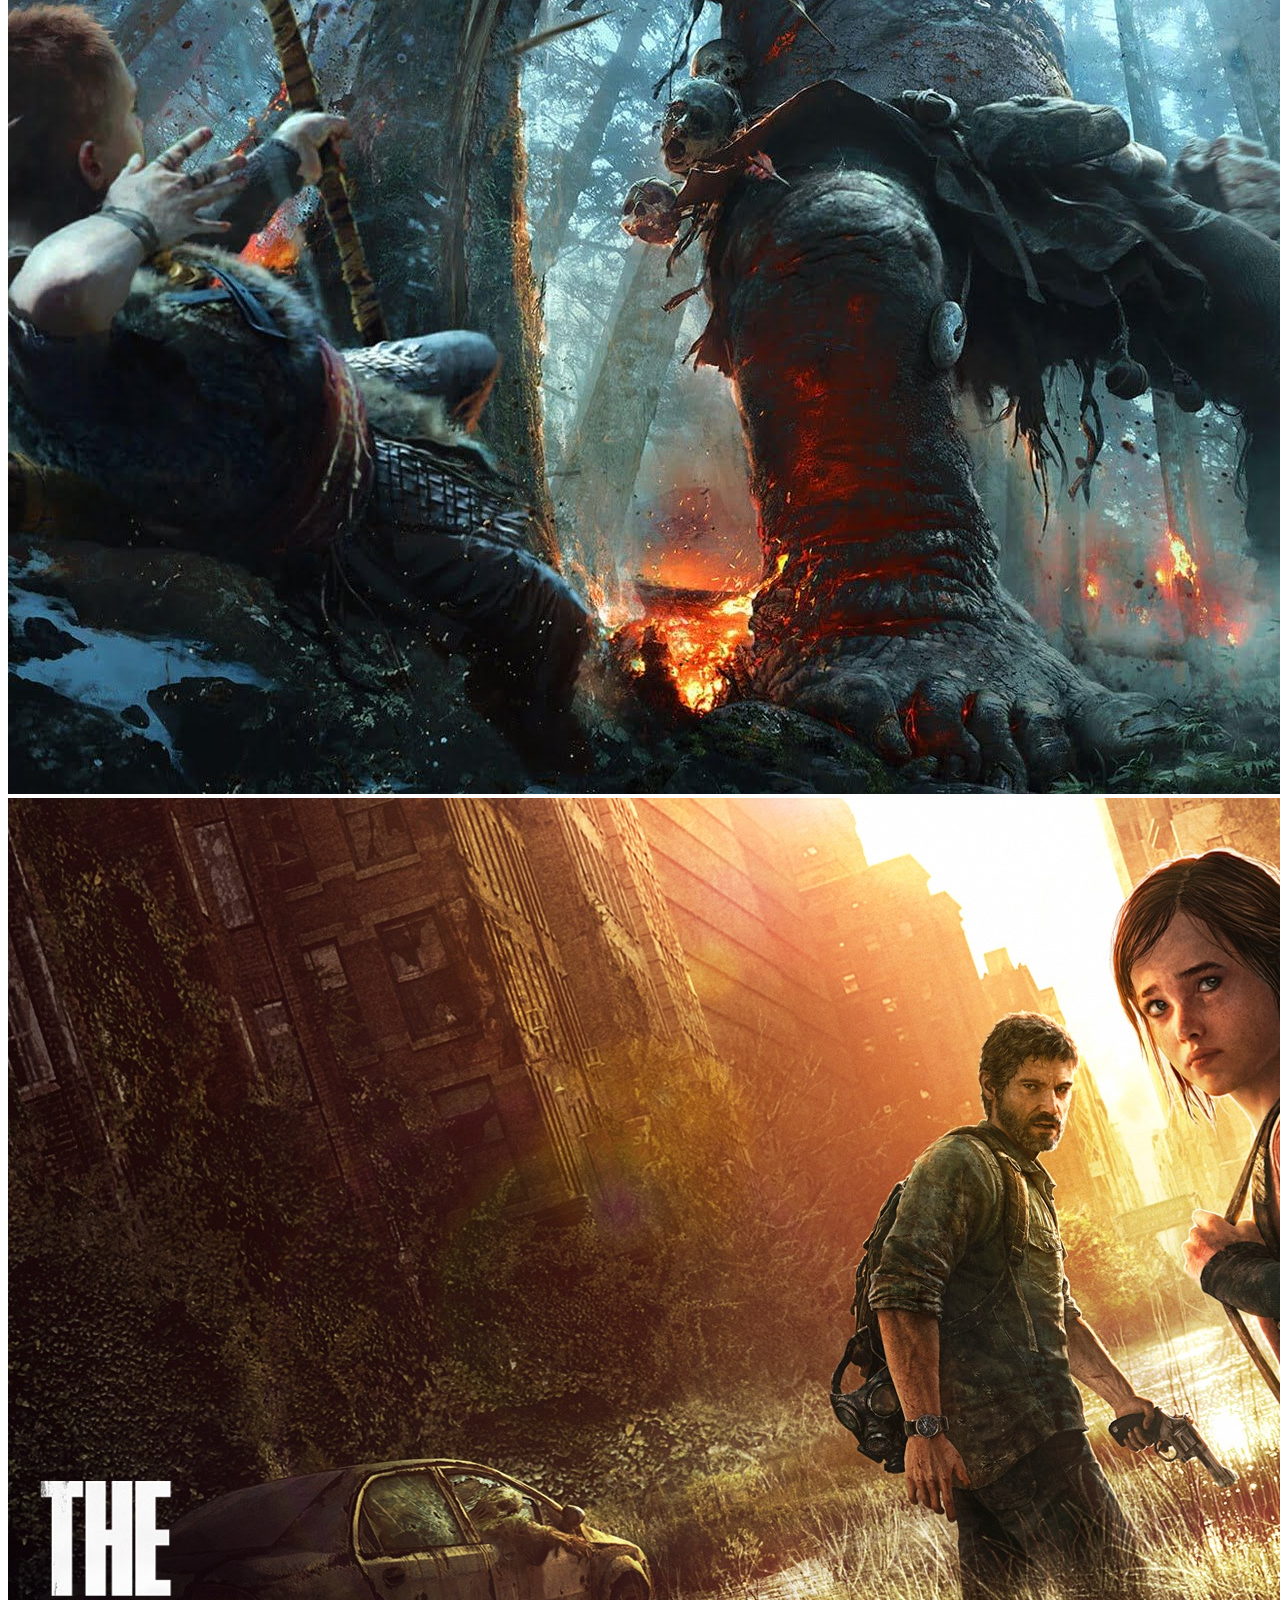
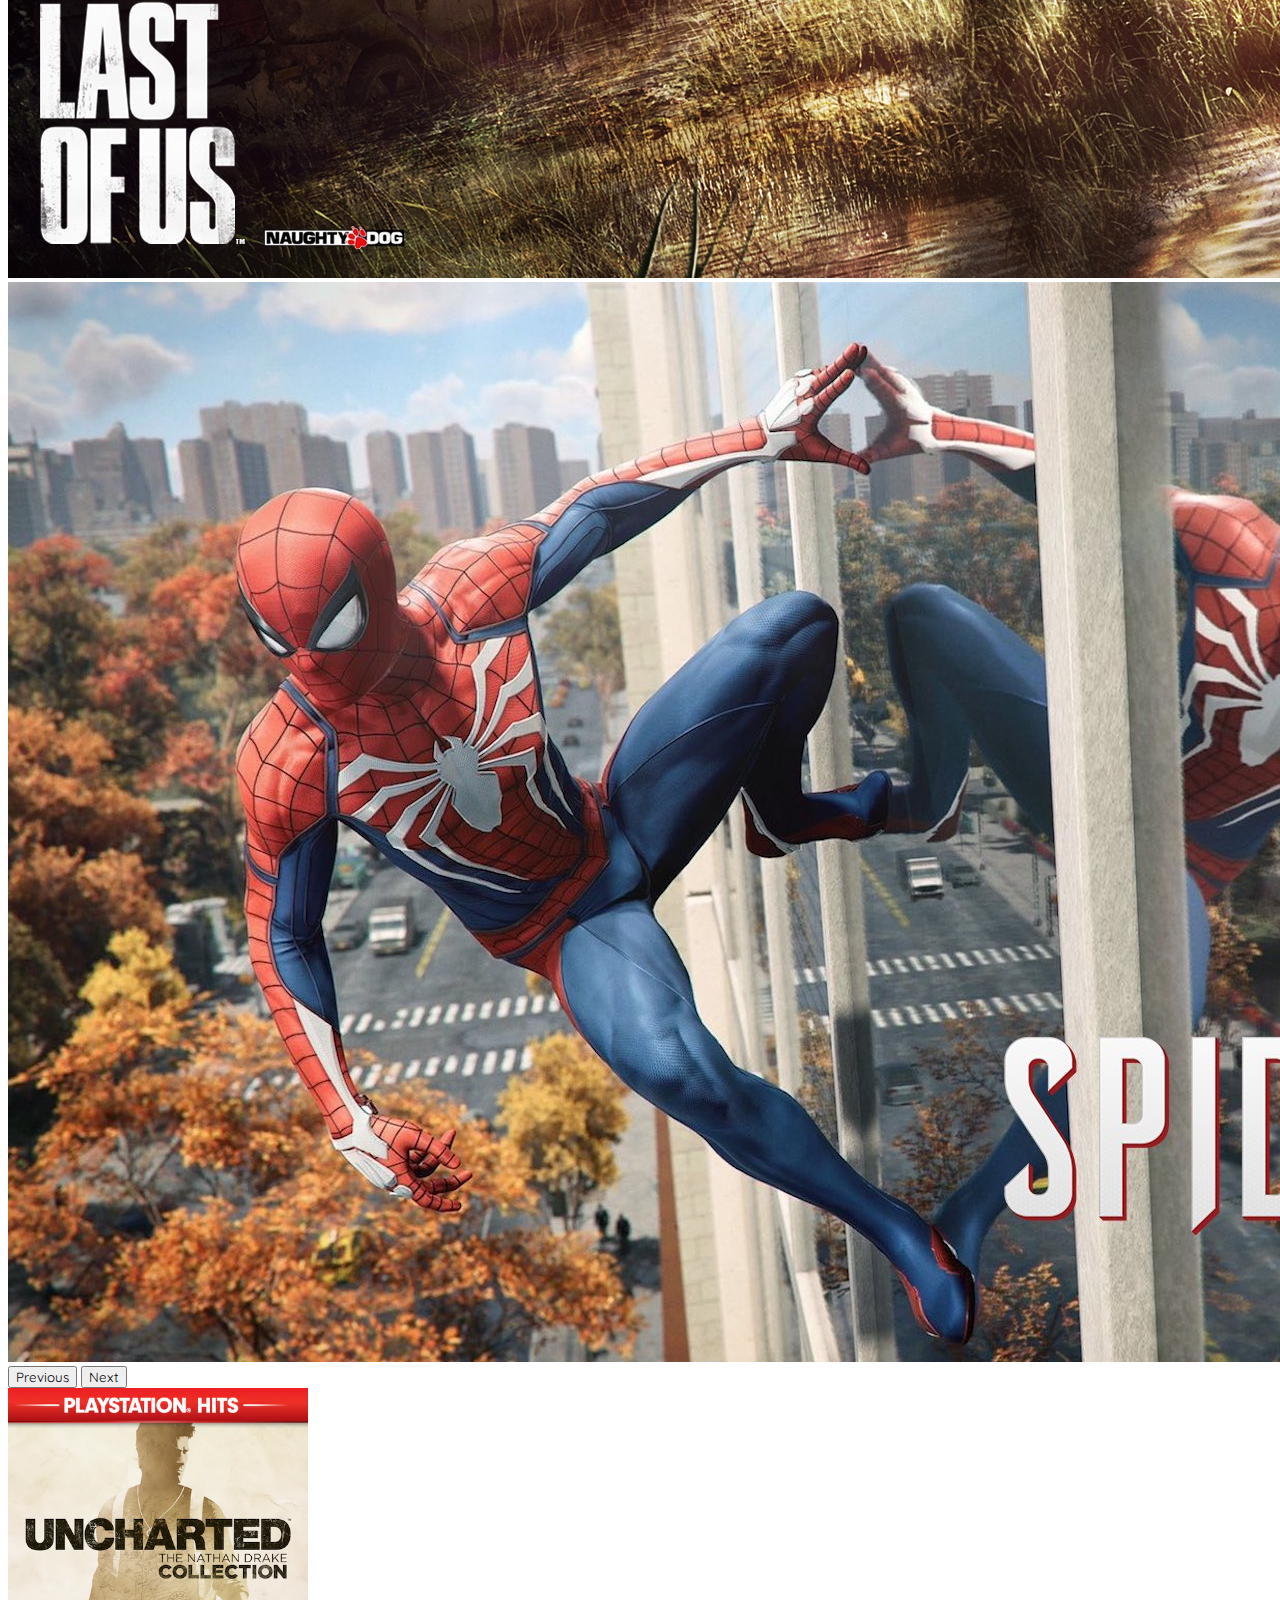
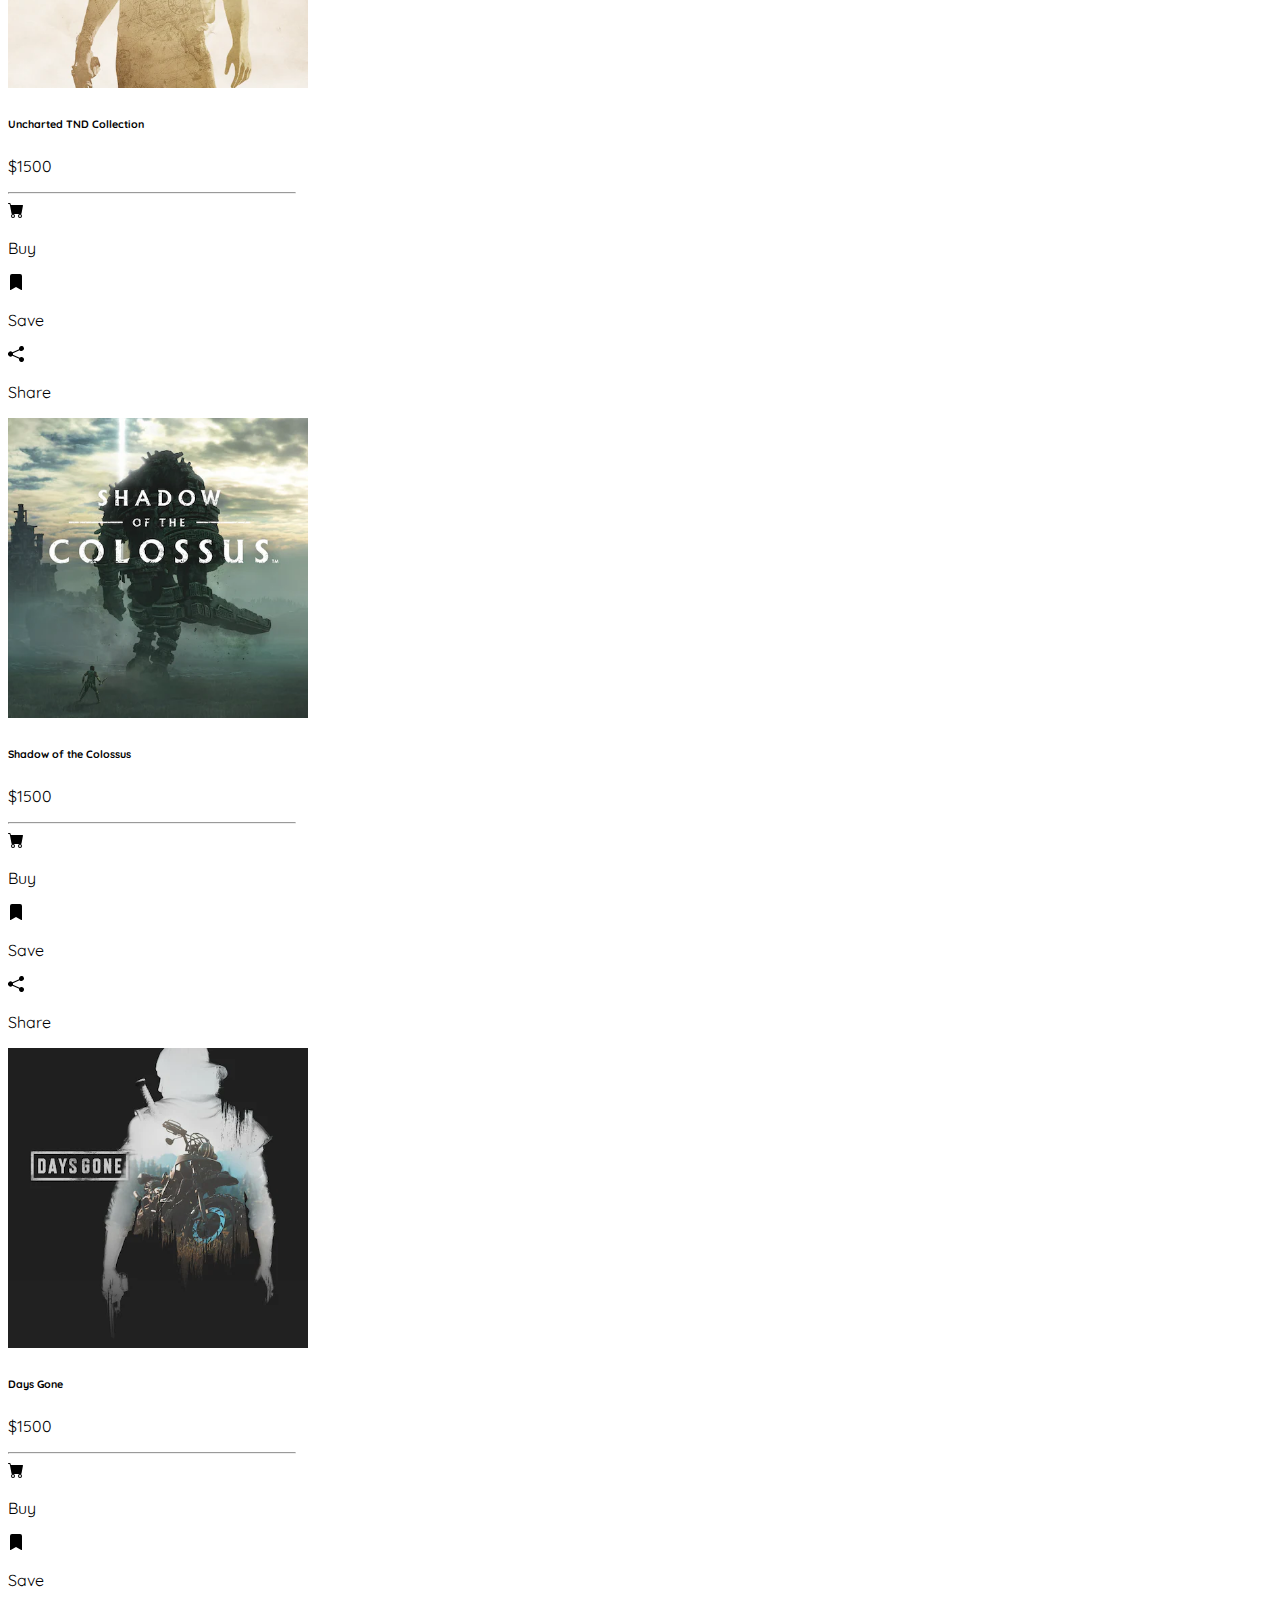
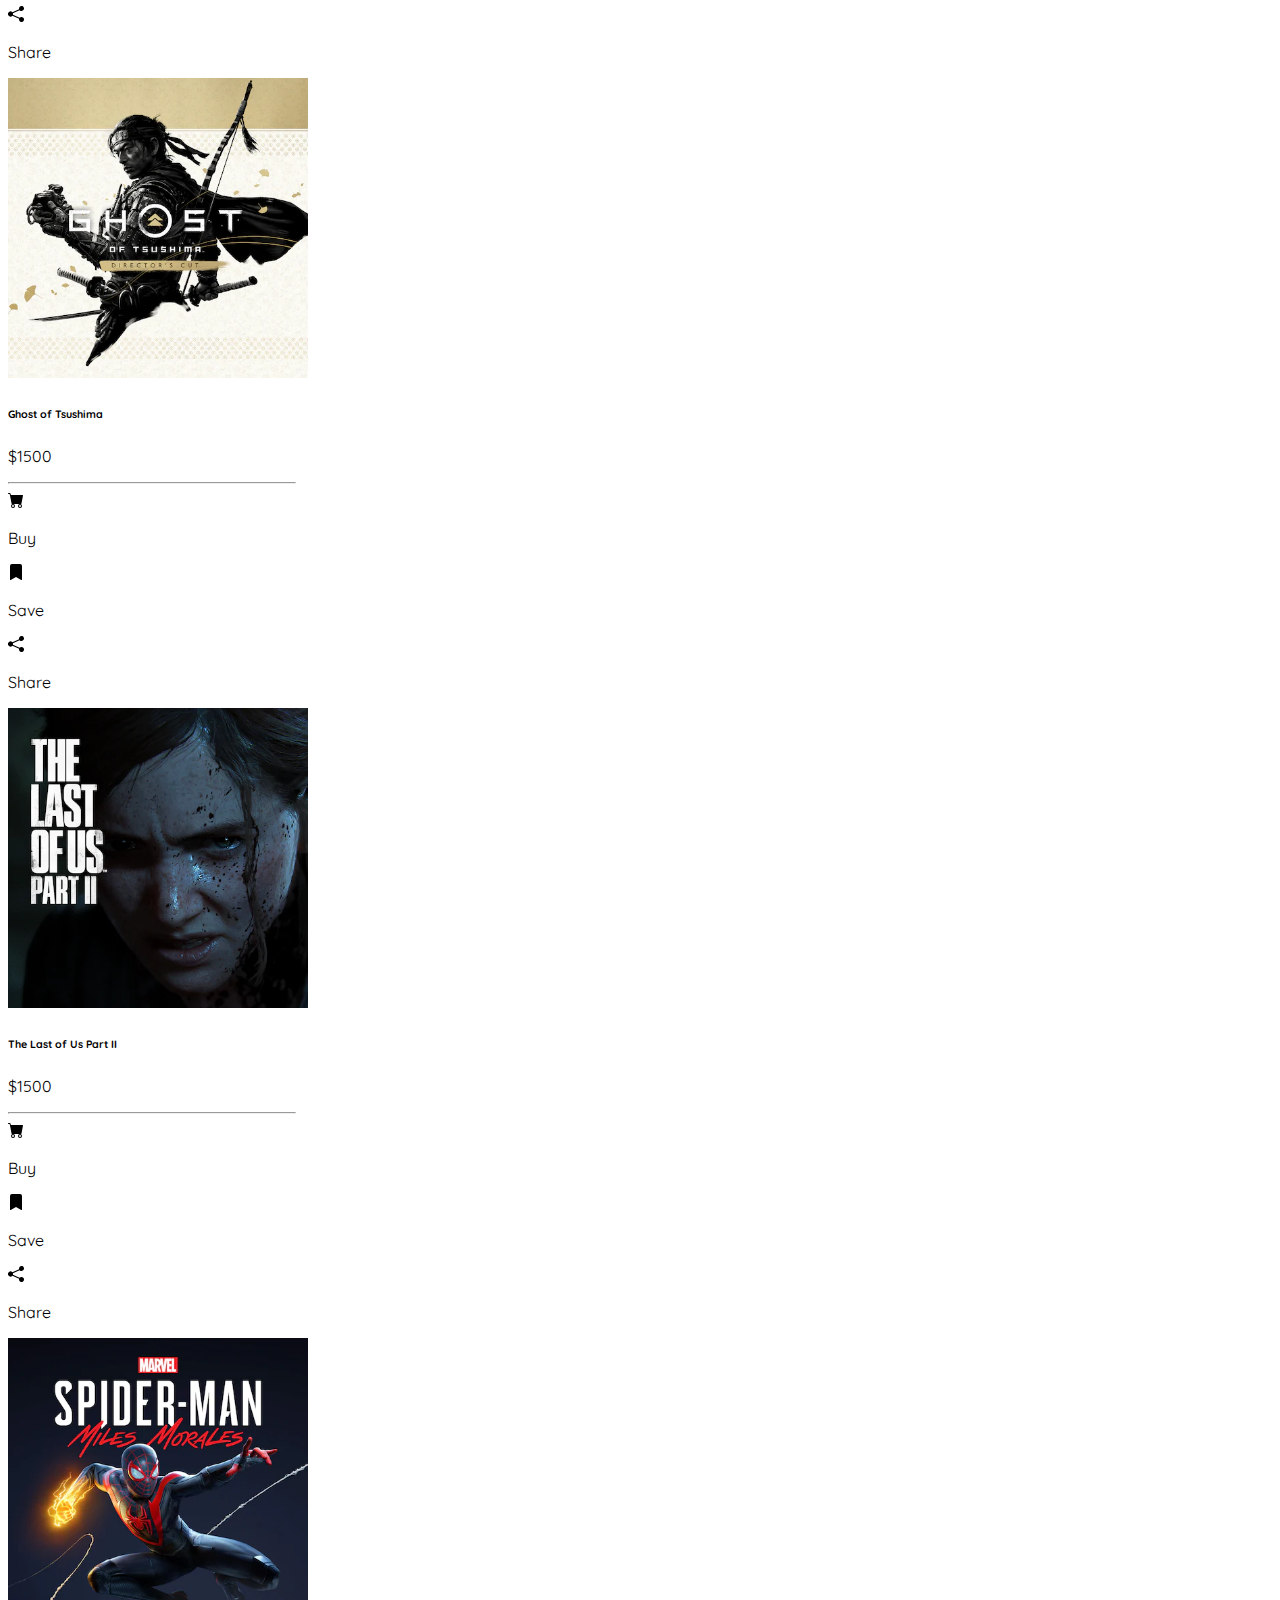
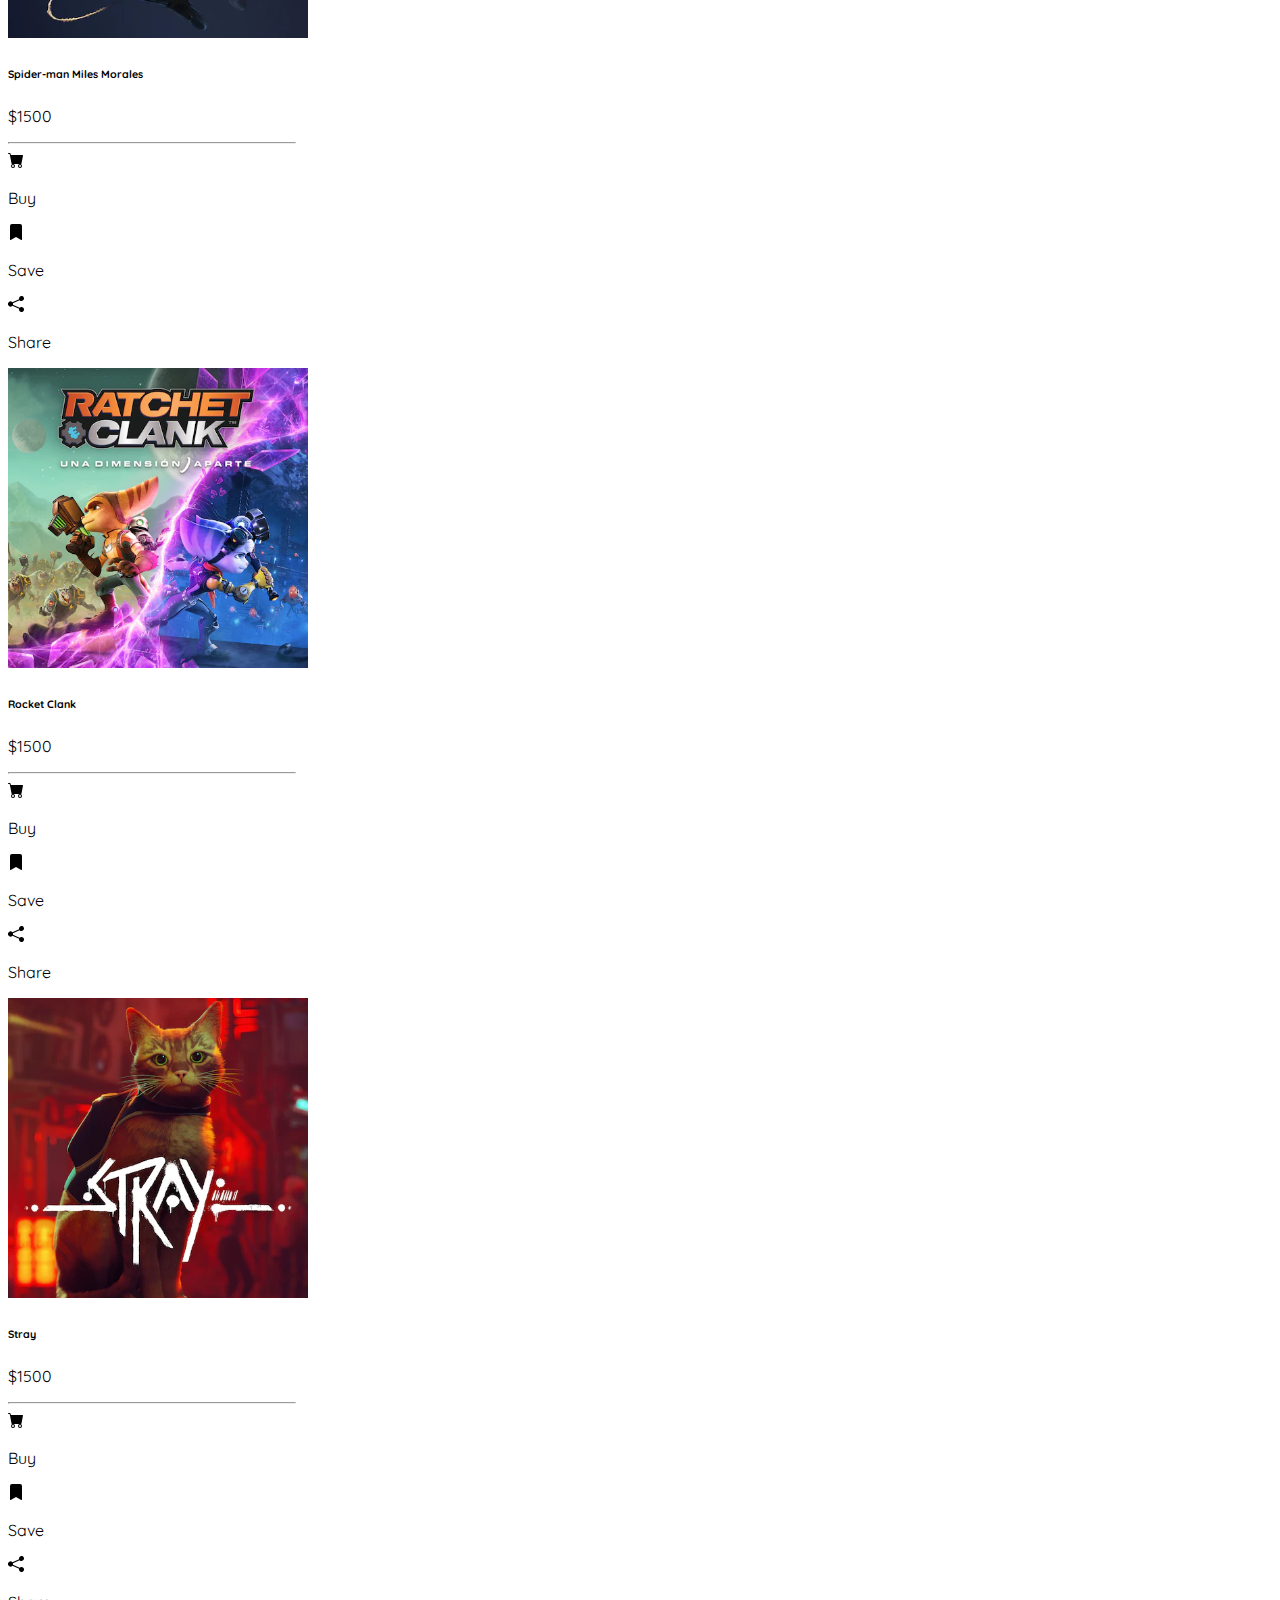
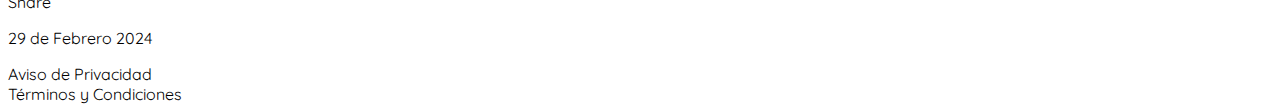
<file: PlayStation.html>
<!DOCTYPE html>
<html lang="es">

<head>
    <meta charset="UTF-8">
    <meta name="viewport" content="width=device-width, initial-scale=1.0">
    <title>Samurai Games PlayStation</title>
    <link href="https://cdn.jsdelivr.net/npm/bootstrap@5.3.2/dist/css/bootstrap.min.css" rel="stylesheet"
        integrity="sha384-T3c6CoIi6uLrA9TneNEoa7RxnatzjcDSCmG1MXxSR1GAsXEV/Dwwykc2MPK8M2HN" crossorigin="anonymous">
    <link rel="preconnect" href="https://fonts.googleapis.com">
    <link rel="preconnect" href="https://fonts.gstatic.com" crossorigin>
    <link href="https://fonts.googleapis.com/css2?family=Quicksand:wght@300..700&display=swap" rel="stylesheet">
    <link rel="stylesheet" href="css/style.css">
</head>

<body>
    <nav class="navbar navbar-expand-lg bg-primary fixed-top">
        <div class="container d-flex ">
            <a href="index.html"><img src="img\Index\Samurai-logoW.png" alt="" height="64"></a>
            <button class="navbar-toggler border-light d-flex align-items-center d-lg-none" type="button"
                data-bs-toggle="collapse" data-bs-target="#navbarNav" aria-controls="navbarNav" aria-expanded="false"
                aria-label="Toggle navigation">
                <svg xmlns="http://www.w3.org/2000/svg" width="16" height="16" fill="currentColor"
                    class="bi bi-list text-white" viewBox="0 0 16 16">
                    <path fill-rule="evenodd" d="M2.5 12a.5.5 0 0 1 .5-.5h10a.5.5 0 0 1 0 1H3a.5.5 0 0 1-.5-.5m0-4a.5.5 0 0 1 .5-.5h10a.5.5 0 0 1 0 1H3a.5.5 0 0 1-.5-.5m0-4a.5.5 0 0 1 .5-.5h10a.5.5 0 0 1 0 1H3a.5.5 0 0 1-.5-.5" />
                </svg>
            </button>
            <div class="collapse navbar-collapse justify-content-end" id="navbarNav">
                <ul class="navbar-nav">
                    <li class="nav-item">
                        <a href="Xbox.html" type="button"
                            class="nav-link active text-decoration-none text-dark ms-4">Xbox</a>
                    </li>
                    <li class="nav-item">
                        <a href="PlayStation.html" type="button"
                            class="nav-link text-decoration-none text-white ms-4">Play Station</a>
                    </li>
                    <li class="nav-item">
                        <a href="PC.html" type="button" class="nav-link text-decoration-none text-dark ms-4">PC</a>
                    </li>
                    <li class="nav-item">
                        <a href="Nintendo.html" type="button"
                            class="nav-link text-decoration-none text-dark ms-4">Nintendo</a>
                    </li>
                    <li class="nav-item">
                        <a href="Contacto.html" type="button" class="nav-link text-decoration-none text-dark ms-4">Contactanos</a>
                      </li>
                </ul>
            </div>
        </div>
    </nav>

    <div id="carouselExampleIndicators" class="carousel slide">
        <div class="carousel-indicators">
            <button type="button" data-bs-target="#carouselExampleIndicators" data-bs-slide-to="0" class="active"
                aria-current="true" aria-label="Slide 1"></button>
            <button type="button" data-bs-target="#carouselExampleIndicators" data-bs-slide-to="1"
                aria-label="Slide 2"></button>
            <button type="button" data-bs-target="#carouselExampleIndicators" data-bs-slide-to="2"
                aria-label="Slide 3"></button>
            <button type="button" data-bs-target="#carouselExampleIndicators" data-bs-slide-to="3"
                aria-label="Slide 4"></button>
        </div>
        <div class="carousel-inner w-100">
            <div class="carousel-item active">
                <img src="img\PlayStation\PSexclusive.jpg" class="d-block w-100" alt="...">
            </div>
            <div class="carousel-item">
                <img src="img\PlayStation\PSGoW.jpg" class="d-block w-100" alt="...">
            </div>
            <div class="carousel-item">
                <img src="img\PlayStation\ps The last.jpg" class="d-block w-100" alt="...">
            </div>
            <div class="carousel-item">
                <img src="img\PlayStation\PS spider.jpg" class="d-block w-100" alt="...">
            </div>
        </div>
        <button class="carousel-control-prev" type="button" data-bs-target="#carouselExampleIndicators"
            data-bs-slide="prev">
            <span class="carousel-control-prev-icon" aria-hidden="true"></span>
            <span class="visually-hidden">Previous</span>
        </button>
        <button class="carousel-control-next" type="button" data-bs-target="#carouselExampleIndicators"
            data-bs-slide="next">
            <span class="carousel-control-next-icon" aria-hidden="true"></span>
            <span class="visually-hidden">Next</span>
        </button>
    </div>

    <div class="container py-2">
        <div class="row">
            <div class="col-xs-12 col-xl-3 py-3 d-flex justify-content-center">
                <div class="card shadow" style="width: 18rem;">
                    <img src="img\PlayStation\psuncharted-card.webp" class="card-img-top" height="300" alt="...">
                    <div class="card-body">
                        <h6 class="card-title text-body-tertiary text-uppercase">Uncharted TND Collection</h6>
                        <h5 class="mb-2 text-body-secondary"></h5>
                        <p class="card-text text-body-tertiary">$1500</p>
                        <hr class="boder border-primary-subtle">
                        <div class="container">
                            <div class="row d-flex align-items-center">
                                <div class="col-4 text-body-tertiary d-flex">
                                    <small>
                                        <svg xmlns="http://www.w3.org/2000/svg" width="16" height="16"
                                            fill="currentColor" class="bi bi-cart-fill" viewBox="0 0 16 16">
                                            <path
                                                d="M0 1.5A.5.5 0 0 1 .5 1H2a.5.5 0 0 1 .485.379L2.89 3H14.5a.5.5 0 0 1 .491.592l-1.5 8A.5.5 0 0 1 13 12H4a.5.5 0 0 1-.491-.408L2.01 3.607 1.61 2H.5a.5.5 0 0 1-.5-.5M5 12a2 2 0 1 0 0 4 2 2 0 0 0 0-4m7 0a2 2 0 1 0 0 4 2 2 0 0 0 0-4m-7 1a1 1 0 1 1 0 2 1 1 0 0 1 0-2m7 0a1 1 0 1 1 0 2 1 1 0 0 1 0-2" />
                                        </svg>
                                    </small>
                                    <p class="text-body-tertiary">Buy</p>
                                </div>
                                <div class="col-4 text-body-tertiary d-flex">
                                    <small>
                                        <svg xmlns="http://www.w3.org/2000/svg" width="16" height="16"
                                            fill="currentColor" class="bi bi-bookmark-fill" viewBox="0 0 16 16">
                                            <path
                                                d="M2 2v13.5a.5.5 0 0 0 .74.439L8 13.069l5.26 2.87A.5.5 0 0 0 14 15.5V2a2 2 0 0 0-2-2H4a2 2 0 0 0-2 2" />
                                        </svg>
                                    </small>
                                    <p class="text-body-tertiary">Save</p>
                                </div>
                                <div class="col-4 text-body-tertiary d-flex">
                                    <small>
                                        <svg xmlns="http://www.w3.org/2000/svg" width="16" height="16"
                                            fill="currentColor" class="bi bi-share-fill" viewBox="0 0 16 16">
                                            <path
                                                d="M11 2.5a2.5 2.5 0 1 1 .603 1.628l-6.718 3.12a2.5 2.5 0 0 1 0 1.504l6.718 3.12a2.5 2.5 0 1 1-.488.876l-6.718-3.12a2.5 2.5 0 1 1 0-3.256l6.718-3.12A2.5 2.5 0 0 1 11 2.5" />
                                        </svg>
                                    </small>
                                    <p class="text-body-tertiary">Share</p>
                                </div>
                            </div>
                        </div>
                    </div>
                </div>
            </div>

            <div class="col-xs-12 col-xl-3 py-3 d-flex justify-content-center">
                <div class="card shadow" style="width: 18rem;">
                    <img src="img\PlayStation\psshadow-card.webp" class="card-img-top" height="300" alt="...">
                    <div class="card-body">
                        <h6 class="card-title text-body-tertiary text-uppercase">Shadow of the Colossus</h6>
                        <h5 class="mb-2 text-body-secondary"></h5>
                        <p class="card-text text-body-tertiary">$1500</p>
                        <hr class="boder border-primary-subtle">
                        <div class="row d-flex align-items-center">
                            <div class="col-4 text-body-tertiary d-flex">
                                <small>
                                    <svg xmlns="http://www.w3.org/2000/svg" width="16" height="16" fill="currentColor"
                                        class="bi bi-cart-fill" viewBox="0 0 16 16">
                                        <path
                                            d="M0 1.5A.5.5 0 0 1 .5 1H2a.5.5 0 0 1 .485.379L2.89 3H14.5a.5.5 0 0 1 .491.592l-1.5 8A.5.5 0 0 1 13 12H4a.5.5 0 0 1-.491-.408L2.01 3.607 1.61 2H.5a.5.5 0 0 1-.5-.5M5 12a2 2 0 1 0 0 4 2 2 0 0 0 0-4m7 0a2 2 0 1 0 0 4 2 2 0 0 0 0-4m-7 1a1 1 0 1 1 0 2 1 1 0 0 1 0-2m7 0a1 1 0 1 1 0 2 1 1 0 0 1 0-2" />
                                    </svg>
                                </small>
                                <p class="text-body-tertiary">Buy</p>
                            </div>
                            <div class="col-4 text-body-tertiary d-flex">
                                <small>
                                    <svg xmlns="http://www.w3.org/2000/svg" width="16" height="16" fill="currentColor"
                                        class="bi bi-bookmark-fill" viewBox="0 0 16 16">
                                        <path
                                            d="M2 2v13.5a.5.5 0 0 0 .74.439L8 13.069l5.26 2.87A.5.5 0 0 0 14 15.5V2a2 2 0 0 0-2-2H4a2 2 0 0 0-2 2" />
                                    </svg>
                                </small>
                                <p class="text-body-tertiary">Save</p>
                            </div>
                            <div class="col-4 text-body-tertiary d-flex">
                                <small>
                                    <svg xmlns="http://www.w3.org/2000/svg" width="16" height="16" fill="currentColor"
                                        class="bi bi-share-fill" viewBox="0 0 16 16">
                                        <path
                                            d="M11 2.5a2.5 2.5 0 1 1 .603 1.628l-6.718 3.12a2.5 2.5 0 0 1 0 1.504l6.718 3.12a2.5 2.5 0 1 1-.488.876l-6.718-3.12a2.5 2.5 0 1 1 0-3.256l6.718-3.12A2.5 2.5 0 0 1 11 2.5" />
                                    </svg>
                                </small>
                                <p class="text-body-tertiary">Share</p>
                            </div>
                        </div>
                    </div>
                </div>
            </div>

            <div class="col-xs-12 col-xl-3 py-3 d-flex justify-content-center">
                <div class="card shadow" style="width: 18rem;">
                    <img src="img\PlayStation\psdays-card.webp" class="card-img-top" height="300" alt="...">
                    <div class="card-body">
                        <h6 class="card-title text-body-tertiary text-uppercase">Days Gone</h6>
                        <h5 class="mb-2 text-body-secondary"></h5>
                        <p class="card-text text-body-tertiary">$1500</p>
                        <hr class="boder border-primary-subtle">
                        <div class="container">
                            <div class="row d-flex align-items-center">
                                <div class="col-4 text-body-tertiary d-flex">
                                    <small>
                                        <svg xmlns="http://www.w3.org/2000/svg" width="16" height="16"
                                            fill="currentColor" class="bi bi-cart-fill" viewBox="0 0 16 16">
                                            <path
                                                d="M0 1.5A.5.5 0 0 1 .5 1H2a.5.5 0 0 1 .485.379L2.89 3H14.5a.5.5 0 0 1 .491.592l-1.5 8A.5.5 0 0 1 13 12H4a.5.5 0 0 1-.491-.408L2.01 3.607 1.61 2H.5a.5.5 0 0 1-.5-.5M5 12a2 2 0 1 0 0 4 2 2 0 0 0 0-4m7 0a2 2 0 1 0 0 4 2 2 0 0 0 0-4m-7 1a1 1 0 1 1 0 2 1 1 0 0 1 0-2m7 0a1 1 0 1 1 0 2 1 1 0 0 1 0-2" />
                                        </svg>
                                    </small>
                                    <p class="text-body-tertiary">Buy</p>
                                </div>
                                <div class="col-4 text-body-tertiary d-flex">
                                    <small>
                                        <svg xmlns="http://www.w3.org/2000/svg" width="16" height="16"
                                            fill="currentColor" class="bi bi-bookmark-fill" viewBox="0 0 16 16">
                                            <path
                                                d="M2 2v13.5a.5.5 0 0 0 .74.439L8 13.069l5.26 2.87A.5.5 0 0 0 14 15.5V2a2 2 0 0 0-2-2H4a2 2 0 0 0-2 2" />
                                        </svg>
                                    </small>
                                    <p class="text-body-tertiary">Save</p>
                                </div>
                                <div class="col-4 text-body-tertiary d-flex">
                                    <small>
                                        <svg xmlns="http://www.w3.org/2000/svg" width="16" height="16"
                                            fill="currentColor" class="bi bi-share-fill" viewBox="0 0 16 16">
                                            <path
                                                d="M11 2.5a2.5 2.5 0 1 1 .603 1.628l-6.718 3.12a2.5 2.5 0 0 1 0 1.504l6.718 3.12a2.5 2.5 0 1 1-.488.876l-6.718-3.12a2.5 2.5 0 1 1 0-3.256l6.718-3.12A2.5 2.5 0 0 1 11 2.5" />
                                        </svg>
                                    </small>
                                    <p class="text-body-tertiary">Share</p>
                                </div>
                            </div>
                        </div>
                    </div>
                </div>
            </div>

            <div class="col-xs-12 col-xl-3 py-3 d-flex justify-content-center">
                <div class="card shadow" style="width: 18rem;">
                    <img src="img\PlayStation\psghost-card.webp" class="card-img-top" height="300" alt="...">
                    <div class="card-body">
                        <h6 class="card-title text-body-tertiary text-uppercase">Ghost of Tsushima</h6>
                        <h5 class="mb-2 text-body-secondary"></h5>
                        <p class="card-text text-body-tertiary">$1500</p>
                        <hr class="boder border-primary-subtle">
                        <div class="container">
                            <div class="row d-flex align-items-center">
                                <div class="col-4 text-body-tertiary d-flex">
                                    <small>
                                        <svg xmlns="http://www.w3.org/2000/svg" width="16" height="16"
                                            fill="currentColor" class="bi bi-cart-fill" viewBox="0 0 16 16">
                                            <path
                                                d="M0 1.5A.5.5 0 0 1 .5 1H2a.5.5 0 0 1 .485.379L2.89 3H14.5a.5.5 0 0 1 .491.592l-1.5 8A.5.5 0 0 1 13 12H4a.5.5 0 0 1-.491-.408L2.01 3.607 1.61 2H.5a.5.5 0 0 1-.5-.5M5 12a2 2 0 1 0 0 4 2 2 0 0 0 0-4m7 0a2 2 0 1 0 0 4 2 2 0 0 0 0-4m-7 1a1 1 0 1 1 0 2 1 1 0 0 1 0-2m7 0a1 1 0 1 1 0 2 1 1 0 0 1 0-2" />
                                        </svg>
                                    </small>
                                    <p class="text-body-tertiary">Buy</p>
                                </div>
                                <div class="col-4 text-body-tertiary d-flex">
                                    <small>
                                        <svg xmlns="http://www.w3.org/2000/svg" width="16" height="16"
                                            fill="currentColor" class="bi bi-bookmark-fill" viewBox="0 0 16 16">
                                            <path
                                                d="M2 2v13.5a.5.5 0 0 0 .74.439L8 13.069l5.26 2.87A.5.5 0 0 0 14 15.5V2a2 2 0 0 0-2-2H4a2 2 0 0 0-2 2" />
                                        </svg>
                                    </small>
                                    <p class="text-body-tertiary">Save</p>
                                </div>
                                <div class="col-4 text-body-tertiary d-flex">
                                    <small>
                                        <svg xmlns="http://www.w3.org/2000/svg" width="16" height="16"
                                            fill="currentColor" class="bi bi-share-fill" viewBox="0 0 16 16">
                                            <path
                                                d="M11 2.5a2.5 2.5 0 1 1 .603 1.628l-6.718 3.12a2.5 2.5 0 0 1 0 1.504l6.718 3.12a2.5 2.5 0 1 1-.488.876l-6.718-3.12a2.5 2.5 0 1 1 0-3.256l6.718-3.12A2.5 2.5 0 0 1 11 2.5" />
                                        </svg>
                                    </small>
                                    <p class="text-body-tertiary">Share</p>
                                </div>
                            </div>
                        </div>
                    </div>
                </div>
            </div>

            <div class="col-xs-12 col-xl-3 py-3 d-flex justify-content-center">
                <div class="card shadow" style="width: 18rem;">
                    <img src="img\PlayStation\pslasofus-card.webp" class="card-img-top" height="300" alt="...">
                    <div class="card-body">
                        <h6 class="card-title text-body-tertiary text-uppercase">The Last of Us Part II</h6>
                        <h5 class="mb-2 text-body-secondary"></h5>
                        <p class="card-text text-body-tertiary">$1500</p>
                        <hr class="boder border-primary-subtle">
                        <div class="container">
                            <div class="row d-flex align-items-center">
                                <div class="col-4 text-body-tertiary d-flex">
                                    <small>
                                        <svg xmlns="http://www.w3.org/2000/svg" width="16" height="16"
                                            fill="currentColor" class="bi bi-cart-fill" viewBox="0 0 16 16">
                                            <path
                                                d="M0 1.5A.5.5 0 0 1 .5 1H2a.5.5 0 0 1 .485.379L2.89 3H14.5a.5.5 0 0 1 .491.592l-1.5 8A.5.5 0 0 1 13 12H4a.5.5 0 0 1-.491-.408L2.01 3.607 1.61 2H.5a.5.5 0 0 1-.5-.5M5 12a2 2 0 1 0 0 4 2 2 0 0 0 0-4m7 0a2 2 0 1 0 0 4 2 2 0 0 0 0-4m-7 1a1 1 0 1 1 0 2 1 1 0 0 1 0-2m7 0a1 1 0 1 1 0 2 1 1 0 0 1 0-2" />
                                        </svg>
                                    </small>
                                    <p class="text-body-tertiary">Buy</p>
                                </div>
                                <div class="col-4 text-body-tertiary d-flex">
                                    <small>
                                        <svg xmlns="http://www.w3.org/2000/svg" width="16" height="16"
                                            fill="currentColor" class="bi bi-bookmark-fill" viewBox="0 0 16 16">
                                            <path
                                                d="M2 2v13.5a.5.5 0 0 0 .74.439L8 13.069l5.26 2.87A.5.5 0 0 0 14 15.5V2a2 2 0 0 0-2-2H4a2 2 0 0 0-2 2" />
                                        </svg>
                                    </small>
                                    <p class="text-body-tertiary">Save</p>
                                </div>
                                <div class="col-4 text-body-tertiary d-flex">
                                    <small>
                                        <svg xmlns="http://www.w3.org/2000/svg" width="16" height="16"
                                            fill="currentColor" class="bi bi-share-fill" viewBox="0 0 16 16">
                                            <path
                                                d="M11 2.5a2.5 2.5 0 1 1 .603 1.628l-6.718 3.12a2.5 2.5 0 0 1 0 1.504l6.718 3.12a2.5 2.5 0 1 1-.488.876l-6.718-3.12a2.5 2.5 0 1 1 0-3.256l6.718-3.12A2.5 2.5 0 0 1 11 2.5" />
                                        </svg>
                                    </small>
                                    <p class="text-body-tertiary">Share</p>
                                </div>
                            </div>
                        </div>
                    </div>
                </div>
            </div>

            <div class="col-xs-12 col-xl-3 py-3 d-flex justify-content-center">
                <div class="card shadow" style="width: 18rem;">
                    <img src="img\PlayStation\psmiles-card.webp" class="card-img-top" height="300" alt="...">
                    <div class="card-body">
                        <h6 class="card-title text-body-tertiary text-uppercase">Spider-man Miles Morales</h6>
                        <h5 class="mb-2 text-body-secondary"></h5>
                        <p class="card-text text-body-tertiary">$1500</p>
                        <hr class="boder border-primary-subtle">
                        <div class="container">
                            <div class="row d-flex align-items-center">
                                <div class="col-4 text-body-tertiary d-flex">
                                    <small>
                                        <svg xmlns="http://www.w3.org/2000/svg" width="16" height="16"
                                            fill="currentColor" class="bi bi-cart-fill" viewBox="0 0 16 16">
                                            <path
                                                d="M0 1.5A.5.5 0 0 1 .5 1H2a.5.5 0 0 1 .485.379L2.89 3H14.5a.5.5 0 0 1 .491.592l-1.5 8A.5.5 0 0 1 13 12H4a.5.5 0 0 1-.491-.408L2.01 3.607 1.61 2H.5a.5.5 0 0 1-.5-.5M5 12a2 2 0 1 0 0 4 2 2 0 0 0 0-4m7 0a2 2 0 1 0 0 4 2 2 0 0 0 0-4m-7 1a1 1 0 1 1 0 2 1 1 0 0 1 0-2m7 0a1 1 0 1 1 0 2 1 1 0 0 1 0-2" />
                                        </svg>
                                    </small>
                                    <p class="text-body-tertiary">Buy</p>
                                </div>
                                <div class="col-4 text-body-tertiary d-flex">
                                    <small>
                                        <svg xmlns="http://www.w3.org/2000/svg" width="16" height="16"
                                            fill="currentColor" class="bi bi-bookmark-fill" viewBox="0 0 16 16">
                                            <path
                                                d="M2 2v13.5a.5.5 0 0 0 .74.439L8 13.069l5.26 2.87A.5.5 0 0 0 14 15.5V2a2 2 0 0 0-2-2H4a2 2 0 0 0-2 2" />
                                        </svg>
                                    </small>
                                    <p class="text-body-tertiary">Save</p>
                                </div>
                                <div class="col-4 text-body-tertiary d-flex">
                                    <small>
                                        <svg xmlns="http://www.w3.org/2000/svg" width="16" height="16"
                                            fill="currentColor" class="bi bi-share-fill" viewBox="0 0 16 16">
                                            <path
                                                d="M11 2.5a2.5 2.5 0 1 1 .603 1.628l-6.718 3.12a2.5 2.5 0 0 1 0 1.504l6.718 3.12a2.5 2.5 0 1 1-.488.876l-6.718-3.12a2.5 2.5 0 1 1 0-3.256l6.718-3.12A2.5 2.5 0 0 1 11 2.5" />
                                        </svg>
                                    </small>
                                    <p class="text-body-tertiary">Share</p>
                                </div>
                            </div>
                        </div>
                    </div>
                </div>
            </div>

            <div class="col-xs-12 col-xl-3 py-3 d-flex justify-content-center">
                <div class="card shadow" style="width: 18rem;">
                    <img src="img\PlayStation\psrocket-card.webp" class="card-img-top" height="300" alt="...">
                    <div class="card-body">
                        <h6 class="card-title text-body-tertiary text-uppercase">Rocket Clank</h6>
                        <h5 class="mb-2 text-body-secondary"></h5>
                        <p class="card-text text-body-tertiary">$1500</p>
                        <hr class="boder border-primary-subtle">
                        <div class="container">
                            <div class="row d-flex align-items-center">
                                <div class="col-4 text-body-tertiary d-flex">
                                    <small>
                                        <svg xmlns="http://www.w3.org/2000/svg" width="16" height="16"
                                            fill="currentColor" class="bi bi-cart-fill" viewBox="0 0 16 16">
                                            <path
                                                d="M0 1.5A.5.5 0 0 1 .5 1H2a.5.5 0 0 1 .485.379L2.89 3H14.5a.5.5 0 0 1 .491.592l-1.5 8A.5.5 0 0 1 13 12H4a.5.5 0 0 1-.491-.408L2.01 3.607 1.61 2H.5a.5.5 0 0 1-.5-.5M5 12a2 2 0 1 0 0 4 2 2 0 0 0 0-4m7 0a2 2 0 1 0 0 4 2 2 0 0 0 0-4m-7 1a1 1 0 1 1 0 2 1 1 0 0 1 0-2m7 0a1 1 0 1 1 0 2 1 1 0 0 1 0-2" />
                                        </svg>
                                    </small>
                                    <p class="text-body-tertiary">Buy</p>
                                </div>
                                <div class="col-4 text-body-tertiary d-flex">
                                    <small>
                                        <svg xmlns="http://www.w3.org/2000/svg" width="16" height="16"
                                            fill="currentColor" class="bi bi-bookmark-fill" viewBox="0 0 16 16">
                                            <path
                                                d="M2 2v13.5a.5.5 0 0 0 .74.439L8 13.069l5.26 2.87A.5.5 0 0 0 14 15.5V2a2 2 0 0 0-2-2H4a2 2 0 0 0-2 2" />
                                        </svg>
                                    </small>
                                    <p class="text-body-tertiary">Save</p>
                                </div>
                                <div class="col-4 text-body-tertiary d-flex">
                                    <small>
                                        <svg xmlns="http://www.w3.org/2000/svg" width="16" height="16"
                                            fill="currentColor" class="bi bi-share-fill" viewBox="0 0 16 16">
                                            <path
                                                d="M11 2.5a2.5 2.5 0 1 1 .603 1.628l-6.718 3.12a2.5 2.5 0 0 1 0 1.504l6.718 3.12a2.5 2.5 0 1 1-.488.876l-6.718-3.12a2.5 2.5 0 1 1 0-3.256l6.718-3.12A2.5 2.5 0 0 1 11 2.5" />
                                        </svg>
                                    </small>
                                    <p class="text-body-tertiary">Share</p>
                                </div>
                            </div>
                        </div>
                    </div>
                </div>
            </div>

            <div class="col-xs-12 col-xl-3 py-3 d-flex justify-content-center">
                <div class="card shadow" style="width: 18rem;">
                    <img src="img\PlayStation\psstray-card.webp" class="card-img-top" height="300" alt="...">
                    <div class="card-body">
                        <h6 class="card-title text-body-tertiary text-uppercase">Stray</h6>
                        <h5 class="mb-2 text-body-secondary"></h5>
                        <p class="card-text text-body-tertiary">$1500</p>
                        <hr class="boder border-primary-subtle">
                        <div class="container">
                            <div class="row d-flex align-items-center">
                                <div class="col-4 text-body-tertiary d-flex">
                                    <small>
                                        <svg xmlns="http://www.w3.org/2000/svg" width="16" height="16"
                                            fill="currentColor" class="bi bi-cart-fill" viewBox="0 0 16 16">
                                            <path
                                                d="M0 1.5A.5.5 0 0 1 .5 1H2a.5.5 0 0 1 .485.379L2.89 3H14.5a.5.5 0 0 1 .491.592l-1.5 8A.5.5 0 0 1 13 12H4a.5.5 0 0 1-.491-.408L2.01 3.607 1.61 2H.5a.5.5 0 0 1-.5-.5M5 12a2 2 0 1 0 0 4 2 2 0 0 0 0-4m7 0a2 2 0 1 0 0 4 2 2 0 0 0 0-4m-7 1a1 1 0 1 1 0 2 1 1 0 0 1 0-2m7 0a1 1 0 1 1 0 2 1 1 0 0 1 0-2" />
                                        </svg>
                                    </small>
                                    <p class="text-body-tertiary">Buy</p>
                                </div>
                                <div class="col-4 text-body-tertiary d-flex">
                                    <small>
                                        <svg xmlns="http://www.w3.org/2000/svg" width="16" height="16"
                                            fill="currentColor" class="bi bi-bookmark-fill" viewBox="0 0 16 16">
                                            <path
                                                d="M2 2v13.5a.5.5 0 0 0 .74.439L8 13.069l5.26 2.87A.5.5 0 0 0 14 15.5V2a2 2 0 0 0-2-2H4a2 2 0 0 0-2 2" />
                                        </svg>
                                    </small>
                                    <p class="text-body-tertiary">Save</p>
                                </div>
                                <div class="col-4 text-body-tertiary d-flex">
                                    <small>
                                        <svg xmlns="http://www.w3.org/2000/svg" width="16" height="16"
                                            fill="currentColor" class="bi bi-share-fill" viewBox="0 0 16 16">
                                            <path
                                                d="M11 2.5a2.5 2.5 0 1 1 .603 1.628l-6.718 3.12a2.5 2.5 0 0 1 0 1.504l6.718 3.12a2.5 2.5 0 1 1-.488.876l-6.718-3.12a2.5 2.5 0 1 1 0-3.256l6.718-3.12A2.5 2.5 0 0 1 11 2.5" />
                                        </svg>
                                    </small>
                                    <p class="text-body-tertiary">Share</p>
                                </div>
                            </div>
                        </div>
                    </div>
                </div>
            </div>
        </div>
    </div>

    <footer class="footer bg-dark text-white text-center py-5">
        <div class="container">
            <div class="row">
                <p>29 de Febrero 2024</p>
                <div class="col-6">
                    <a>Aviso de Privacidad</a>
                </div>
                <div class="col-6">
                    <a>Términos y Condiciones</a>
                </div>
            </div>
        </div>
    </footer>

    <script src="https://cdn.jsdelivr.net/npm/bootstrap@5.3.2/dist/js/bootstrap.bundle.min.js"
        integrity="sha384-C6RzsynM9kWDrMNeT87bh95OGNyZPhcTNXj1NW7RuBCsyN/o0jlpcV8Qyq46cDfL"
        crossorigin="anonymous"></script>
    <script src="js\app.js"></script>
</body>

</html>
</file>
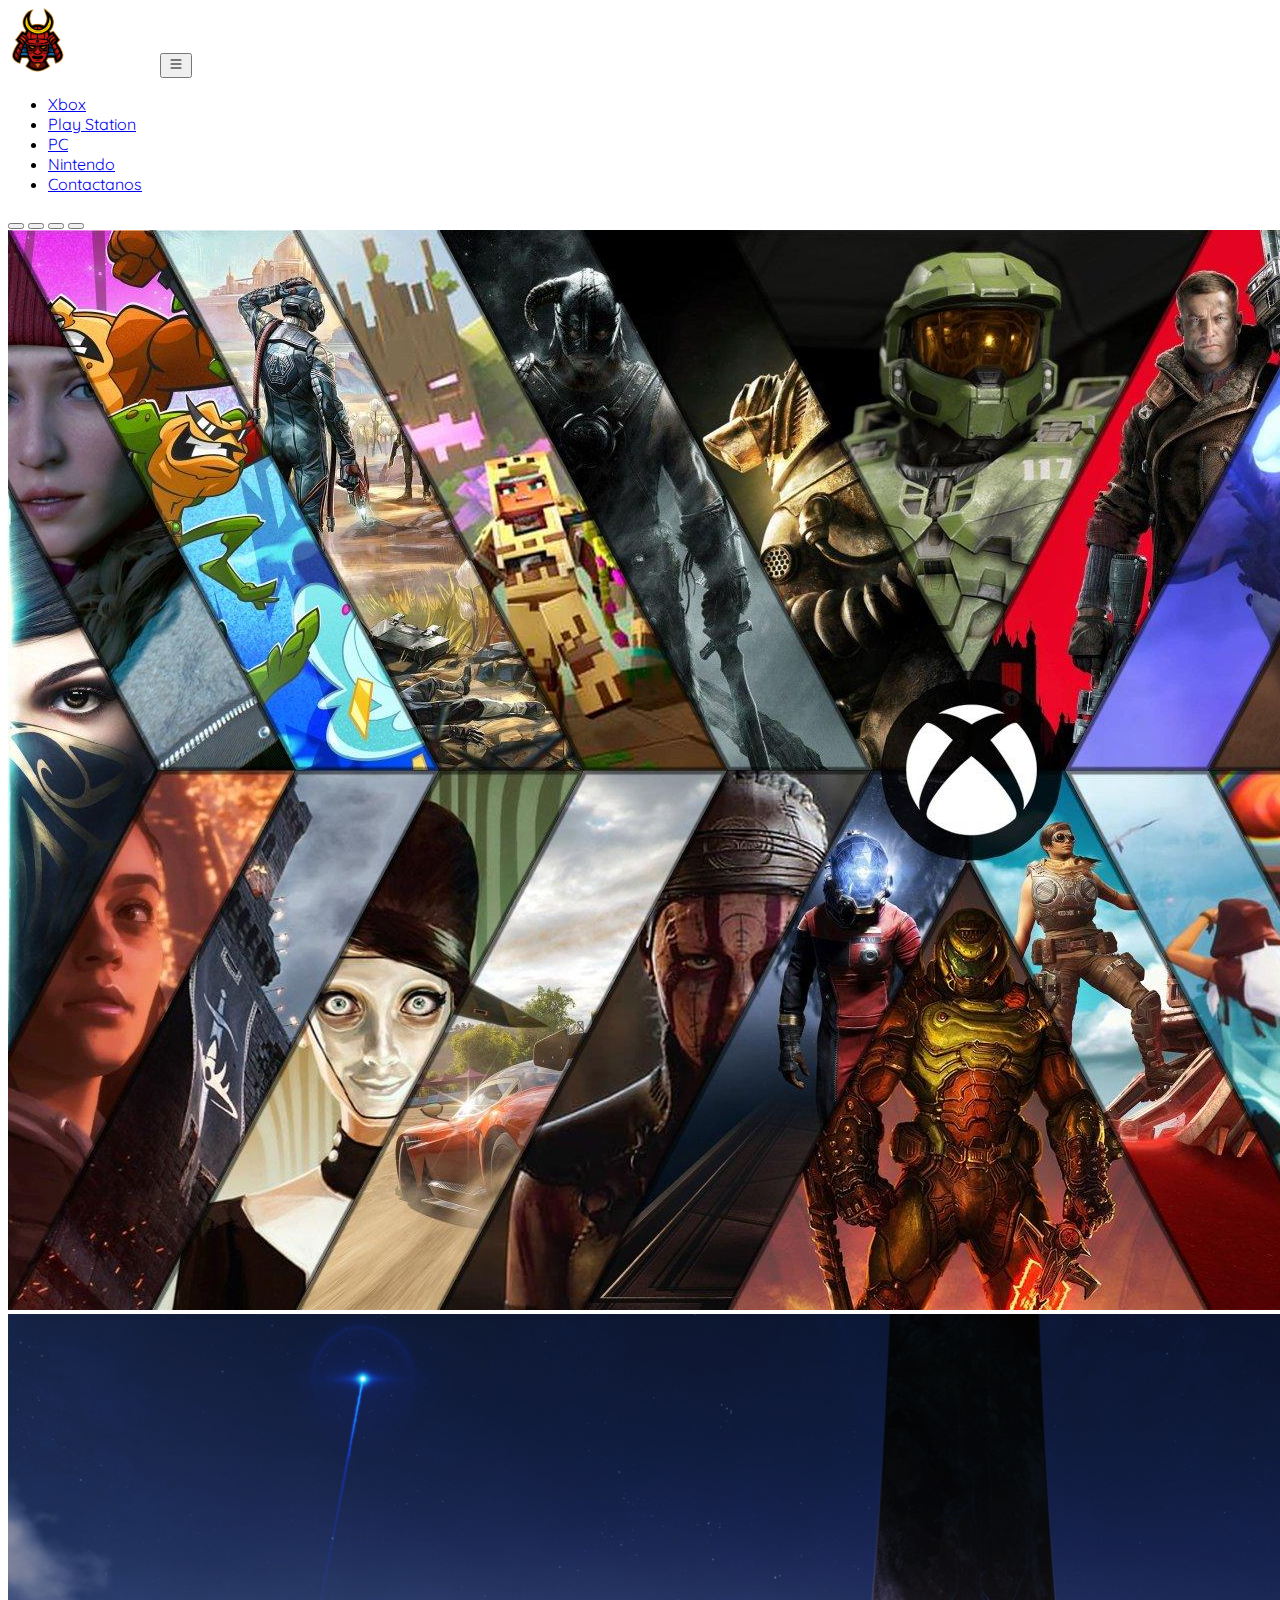
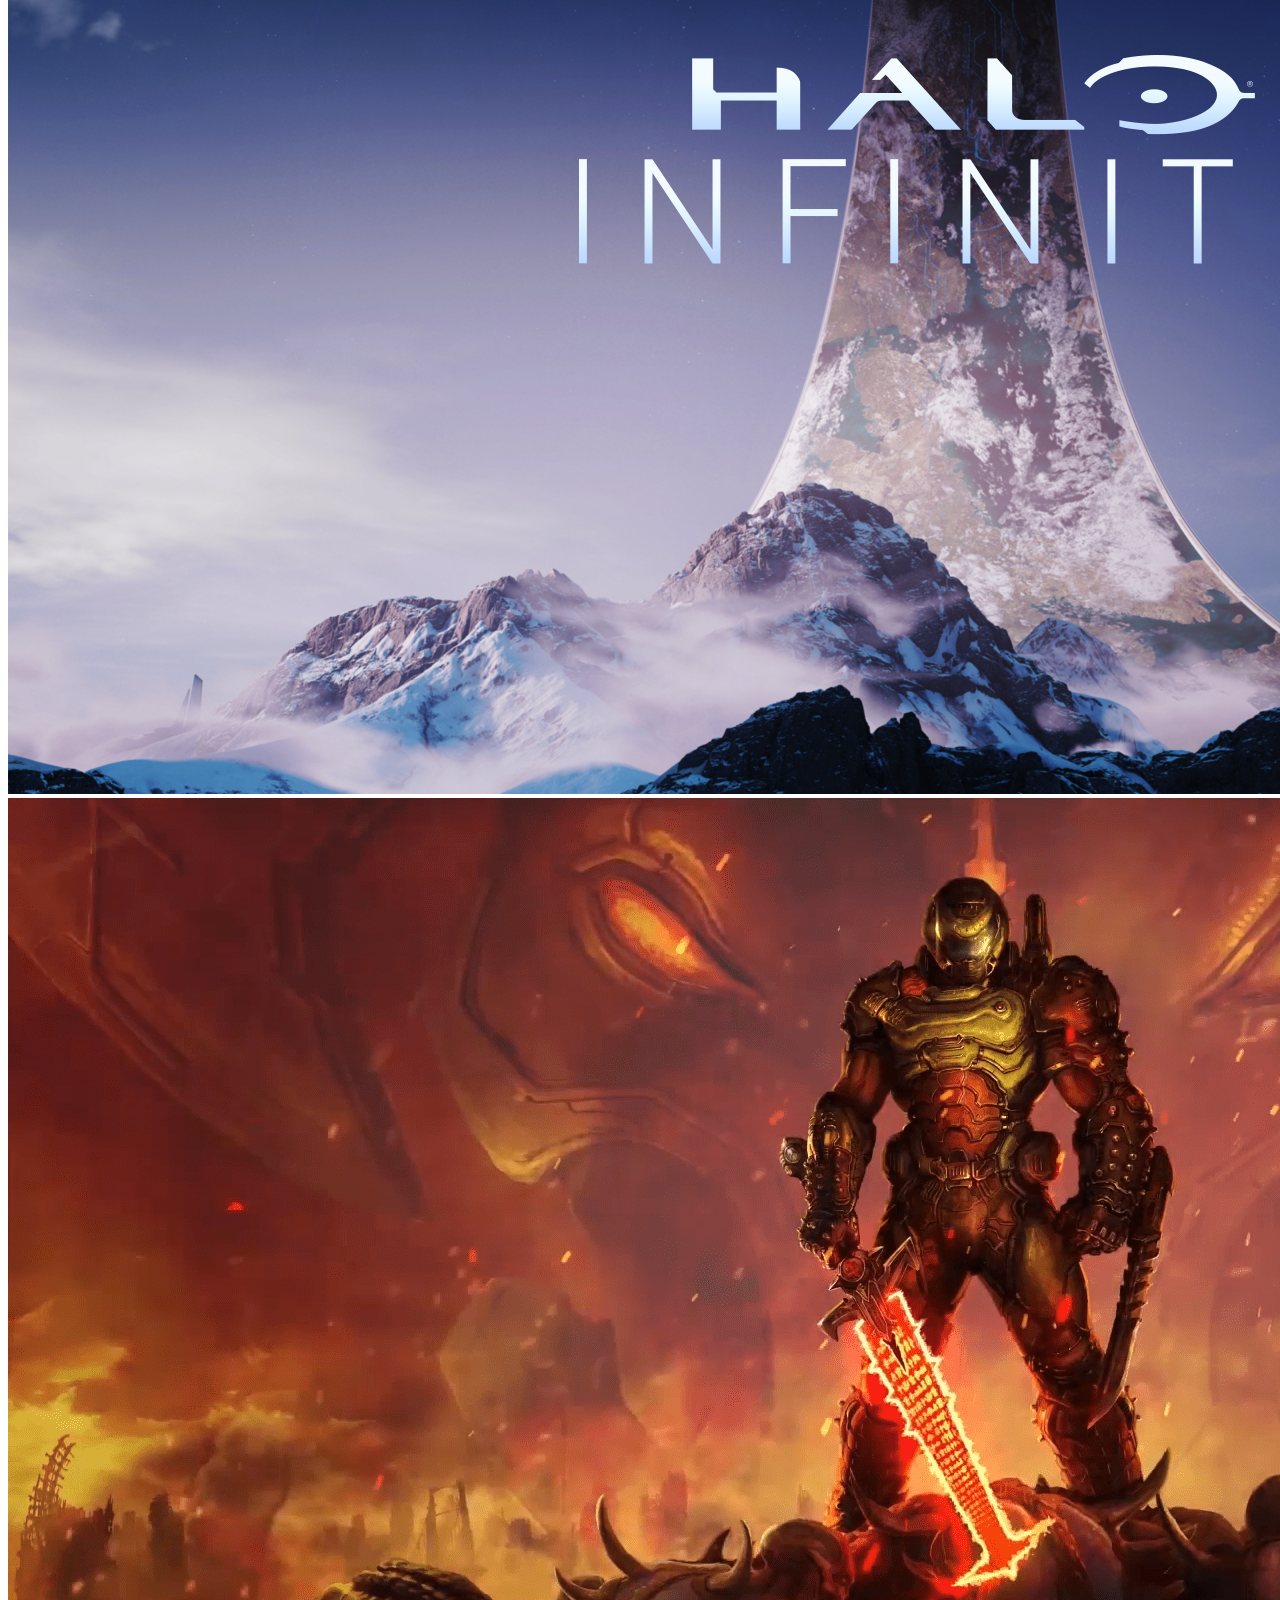
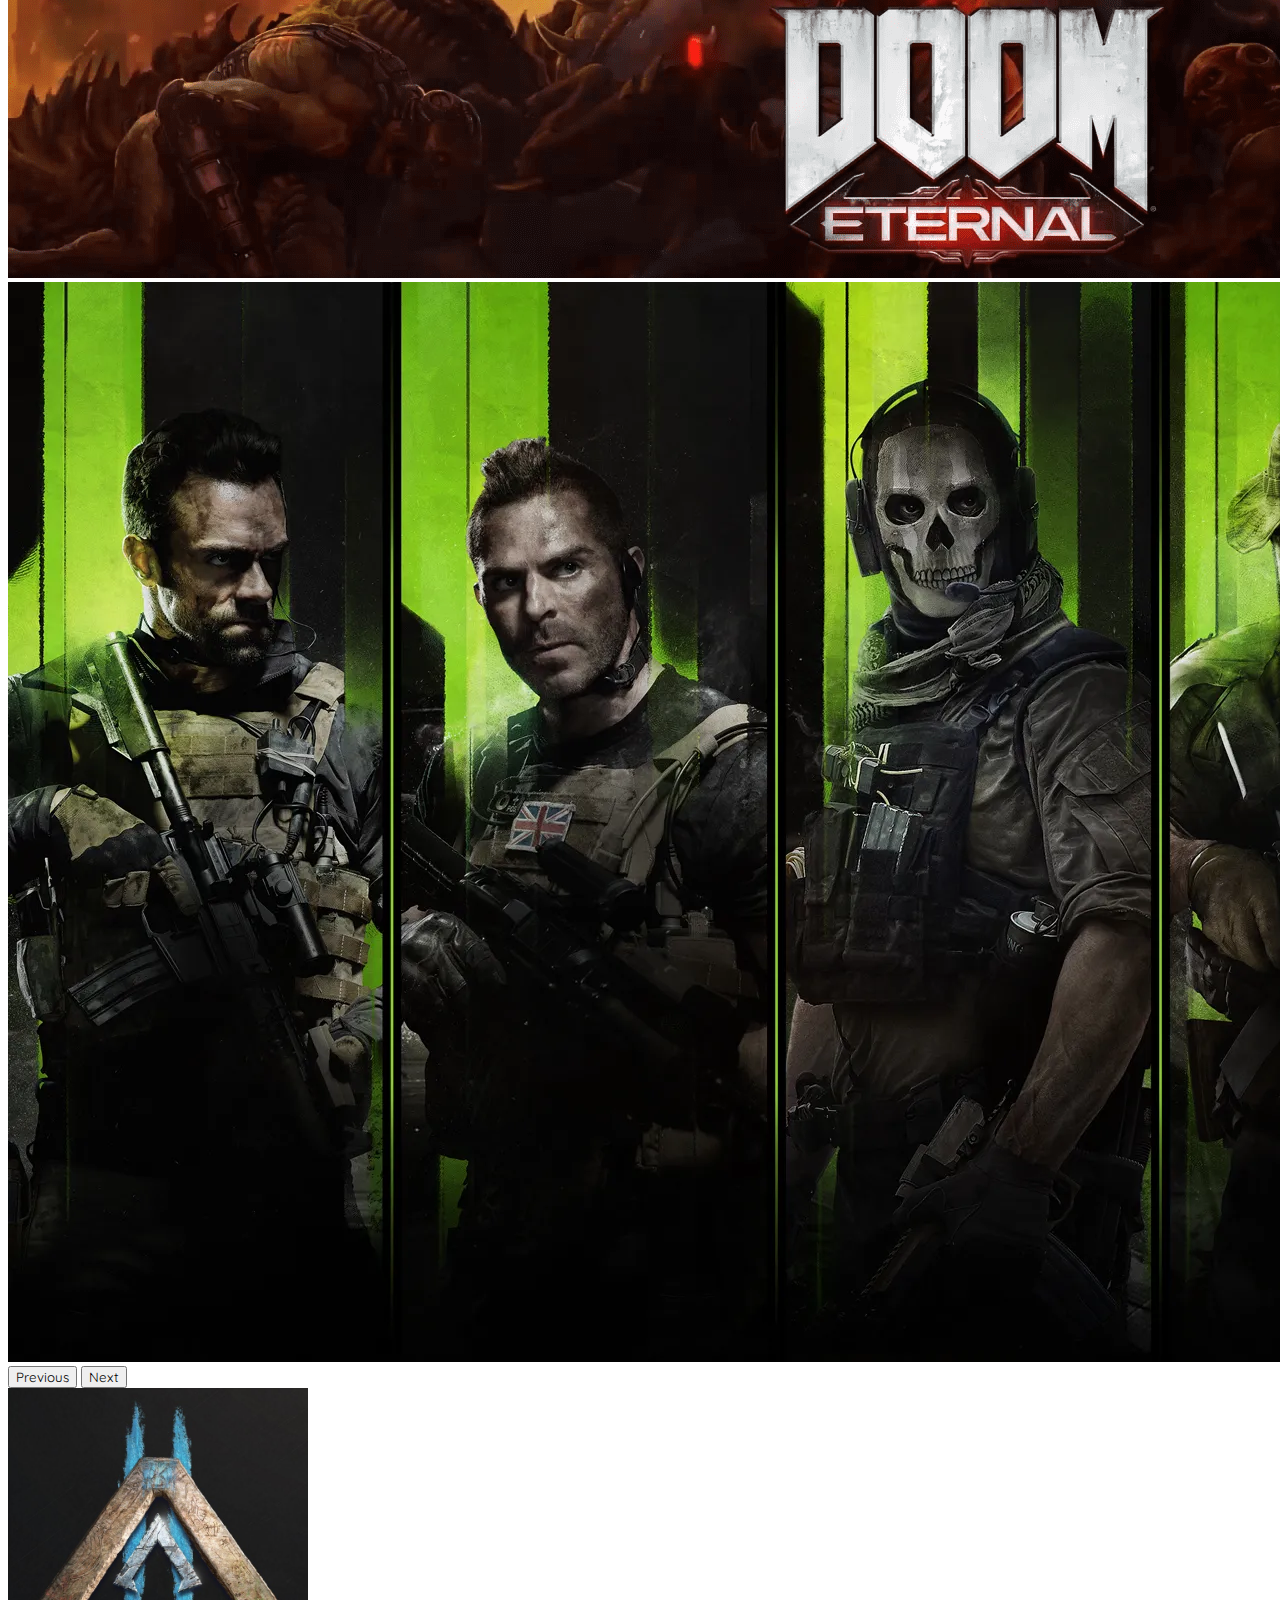
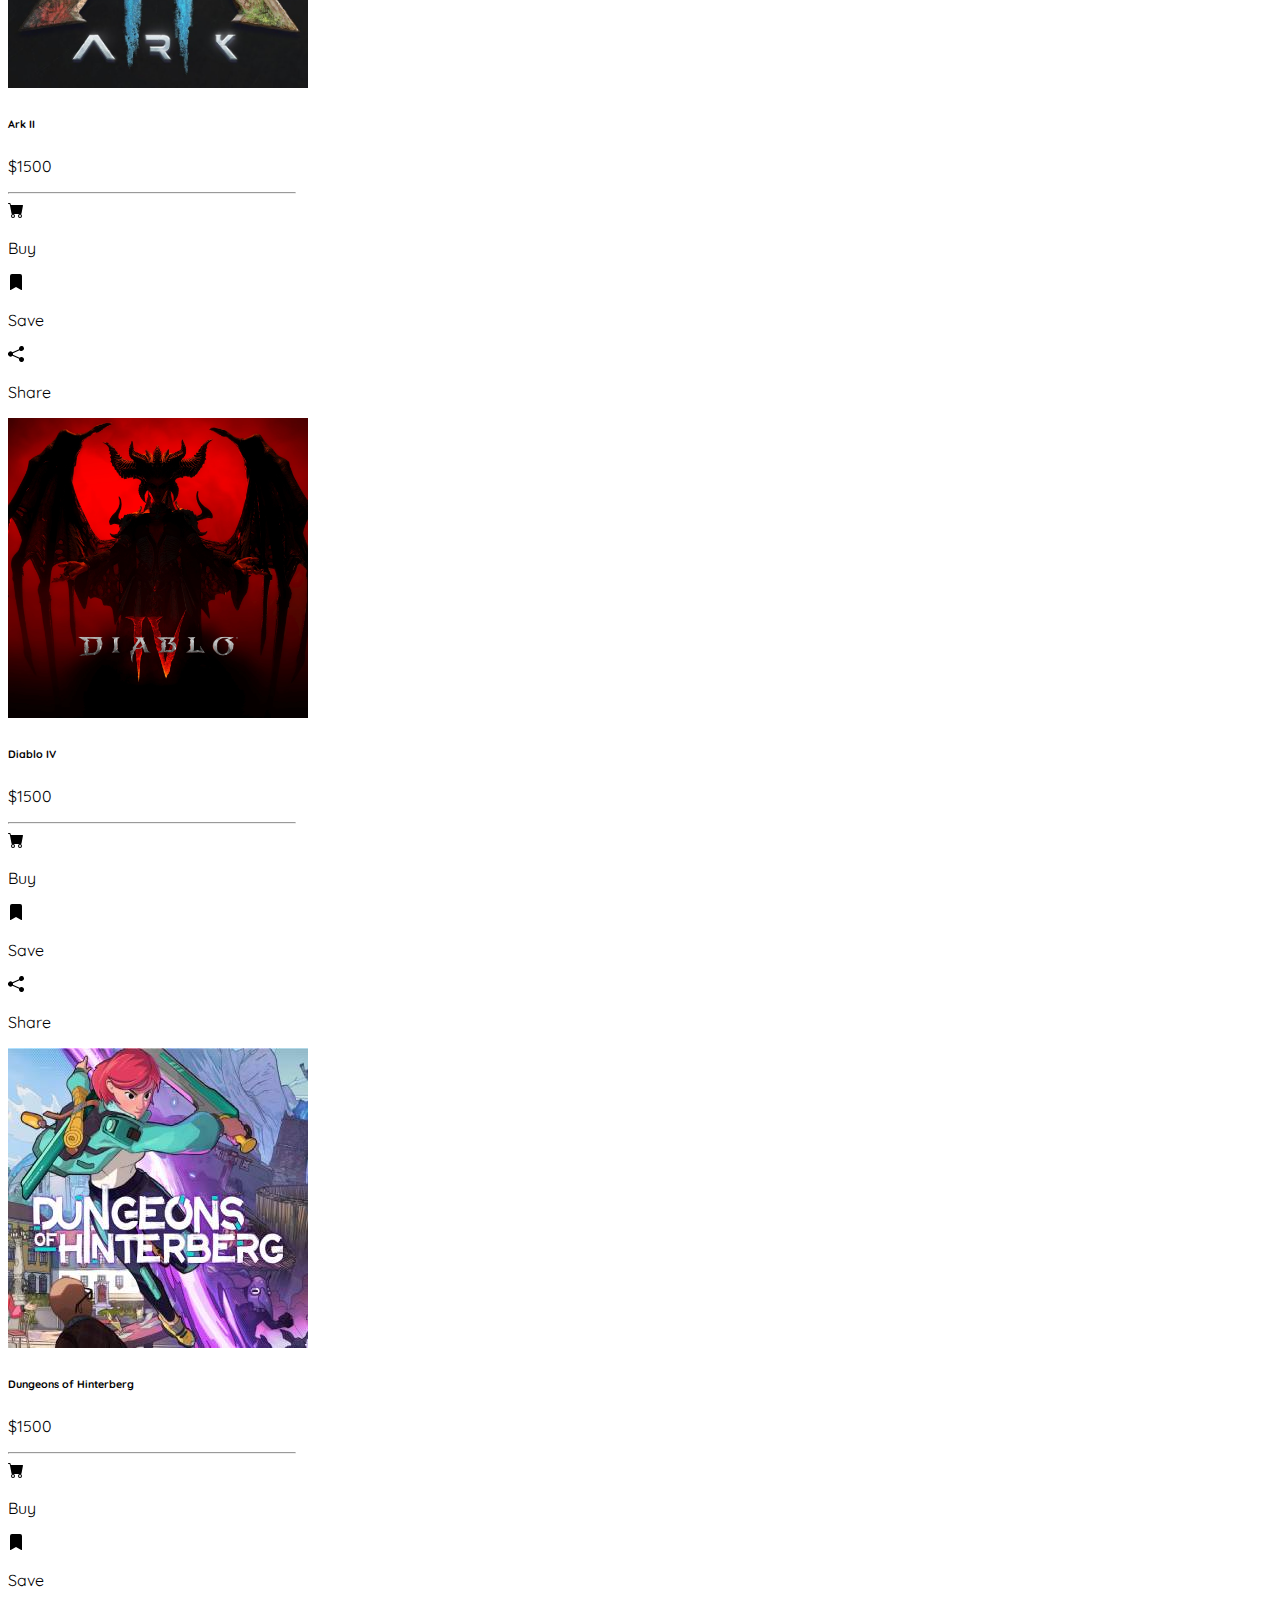
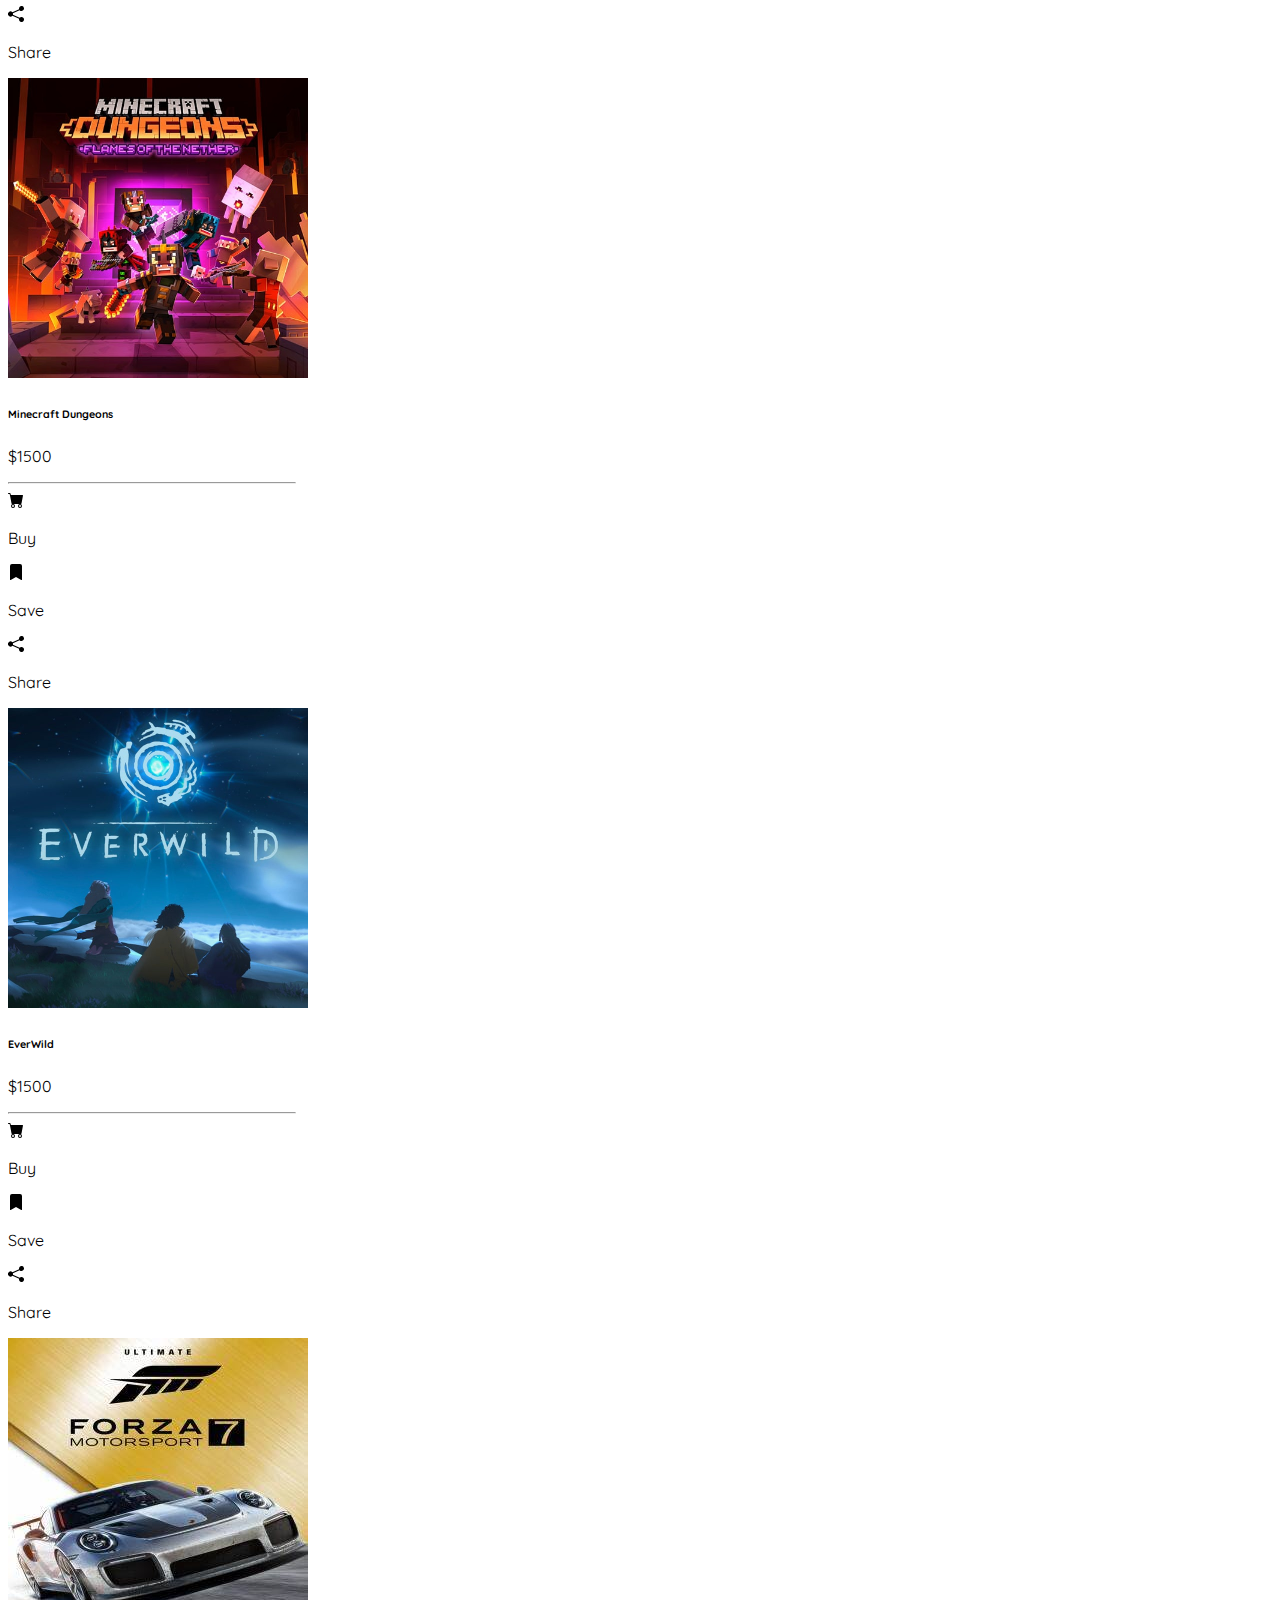
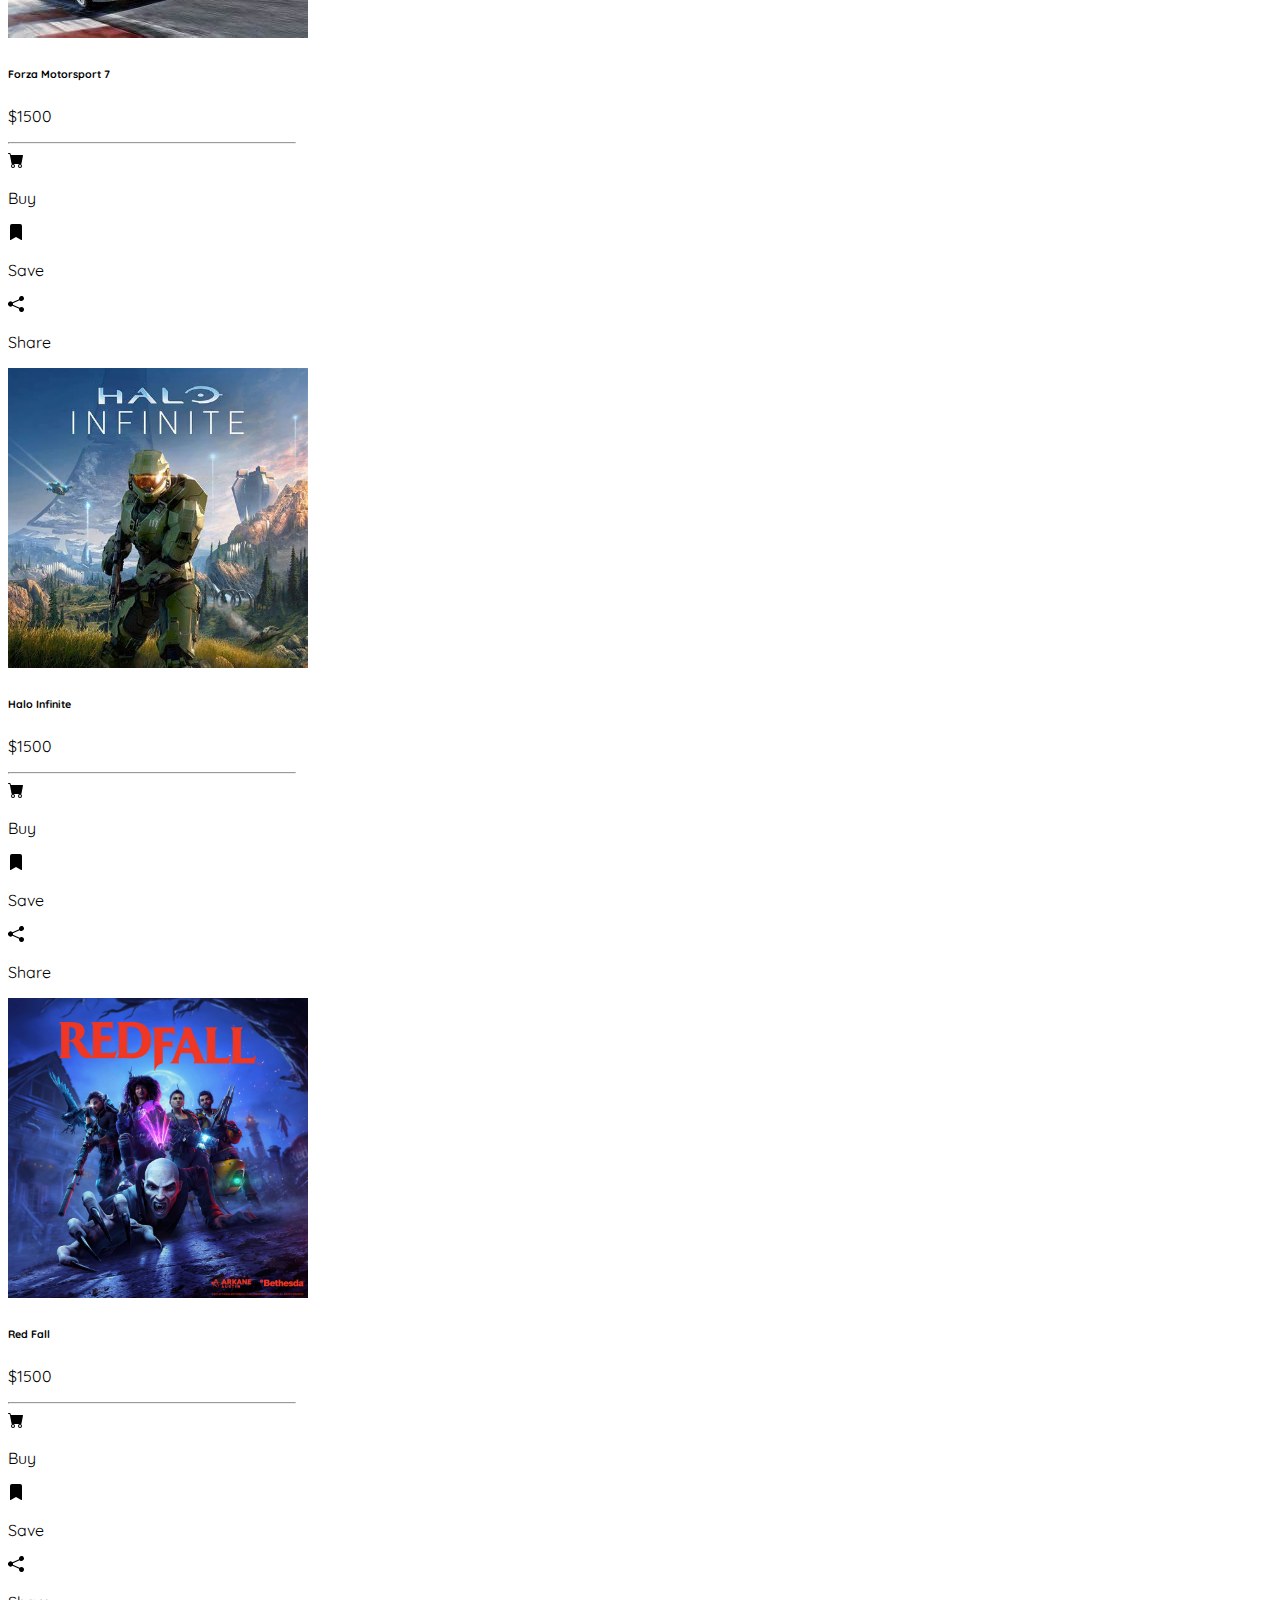
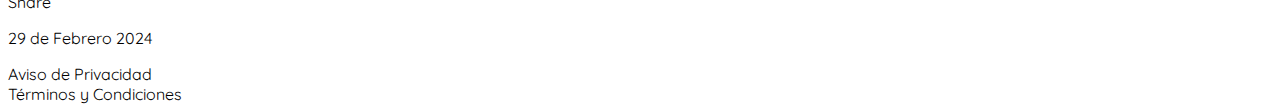
<file: Xbox.html>
<!DOCTYPE html>
<html lang='es'>

<head>
  <meta charset='UTF-8'>
  <meta name='viewport' content='width=device-width, initial-scale=1.0'>
  <title>Samurai Games Xbox</title>
  <link href='https://cdn.jsdelivr.net/npm/bootstrap@5.3.2/dist/css/bootstrap.min.css' rel='stylesheet'
    integrity='sha384-T3c6CoIi6uLrA9TneNEoa7RxnatzjcDSCmG1MXxSR1GAsXEV/Dwwykc2MPK8M2HN' crossorigin='anonymous'>
  <link rel='preconnect' href='https://fonts.googleapis.com'>
  <link rel='preconnect' href='https://fonts.gstatic.com' crossorigin>
  <link href='https://fonts.googleapis.com/css2?family=Quicksand:wght@300..700&display=swap' rel='stylesheet'>
  <link rel='stylesheet' href='css/style.css'>
</head>

<body>
  <nav class='navbar navbar-expand-lg bg-success fixed-top'>
    <div class='container d-flex'>
      <a href='index.html'><img src='img\Index\Samurai-logoW.png' alt='' height='64'></a>
      <button class='navbar-toggler border-light d-flex align-items-center d-lg-none' type='button'
                data-bs-toggle='collapse' data-bs-target='#navbarNav' aria-controls='navbarNav' aria-expanded='false'
                aria-label='Toggle navigation'>
                <svg xmlns='http://www.w3.org/2000/svg' width='16' height='16' fill='currentColor'
                    class='bi bi-list text-white' viewBox='0 0 16 16'>
                    <path fill-rule='evenodd' d='M2.5 12a.5.5 0 0 1 .5-.5h10a.5.5 0 0 1 0 1H3a.5.5 0 0 1-.5-.5m0-4a.5.5 0 0 1 .5-.5h10a.5.5 0 0 1 0 1H3a.5.5 0 0 1-.5-.5m0-4a.5.5 0 0 1 .5-.5h10a.5.5 0 0 1 0 1H3a.5.5 0 0 1-.5-.5' />
                </svg>
            </button>
      <div class='collapse navbar-collapse justify-content-end' id='navbarNav'>
        <ul class='navbar-nav'>
          <li class='nav-item'>
            <a href='Xbox.html' type='button' class='nav-link active text-decoration-none text-white ms-4'>Xbox</a>
          </li>
          <li class='nav-item'>
            <a href='PlayStation.html' type='button' class='nav-link text-decoration-none text-dark ms-4'>Play
              Station</a>
          </li>
          <li class='nav-item'>
            <a href='PC.html' type='button' class='nav-link text-decoration-none text-dark ms-4'>PC</a>
          </li>
          <li class='nav-item'>
            <a href='Nintendo.html' type='button' class='nav-link text-decoration-none text-dark ms-4'>Nintendo</a>
          </li>
          <li class='nav-item'>
            <a href='Contacto.html' type='button' class='nav-link text-decoration-none text-dark ms-4'>Contactanos</a>
          </li>
        </ul>
      </div>
    </div>
  </nav>

  <div id='carouselExampleIndicators' class='carousel slide'>
    <div class='carousel-indicators'>
      <button type='button' data-bs-target='#carouselExampleIndicators' data-bs-slide-to='0' class='active'
        aria-current='true' aria-label='Slide 1'></button>
      <button type='button' data-bs-target='#carouselExampleIndicators' data-bs-slide-to='1'
        aria-label='Slide 2'></button>
      <button type='button' data-bs-target='#carouselExampleIndicators' data-bs-slide-to='2'
        aria-label='Slide 3'></button>
      <button type='button' data-bs-target='#carouselExampleIndicators' data-bs-slide-to='3'
        aria-label='Slide 4'></button>
    </div>
    <div class='carousel-inner w-100'>
      <div class='carousel-item active'>
        <img src='img\Xbox\slider-xbox.jpg' class='d-block w-100' alt='...'>
      </div>
      <div class='carousel-item'>
        <img src='img\Xbox\slider-halo.jpg' class='d-block w-100' alt='...'>
      </div>
      <div class='carousel-item'>
        <img src='img\Xbox\slider-doom.webp' class='d-block w-100' alt='...'>
      </div>
      <div class='carousel-item'>
        <img src='img\Xbox\slider-modern.webp' class='d-block w-100' alt='...'>
      </div>
    </div>
    <button class='carousel-control-prev' type='button' data-bs-target='#carouselExampleIndicators'
      data-bs-slide='prev'>
      <span class='carousel-control-prev-icon' aria-hidden='true'></span>
      <span class='visually-hidden'>Previous</span>
    </button>
    <button class='carousel-control-next' type='button' data-bs-target='#carouselExampleIndicators'
      data-bs-slide='next'>
      <span class='carousel-control-next-icon' aria-hidden='true'></span>
      <span class='visually-hidden'>Next</span>
    </button>
  </div>

  <div class='container py-2'>
    <div class='row'>
      <div class='col-xs-12 col-xl-3 py-3 d-flex justify-content-center'>
        <div class='card shadow' style='width: 18rem;'>
          <img src='img\Xbox\card-ark.jpg' class='card-img-top' height='300' alt='...'>
          <div class='card-body'>
            <h6 class='card-title text-body-tertiary text-uppercase'>Ark II</h6>
            <h5 class='mb-2 text-body-secondary'></h5>
            <p class='card-text text-body-tertiary'>$1500</p>
            <hr class='boder border-success-subtle'>
            <div class='container'>
              <div class='row d-flex align-items-center'>
                <div class='col-4 text-body-tertiary d-flex'>
                  <small>
                    <svg xmlns='http://www.w3.org/2000/svg' width='16' height='16' fill='currentColor'
                      class='bi bi-cart-fill' viewBox='0 0 16 16'>
                      <path
                        d='M0 1.5A.5.5 0 0 1 .5 1H2a.5.5 0 0 1 .485.379L2.89 3H14.5a.5.5 0 0 1 .491.592l-1.5 8A.5.5 0 0 1 13 12H4a.5.5 0 0 1-.491-.408L2.01 3.607 1.61 2H.5a.5.5 0 0 1-.5-.5M5 12a2 2 0 1 0 0 4 2 2 0 0 0 0-4m7 0a2 2 0 1 0 0 4 2 2 0 0 0 0-4m-7 1a1 1 0 1 1 0 2 1 1 0 0 1 0-2m7 0a1 1 0 1 1 0 2 1 1 0 0 1 0-2' />
                    </svg>
                  </small>
                  <p class='text-body-tertiary'>Buy</p>
                </div>
                <div class='col-4 text-body-tertiary d-flex'>
                  <small>
                    <svg xmlns='http://www.w3.org/2000/svg' width='16' height='16' fill='currentColor'
                      class='bi bi-bookmark-fill' viewBox='0 0 16 16'>
                      <path
                        d='M2 2v13.5a.5.5 0 0 0 .74.439L8 13.069l5.26 2.87A.5.5 0 0 0 14 15.5V2a2 2 0 0 0-2-2H4a2 2 0 0 0-2 2' />
                    </svg>
                  </small>
                  <p class='text-body-tertiary'>Save</p>
                </div>
                <div class='col-4 text-body-tertiary d-flex'>
                  <small>
                    <svg xmlns='http://www.w3.org/2000/svg' width='16' height='16' fill='currentColor'
                      class='bi bi-share-fill' viewBox='0 0 16 16'>
                      <path
                        d='M11 2.5a2.5 2.5 0 1 1 .603 1.628l-6.718 3.12a2.5 2.5 0 0 1 0 1.504l6.718 3.12a2.5 2.5 0 1 1-.488.876l-6.718-3.12a2.5 2.5 0 1 1 0-3.256l6.718-3.12A2.5 2.5 0 0 1 11 2.5' />
                    </svg>
                  </small>
                  <p class='text-body-tertiary'>Share</p>
                </div>
              </div>
            </div>
          </div>
        </div>
      </div>

      <div class='col-xs-12 col-xl-3 py-3 d-flex justify-content-center'>
        <div class='card shadow' style='width: 18rem;'>
          <img src='img\Xbox\card-diabloo.jpg' class='card-img-top' height='300' alt='...'>
          <div class='card-body'>
            <h6 class='card-title text-body-tertiary text-uppercase'>Diablo IV</h6>
            <h5 class='mb-2 text-body-secondary'></h5>
            <p class='card-text text-body-tertiary'>$1500</p>
            <hr class='border border-success-subtle'>
            <div class='row d-flex align-items-center'>
              <div class='col-4 text-body-tertiary d-flex'>
                <small>
                  <svg xmlns='http://www.w3.org/2000/svg' width='16' height='16' fill='currentColor'
                    class='bi bi-cart-fill' viewBox='0 0 16 16'>
                    <path
                      d='M0 1.5A.5.5 0 0 1 .5 1H2a.5.5 0 0 1 .485.379L2.89 3H14.5a.5.5 0 0 1 .491.592l-1.5 8A.5.5 0 0 1 13 12H4a.5.5 0 0 1-.491-.408L2.01 3.607 1.61 2H.5a.5.5 0 0 1-.5-.5M5 12a2 2 0 1 0 0 4 2 2 0 0 0 0-4m7 0a2 2 0 1 0 0 4 2 2 0 0 0 0-4m-7 1a1 1 0 1 1 0 2 1 1 0 0 1 0-2m7 0a1 1 0 1 1 0 2 1 1 0 0 1 0-2' />
                  </svg>
                </small>
                <p class='text-body-tertiary'>Buy</p>
              </div>
              <div class='col-4 text-body-tertiary d-flex'>
                <small>
                  <svg xmlns='http://www.w3.org/2000/svg' width='16' height='16' fill='currentColor'
                    class='bi bi-bookmark-fill' viewBox='0 0 16 16'>
                    <path
                      d='M2 2v13.5a.5.5 0 0 0 .74.439L8 13.069l5.26 2.87A.5.5 0 0 0 14 15.5V2a2 2 0 0 0-2-2H4a2 2 0 0 0-2 2' />
                  </svg>
                </small>
                <p class='text-body-tertiary'>Save</p>
              </div>
              <div class='col-4 text-body-tertiary d-flex'>
                <small>
                  <svg xmlns='http://www.w3.org/2000/svg' width='16' height='16' fill='currentColor'
                    class='bi bi-share-fill' viewBox='0 0 16 16'>
                    <path
                      d='M11 2.5a2.5 2.5 0 1 1 .603 1.628l-6.718 3.12a2.5 2.5 0 0 1 0 1.504l6.718 3.12a2.5 2.5 0 1 1-.488.876l-6.718-3.12a2.5 2.5 0 1 1 0-3.256l6.718-3.12A2.5 2.5 0 0 1 11 2.5' />
                  </svg>
                </small>
                <p class='text-body-tertiary'>Share</p>
              </div>
            </div>
          </div>
        </div>
      </div>

      <div class='col-xs-12 col-xl-3 py-3 d-flex justify-content-center'>
        <div class='card shadow' style='width: 18rem;'>
          <img src='img\Xbox\card-doh.jpg' class='card-img-top' height='300' alt='...'>
          <div class='card-body'>
            <h6 class='card-title text-body-tertiary text-uppercase'>Dungeons of Hinterberg</h6>
            <h5 class='mb-2 text-body-secondary'></h5>
            <p class='card-text text-body-tertiary'>$1500</p>
            <hr class='border border-success-subtle'>
            <div class='container'>
              <div class='row d-flex align-items-center'>
                <div class='col-4 text-body-tertiary d-flex'>
                  <small>
                    <svg xmlns='http://www.w3.org/2000/svg' width='16' height='16' fill='currentColor'
                      class='bi bi-cart-fill' viewBox='0 0 16 16'>
                      <path
                        d='M0 1.5A.5.5 0 0 1 .5 1H2a.5.5 0 0 1 .485.379L2.89 3H14.5a.5.5 0 0 1 .491.592l-1.5 8A.5.5 0 0 1 13 12H4a.5.5 0 0 1-.491-.408L2.01 3.607 1.61 2H.5a.5.5 0 0 1-.5-.5M5 12a2 2 0 1 0 0 4 2 2 0 0 0 0-4m7 0a2 2 0 1 0 0 4 2 2 0 0 0 0-4m-7 1a1 1 0 1 1 0 2 1 1 0 0 1 0-2m7 0a1 1 0 1 1 0 2 1 1 0 0 1 0-2' />
                    </svg>
                  </small>
                  <p class='text-body-tertiary'>Buy</p>
                </div>
                <div class='col-4 text-body-tertiary d-flex'>
                  <small>
                    <svg xmlns='http://www.w3.org/2000/svg' width='16' height='16' fill='currentColor'
                      class='bi bi-bookmark-fill' viewBox='0 0 16 16'>
                      <path
                        d='M2 2v13.5a.5.5 0 0 0 .74.439L8 13.069l5.26 2.87A.5.5 0 0 0 14 15.5V2a2 2 0 0 0-2-2H4a2 2 0 0 0-2 2' />
                    </svg>
                  </small>
                  <p class='text-body-tertiary'>Save</p>
                </div>
                <div class='col-4 text-body-tertiary d-flex'>
                  <small>
                    <svg xmlns='http://www.w3.org/2000/svg' width='16' height='16' fill='currentColor'
                      class='bi bi-share-fill' viewBox='0 0 16 16'>
                      <path
                        d='M11 2.5a2.5 2.5 0 1 1 .603 1.628l-6.718 3.12a2.5 2.5 0 0 1 0 1.504l6.718 3.12a2.5 2.5 0 1 1-.488.876l-6.718-3.12a2.5 2.5 0 1 1 0-3.256l6.718-3.12A2.5 2.5 0 0 1 11 2.5' />
                    </svg>
                  </small>
                  <p class='text-body-tertiary'>Share</p>
                </div>
              </div>
            </div>
          </div>
        </div>
      </div>

      <div class='col-xs-12 col-xl-3 py-3 d-flex justify-content-center'>
        <div class='card shadow' style='width: 18rem;'>
          <img src='img\Xbox\card-dungeons.jpg' class='card-img-top' height='300' alt='...'>
          <div class='card-body'>
            <h6 class='card-title text-body-tertiary text-uppercase'>Minecraft Dungeons</h6>
            <h5 class='mb-2 text-body-secondary'></h5>
            <p class='card-text text-body-tertiary'>$1500</p>
            <hr class='border border-success-subtle'>
            <div class='container'>
              <div class='row d-flex align-items-center'>
                <div class='col-4 text-body-tertiary d-flex'>
                  <small>
                    <svg xmlns='http://www.w3.org/2000/svg' width='16' height='16' fill='currentColor'
                      class='bi bi-cart-fill' viewBox='0 0 16 16'>
                      <path
                        d='M0 1.5A.5.5 0 0 1 .5 1H2a.5.5 0 0 1 .485.379L2.89 3H14.5a.5.5 0 0 1 .491.592l-1.5 8A.5.5 0 0 1 13 12H4a.5.5 0 0 1-.491-.408L2.01 3.607 1.61 2H.5a.5.5 0 0 1-.5-.5M5 12a2 2 0 1 0 0 4 2 2 0 0 0 0-4m7 0a2 2 0 1 0 0 4 2 2 0 0 0 0-4m-7 1a1 1 0 1 1 0 2 1 1 0 0 1 0-2m7 0a1 1 0 1 1 0 2 1 1 0 0 1 0-2' />
                    </svg>
                  </small>
                  <p class='text-body-tertiary'>Buy</p>
                </div>
                <div class='col-4 text-body-tertiary d-flex'>
                  <small>
                    <svg xmlns='http://www.w3.org/2000/svg' width='16' height='16' fill='currentColor'
                      class='bi bi-bookmark-fill' viewBox='0 0 16 16'>
                      <path
                        d='M2 2v13.5a.5.5 0 0 0 .74.439L8 13.069l5.26 2.87A.5.5 0 0 0 14 15.5V2a2 2 0 0 0-2-2H4a2 2 0 0 0-2 2' />
                    </svg>
                  </small>
                  <p class='text-body-tertiary'>Save</p>
                </div>
                <div class='col-4 text-body-tertiary d-flex'>
                  <small>
                    <svg xmlns='http://www.w3.org/2000/svg' width='16' height='16' fill='currentColor'
                      class='bi bi-share-fill' viewBox='0 0 16 16'>
                      <path
                        d='M11 2.5a2.5 2.5 0 1 1 .603 1.628l-6.718 3.12a2.5 2.5 0 0 1 0 1.504l6.718 3.12a2.5 2.5 0 1 1-.488.876l-6.718-3.12a2.5 2.5 0 1 1 0-3.256l6.718-3.12A2.5 2.5 0 0 1 11 2.5' />
                    </svg>
                  </small>
                  <p class='text-body-tertiary'>Share</p>
                </div>
              </div>
            </div>
          </div>
        </div>
      </div>

      <div class='col-xs-12 col-xl-3 py-3 d-flex justify-content-center'>
        <div class='card shadow' style='width: 18rem;'>
          <img src='img\Xbox\card-ever.jpg' class='card-img-top' height='300' alt='...'>
          <div class='card-body'>
            <h6 class='card-title text-body-tertiary text-uppercase'>EverWild</h6>
            <h5 class='mb-2 text-body-secondary'></h5>
            <p class='card-text text-body-tertiary'>$1500</p>
            <hr class='border border-success-subtle'>
            <div class='container'>
              <div class='row d-flex align-items-center'>
                <div class='col-4 text-body-tertiary d-flex'>
                  <small>
                    <svg xmlns='http://www.w3.org/2000/svg' width='16' height='16' fill='currentColor'
                      class='bi bi-cart-fill' viewBox='0 0 16 16'>
                      <path
                        d='M0 1.5A.5.5 0 0 1 .5 1H2a.5.5 0 0 1 .485.379L2.89 3H14.5a.5.5 0 0 1 .491.592l-1.5 8A.5.5 0 0 1 13 12H4a.5.5 0 0 1-.491-.408L2.01 3.607 1.61 2H.5a.5.5 0 0 1-.5-.5M5 12a2 2 0 1 0 0 4 2 2 0 0 0 0-4m7 0a2 2 0 1 0 0 4 2 2 0 0 0 0-4m-7 1a1 1 0 1 1 0 2 1 1 0 0 1 0-2m7 0a1 1 0 1 1 0 2 1 1 0 0 1 0-2' />
                    </svg>
                  </small>
                  <p class='text-body-tertiary'>Buy</p>
                </div>
                <div class='col-4 text-body-tertiary d-flex'>
                  <small>
                    <svg xmlns='http://www.w3.org/2000/svg' width='16' height='16' fill='currentColor'
                      class='bi bi-bookmark-fill' viewBox='0 0 16 16'>
                      <path
                        d='M2 2v13.5a.5.5 0 0 0 .74.439L8 13.069l5.26 2.87A.5.5 0 0 0 14 15.5V2a2 2 0 0 0-2-2H4a2 2 0 0 0-2 2' />
                    </svg>
                  </small>
                  <p class='text-body-tertiary'>Save</p>
                </div>
                <div class='col-4 text-body-tertiary d-flex'>
                  <small>
                    <svg xmlns='http://www.w3.org/2000/svg' width='16' height='16' fill='currentColor'
                      class='bi bi-share-fill' viewBox='0 0 16 16'>
                      <path
                        d='M11 2.5a2.5 2.5 0 1 1 .603 1.628l-6.718 3.12a2.5 2.5 0 0 1 0 1.504l6.718 3.12a2.5 2.5 0 1 1-.488.876l-6.718-3.12a2.5 2.5 0 1 1 0-3.256l6.718-3.12A2.5 2.5 0 0 1 11 2.5' />
                    </svg>
                  </small>
                  <p class='text-body-tertiary'>Share</p>
                </div>
              </div>
            </div>
          </div>
        </div>
      </div>

      <div class='col-xs-12 col-xl-3 py-3 d-flex justify-content-center'>
        <div class='card shadow' style='width: 18rem;'>
          <img src='img\Xbox\card-forza.jpg' class='card-img-top' height='300' alt='...'>
          <div class='card-body'>
            <h6 class='card-title text-body-tertiary text-uppercase'>Forza Motorsport 7</h6>
            <h5 class='mb-2 text-body-secondary'></h5>
            <p class='card-text text-body-tertiary'>$1500</p>
            <hr class='border border-success-subtle'>
            <div class='container'>
              <div class='row d-flex align-items-center'>
                <div class='col-4 text-body-tertiary d-flex'>
                  <small>
                    <svg xmlns='http://www.w3.org/2000/svg' width='16' height='16' fill='currentColor'
                      class='bi bi-cart-fill' viewBox='0 0 16 16'>
                      <path
                        d='M0 1.5A.5.5 0 0 1 .5 1H2a.5.5 0 0 1 .485.379L2.89 3H14.5a.5.5 0 0 1 .491.592l-1.5 8A.5.5 0 0 1 13 12H4a.5.5 0 0 1-.491-.408L2.01 3.607 1.61 2H.5a.5.5 0 0 1-.5-.5M5 12a2 2 0 1 0 0 4 2 2 0 0 0 0-4m7 0a2 2 0 1 0 0 4 2 2 0 0 0 0-4m-7 1a1 1 0 1 1 0 2 1 1 0 0 1 0-2m7 0a1 1 0 1 1 0 2 1 1 0 0 1 0-2' />
                    </svg>
                  </small>
                  <p class='text-body-tertiary'>Buy</p>
                </div>
                <div class='col-4 text-body-tertiary d-flex'>
                  <small>
                    <svg xmlns='http://www.w3.org/2000/svg' width='16' height='16' fill='currentColor'
                      class='bi bi-bookmark-fill' viewBox='0 0 16 16'>
                      <path
                        d='M2 2v13.5a.5.5 0 0 0 .74.439L8 13.069l5.26 2.87A.5.5 0 0 0 14 15.5V2a2 2 0 0 0-2-2H4a2 2 0 0 0-2 2' />
                    </svg>
                  </small>
                  <p class='text-body-tertiary'>Save</p>
                </div>
                <div class='col-4 text-body-tertiary d-flex'>
                  <small>
                    <svg xmlns='http://www.w3.org/2000/svg' width='16' height='16' fill='currentColor'
                      class='bi bi-share-fill' viewBox='0 0 16 16'>
                      <path
                        d='M11 2.5a2.5 2.5 0 1 1 .603 1.628l-6.718 3.12a2.5 2.5 0 0 1 0 1.504l6.718 3.12a2.5 2.5 0 1 1-.488.876l-6.718-3.12a2.5 2.5 0 1 1 0-3.256l6.718-3.12A2.5 2.5 0 0 1 11 2.5' />
                    </svg>
                  </small>
                  <p class='text-body-tertiary'>Share</p>
                </div>
              </div>
            </div>
          </div>
        </div>
      </div>

      <div class='col-xs-12 col-xl-3 py-3 d-flex justify-content-center'>
        <div class='card shadow' style='width: 18rem;'>
          <img src='img\Xbox\card-halo.jpg' class='card-img-top' height='300' alt='...'>
          <div class='card-body'>
            <h6 class='card-title text-body-tertiary text-uppercase'>Halo Infinite</h6>
            <h5 class='mb-2 text-body-secondary'></h5>
            <p class='card-text text-body-tertiary'>$1500</p>
            <hr class='border border-success-subtle'>
            <div class='container'>
              <div class='row d-flex align-items-center'>
                <div class='col-4 text-body-tertiary d-flex'>
                  <small>
                    <svg xmlns='http://www.w3.org/2000/svg' width='16' height='16' fill='currentColor'
                      class='bi bi-cart-fill' viewBox='0 0 16 16'>
                      <path
                        d='M0 1.5A.5.5 0 0 1 .5 1H2a.5.5 0 0 1 .485.379L2.89 3H14.5a.5.5 0 0 1 .491.592l-1.5 8A.5.5 0 0 1 13 12H4a.5.5 0 0 1-.491-.408L2.01 3.607 1.61 2H.5a.5.5 0 0 1-.5-.5M5 12a2 2 0 1 0 0 4 2 2 0 0 0 0-4m7 0a2 2 0 1 0 0 4 2 2 0 0 0 0-4m-7 1a1 1 0 1 1 0 2 1 1 0 0 1 0-2m7 0a1 1 0 1 1 0 2 1 1 0 0 1 0-2' />
                    </svg>
                  </small>
                  <p class='text-body-tertiary'>Buy</p>
                </div>
                <div class='col-4 text-body-tertiary d-flex'>
                  <small>
                    <svg xmlns='http://www.w3.org/2000/svg' width='16' height='16' fill='currentColor'
                      class='bi bi-bookmark-fill' viewBox='0 0 16 16'>
                      <path
                        d='M2 2v13.5a.5.5 0 0 0 .74.439L8 13.069l5.26 2.87A.5.5 0 0 0 14 15.5V2a2 2 0 0 0-2-2H4a2 2 0 0 0-2 2' />
                    </svg>
                  </small>
                  <p class='text-body-tertiary'>Save</p>
                </div>
                <div class='col-4 text-body-tertiary d-flex'>
                  <small>
                    <svg xmlns='http://www.w3.org/2000/svg' width='16' height='16' fill='currentColor'
                      class='bi bi-share-fill' viewBox='0 0 16 16'>
                      <path
                        d='M11 2.5a2.5 2.5 0 1 1 .603 1.628l-6.718 3.12a2.5 2.5 0 0 1 0 1.504l6.718 3.12a2.5 2.5 0 1 1-.488.876l-6.718-3.12a2.5 2.5 0 1 1 0-3.256l6.718-3.12A2.5 2.5 0 0 1 11 2.5' />
                    </svg>
                  </small>
                  <p class='text-body-tertiary'>Share</p>
                </div>
              </div>
            </div>
          </div>
        </div>
      </div>

      <div class='col-xs-12 col-xl-3 py-3 d-flex justify-content-center'>
        <div class='card shadow' style='width: 18rem;'>
          <img src='img\Xbox\card-redfall.jpg' class='card-img-top' height='300' alt='...'>
          <div class='card-body'>
            <h6 class='card-title text-body-tertiary text-uppercase'>Red Fall</h6>
            <h5 class='mb-2 text-body-secondary'></h5>
            <p class='card-text text-body-tertiary'>$1500</p>
            <hr class='border border-success-subtle'>
            <div class='container'>
              <div class='row d-flex align-items-center'>
                <div class='col-4 text-body-tertiary d-flex'>
                  <small>
                    <svg xmlns='http://www.w3.org/2000/svg' width='16' height='16' fill='currentColor'
                      class='bi bi-cart-fill' viewBox='0 0 16 16'>
                      <path
                        d='M0 1.5A.5.5 0 0 1 .5 1H2a.5.5 0 0 1 .485.379L2.89 3H14.5a.5.5 0 0 1 .491.592l-1.5 8A.5.5 0 0 1 13 12H4a.5.5 0 0 1-.491-.408L2.01 3.607 1.61 2H.5a.5.5 0 0 1-.5-.5M5 12a2 2 0 1 0 0 4 2 2 0 0 0 0-4m7 0a2 2 0 1 0 0 4 2 2 0 0 0 0-4m-7 1a1 1 0 1 1 0 2 1 1 0 0 1 0-2m7 0a1 1 0 1 1 0 2 1 1 0 0 1 0-2' />
                    </svg>
                  </small>
                  <p class='text-body-tertiary'>Buy</p>
                </div>
                <div class='col-4 text-body-tertiary d-flex'>
                  <small>
                    <svg xmlns='http://www.w3.org/2000/svg' width='16' height='16' fill='currentColor'
                      class='bi bi-bookmark-fill' viewBox='0 0 16 16'>
                      <path
                        d='M2 2v13.5a.5.5 0 0 0 .74.439L8 13.069l5.26 2.87A.5.5 0 0 0 14 15.5V2a2 2 0 0 0-2-2H4a2 2 0 0 0-2 2' />
                    </svg>
                  </small>
                  <p class='text-body-tertiary'>Save</p>
                </div>
                <div class='col-4 text-body-tertiary d-flex'>
                  <small>
                    <svg xmlns='http://www.w3.org/2000/svg' width='16' height='16' fill='currentColor'
                      class='bi bi-share-fill' viewBox='0 0 16 16'>
                      <path
                        d='M11 2.5a2.5 2.5 0 1 1 .603 1.628l-6.718 3.12a2.5 2.5 0 0 1 0 1.504l6.718 3.12a2.5 2.5 0 1 1-.488.876l-6.718-3.12a2.5 2.5 0 1 1 0-3.256l6.718-3.12A2.5 2.5 0 0 1 11 2.5' />
                    </svg>
                  </small>
                  <p class='text-body-tertiary'>Share</p>
                </div>
              </div>
            </div>
          </div>
        </div>
      </div>
    </div>
  </div>

  <footer class='footer bg-dark text-white text-center py-5'>
    <div class='container'>
      <div class='row'>
        <p>29 de Febrero 2024</p>
        <div class='col-6'>
          <a>Aviso de Privacidad</a>
        </div>
        <div class='col-6'>
          <a>Términos y Condiciones</a>
        </div>
      </div>
    </div>
  </footer>

  <script src='https://cdn.jsdelivr.net/npm/bootstrap@5.3.2/dist/js/bootstrap.bundle.min.js'
    integrity='sha384-C6RzsynM9kWDrMNeT87bh95OGNyZPhcTNXj1NW7RuBCsyN/o0jlpcV8Qyq46cDfL'
    crossorigin='anonymous'></script>
  <script scr='js/app.js'></script>
</body>

</html>
</file>
<file: css/style.css>
* {
    font-family: "Quicksand", sans-serif;
    font-optical-sizing: auto;
    font-weight: regular;
    font-style: normal;
}

a:hover {
    color: white !important;
    font-weight: bold;
}
</file>
